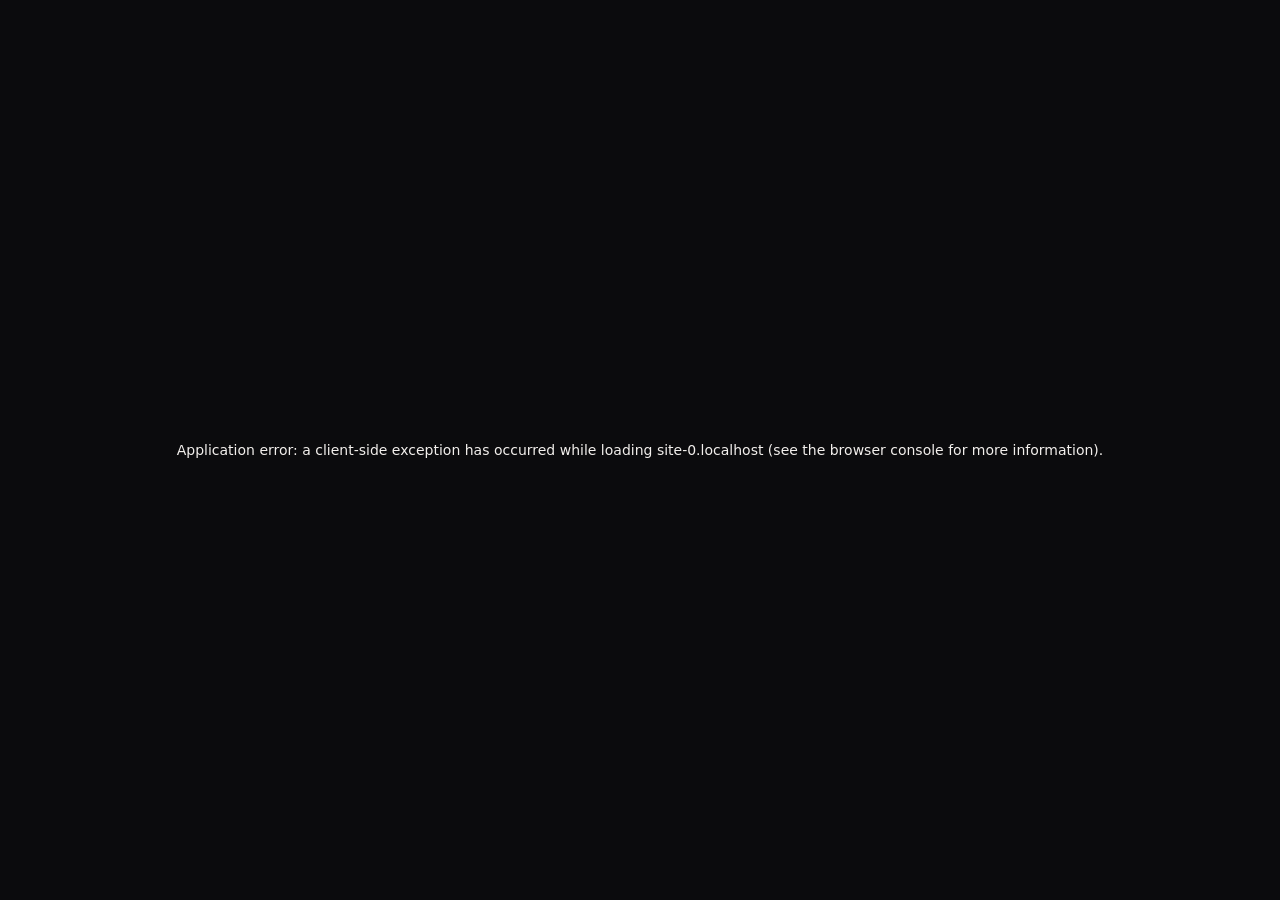
<file: index.html>
<!DOCTYPE html><!--z_ko4MtdzXKnXQWsOgUP5--><html lang="vi"><head><meta charSet="utf-8"/><meta name="viewport" content="width=device-width, initial-scale=1"/><link rel="preload" as="script" fetchPriority="low" href="/_next/static/chunks/webpack-0563d81260e7e371.js"/><script src="/_next/static/chunks/4bd1b696-c023c6e3521b1417.js" async=""></script><script src="/_next/static/chunks/255-1f92380adbc6ec99.js" async=""></script><script src="/_next/static/chunks/main-app-3efe71026f3ca665.js" async=""></script><title>NaN Solutions</title><link rel="manifest" href="/manifest.webmanifest"/><meta name="robots" content="noindex, follow"/><link rel="canonical" href="https://nan-solutions.tech/vi/"/><link rel="alternate" hrefLang="vi" href="https://nan-solutions.tech/vi/"/><link rel="alternate" hrefLang="en" href="https://nan-solutions.tech/en/"/><link rel="alternate" hrefLang="x-default" href="https://nan-solutions.tech/vi/"/><link rel="icon" href="/icon.png?48b6517dc6c158f8" type="image/png" sizes="512x512"/><link rel="apple-touch-icon" href="/apple-icon.png?87051b0c24208816" type="image/png" sizes="180x180"/><script src="/_next/static/chunks/polyfills-42372ed130431b0a.js" noModule=""></script></head><body style="margin:0;background:#0b0b0d"><div hidden=""><!--$--><!--/$--></div><script>(function(){var l;try{l=localStorage.getItem("nan-lang")}catch(e){}if(l!=="vi"&&l!=="en"){l=(navigator.language||"").toLowerCase().indexOf("vi")===0?"vi":"en"}location.replace("/"+l+"/"+location.hash)})();</script><noscript><meta http-equiv="refresh" content="0; url=/vi/"/></noscript><p style="color:#8b8790;font-family:system-ui;padding:24px"><a href="/vi/" style="color:#f2efec">Tiếng Việt</a> · <a href="/en/" style="color:#f2efec">English</a></p><!--$--><!--/$--><script src="/_next/static/chunks/webpack-0563d81260e7e371.js" id="_R_" async=""></script><script>(self.__next_f=self.__next_f||[]).push([0])</script><script>self.__next_f.push([1,"1:\"$Sreact.fragment\"\n2:I[9766,[],\"\"]\n3:I[8924,[],\"\"]\n4:I[4431,[],\"OutletBoundary\"]\n6:I[5278,[],\"AsyncMetadataOutlet\"]\n8:I[4431,[],\"ViewportBoundary\"]\na:I[4431,[],\"MetadataBoundary\"]\nb:\"$Sreact.suspense\"\nd:I[7150,[],\"\"]\n"])</script><script>self.__next_f.push([1,"0:{\"P\":null,\"b\":\"z_ko4MtdzXKnXQWsOgUP5\",\"p\":\"\",\"c\":[\"\",\"\"],\"i\":false,\"f\":[[[\"\",{\"children\":[\"(root)\",{\"children\":[\"__PAGE__\",{}]},\"$undefined\",\"$undefined\",true]}],[\"\",[\"$\",\"$1\",\"c\",{\"children\":[null,[\"$\",\"$L2\",null,{\"parallelRouterKey\":\"children\",\"error\":\"$undefined\",\"errorStyles\":\"$undefined\",\"errorScripts\":\"$undefined\",\"template\":[\"$\",\"$L3\",null,{}],\"templateStyles\":\"$undefined\",\"templateScripts\":\"$undefined\",\"notFound\":[[[\"$\",\"title\",null,{\"children\":\"404: This page could not be found.\"}],[\"$\",\"div\",null,{\"style\":{\"fontFamily\":\"system-ui,\\\"Segoe UI\\\",Roboto,Helvetica,Arial,sans-serif,\\\"Apple Color Emoji\\\",\\\"Segoe UI Emoji\\\"\",\"height\":\"100vh\",\"textAlign\":\"center\",\"display\":\"flex\",\"flexDirection\":\"column\",\"alignItems\":\"center\",\"justifyContent\":\"center\"},\"children\":[\"$\",\"div\",null,{\"children\":[[\"$\",\"style\",null,{\"dangerouslySetInnerHTML\":{\"__html\":\"body{color:#000;background:#fff;margin:0}.next-error-h1{border-right:1px solid rgba(0,0,0,.3)}@media (prefers-color-scheme:dark){body{color:#fff;background:#000}.next-error-h1{border-right:1px solid rgba(255,255,255,.3)}}\"}}],[\"$\",\"h1\",null,{\"className\":\"next-error-h1\",\"style\":{\"display\":\"inline-block\",\"margin\":\"0 20px 0 0\",\"padding\":\"0 23px 0 0\",\"fontSize\":24,\"fontWeight\":500,\"verticalAlign\":\"top\",\"lineHeight\":\"49px\"},\"children\":404}],[\"$\",\"div\",null,{\"style\":{\"display\":\"inline-block\"},\"children\":[\"$\",\"h2\",null,{\"style\":{\"fontSize\":14,\"fontWeight\":400,\"lineHeight\":\"49px\",\"margin\":0},\"children\":\"This page could not be found.\"}]}]]}]}]],[]],\"forbidden\":\"$undefined\",\"unauthorized\":\"$undefined\"}]]}],{\"children\":[\"(root)\",[\"$\",\"$1\",\"c\",{\"children\":[null,[\"$\",\"html\",null,{\"lang\":\"vi\",\"children\":[\"$\",\"body\",null,{\"style\":{\"margin\":0,\"background\":\"#0b0b0d\"},\"children\":[\"$\",\"$L2\",null,{\"parallelRouterKey\":\"children\",\"error\":\"$undefined\",\"errorStyles\":\"$undefined\",\"errorScripts\":\"$undefined\",\"template\":[\"$\",\"$L3\",null,{}],\"templateStyles\":\"$undefined\",\"templateScripts\":\"$undefined\",\"notFound\":[[[\"$\",\"title\",null,{\"children\":\"404: This page could not be found.\"}],[\"$\",\"div\",null,{\"style\":\"$0:f:0:1:1:props:children:1:props:notFound:0:1:props:style\",\"children\":[\"$\",\"div\",null,{\"children\":[[\"$\",\"style\",null,{\"dangerouslySetInnerHTML\":{\"__html\":\"body{color:#000;background:#fff;margin:0}.next-error-h1{border-right:1px solid rgba(0,0,0,.3)}@media (prefers-color-scheme:dark){body{color:#fff;background:#000}.next-error-h1{border-right:1px solid rgba(255,255,255,.3)}}\"}}],[\"$\",\"h1\",null,{\"className\":\"next-error-h1\",\"style\":\"$0:f:0:1:1:props:children:1:props:notFound:0:1:props:children:props:children:1:props:style\",\"children\":404}],[\"$\",\"div\",null,{\"style\":\"$0:f:0:1:1:props:children:1:props:notFound:0:1:props:children:props:children:2:props:style\",\"children\":[\"$\",\"h2\",null,{\"style\":\"$0:f:0:1:1:props:children:1:props:notFound:0:1:props:children:props:children:2:props:children:props:style\",\"children\":\"This page could not be found.\"}]}]]}]}]],[]],\"forbidden\":\"$undefined\",\"unauthorized\":\"$undefined\"}]}]}]]}],{\"children\":[\"__PAGE__\",[\"$\",\"$1\",\"c\",{\"children\":[[[\"$\",\"script\",null,{\"dangerouslySetInnerHTML\":{\"__html\":\"(function(){var l;try{l=localStorage.getItem(\\\"nan-lang\\\")}catch(e){}if(l!==\\\"vi\\\"\u0026\u0026l!==\\\"en\\\"){l=(navigator.language||\\\"\\\").toLowerCase().indexOf(\\\"vi\\\")===0?\\\"vi\\\":\\\"en\\\"}location.replace(\\\"/\\\"+l+\\\"/\\\"+location.hash)})();\"}}],[\"$\",\"noscript\",null,{\"children\":[\"$\",\"meta\",null,{\"httpEquiv\":\"refresh\",\"content\":\"0; url=/vi/\"}]}],[\"$\",\"p\",null,{\"style\":{\"color\":\"#8b8790\",\"fontFamily\":\"system-ui\",\"padding\":24},\"children\":[[\"$\",\"a\",null,{\"href\":\"/vi/\",\"style\":{\"color\":\"#f2efec\"},\"children\":\"Tiếng Việt\"}],\" · \",[\"$\",\"a\",null,{\"href\":\"/en/\",\"style\":{\"color\":\"#f2efec\"},\"children\":\"English\"}]]}]],null,[\"$\",\"$L4\",null,{\"children\":[\"$L5\",[\"$\",\"$L6\",null,{\"promise\":\"$@7\"}]]}]]}],{},null,false]},null,false]},null,false],[\"$\",\"$1\",\"h\",{\"children\":[null,[[\"$\",\"$L8\",null,{\"children\":\"$L9\"}],null],[\"$\",\"$La\",null,{\"children\":[\"$\",\"div\",null,{\"hidden\":true,\"children\":[\"$\",\"$b\",null,{\"fallback\":null,\"children\":\"$Lc\"}]}]}]]}],false]],\"m\":\"$undefined\",\"G\":[\"$d\",[]],\"s\":false,\"S\":true}\n"])</script><script>self.__next_f.push([1,"9:[[\"$\",\"meta\",\"0\",{\"charSet\":\"utf-8\"}],[\"$\",\"meta\",\"1\",{\"name\":\"viewport\",\"content\":\"width=device-width, initial-scale=1\"}]]\n5:null\n"])</script><script>self.__next_f.push([1,"e:I[622,[],\"IconMark\"]\n"])</script><script>self.__next_f.push([1,"7:{\"metadata\":[[\"$\",\"title\",\"0\",{\"children\":\"NaN Solutions\"}],[\"$\",\"link\",\"1\",{\"rel\":\"manifest\",\"href\":\"/manifest.webmanifest\",\"crossOrigin\":\"$undefined\"}],[\"$\",\"meta\",\"2\",{\"name\":\"robots\",\"content\":\"noindex, follow\"}],[\"$\",\"link\",\"3\",{\"rel\":\"canonical\",\"href\":\"https://nan-solutions.tech/vi/\"}],[\"$\",\"link\",\"4\",{\"rel\":\"alternate\",\"hrefLang\":\"vi\",\"href\":\"https://nan-solutions.tech/vi/\"}],[\"$\",\"link\",\"5\",{\"rel\":\"alternate\",\"hrefLang\":\"en\",\"href\":\"https://nan-solutions.tech/en/\"}],[\"$\",\"link\",\"6\",{\"rel\":\"alternate\",\"hrefLang\":\"x-default\",\"href\":\"https://nan-solutions.tech/vi/\"}],[\"$\",\"link\",\"7\",{\"rel\":\"icon\",\"href\":\"/icon.png?48b6517dc6c158f8\",\"type\":\"image/png\",\"sizes\":\"512x512\"}],[\"$\",\"link\",\"8\",{\"rel\":\"apple-touch-icon\",\"href\":\"/apple-icon.png?87051b0c24208816\",\"type\":\"image/png\",\"sizes\":\"180x180\"}],[\"$\",\"$Le\",\"9\",{}]],\"error\":null,\"digest\":\"$undefined\"}\n"])</script><script>self.__next_f.push([1,"c:\"$7:metadata\"\n"])</script></body></html>
</file>
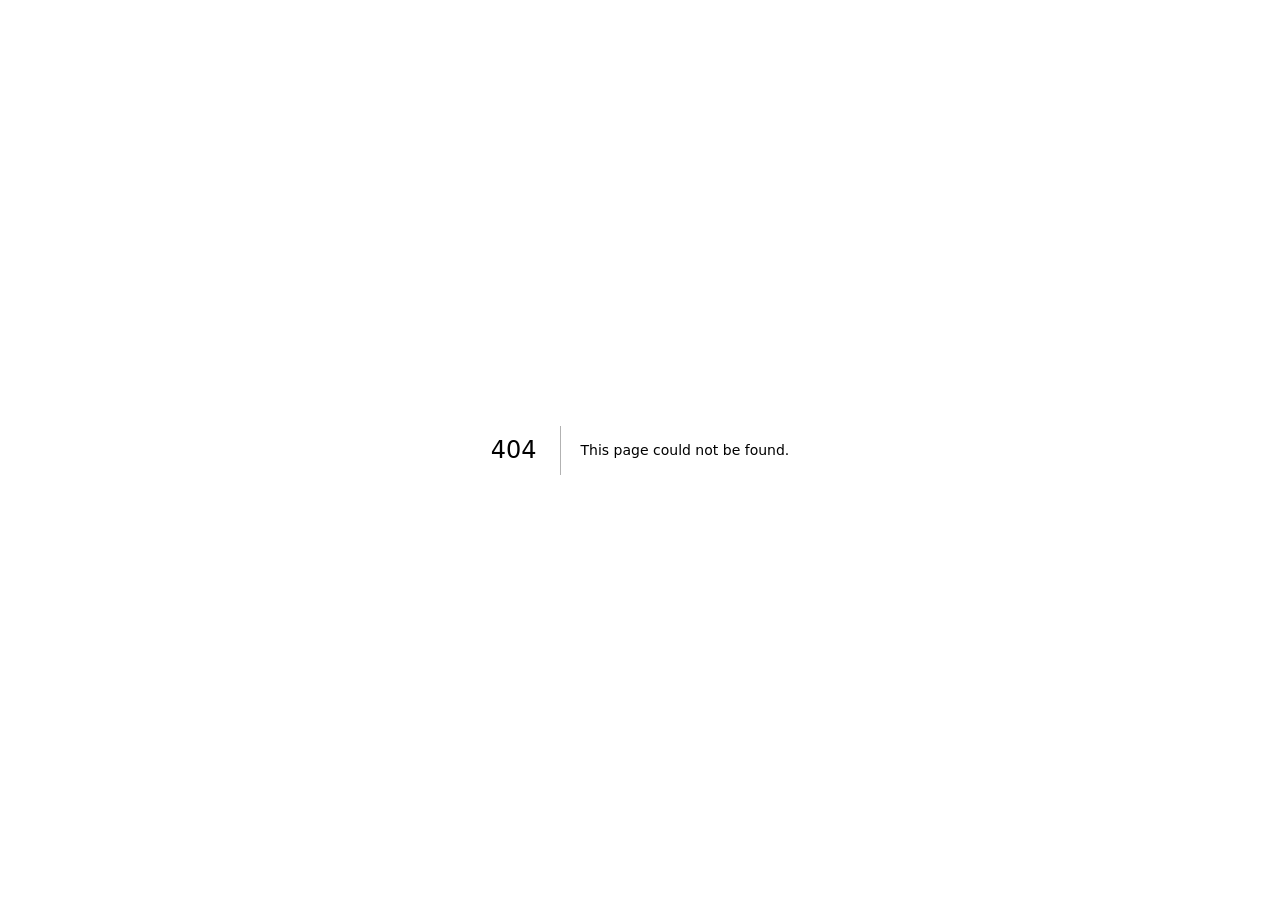
<file: 404/index.html>
<!DOCTYPE html><!--z_ko4MtdzXKnXQWsOgUP5--><html><head><meta charSet="utf-8"/><meta name="viewport" content="width=device-width, initial-scale=1"/><link rel="preload" as="script" fetchPriority="low" href="/_next/static/chunks/webpack-0563d81260e7e371.js"/><script src="/_next/static/chunks/4bd1b696-c023c6e3521b1417.js" async=""></script><script src="/_next/static/chunks/255-1f92380adbc6ec99.js" async=""></script><script src="/_next/static/chunks/main-app-3efe71026f3ca665.js" async=""></script><meta name="robots" content="noindex"/><title>404: This page could not be found.</title><link rel="manifest" href="/manifest.webmanifest"/><link rel="icon" href="/icon.png?48b6517dc6c158f8" type="image/png" sizes="512x512"/><link rel="apple-touch-icon" href="/apple-icon.png?87051b0c24208816" type="image/png" sizes="180x180"/><script src="/_next/static/chunks/polyfills-42372ed130431b0a.js" noModule=""></script></head><body><div hidden=""><!--$--><!--/$--></div><div style="font-family:system-ui,&quot;Segoe UI&quot;,Roboto,Helvetica,Arial,sans-serif,&quot;Apple Color Emoji&quot;,&quot;Segoe UI Emoji&quot;;height:100vh;text-align:center;display:flex;flex-direction:column;align-items:center;justify-content:center"><div><style>body{color:#000;background:#fff;margin:0}.next-error-h1{border-right:1px solid rgba(0,0,0,.3)}@media (prefers-color-scheme:dark){body{color:#fff;background:#000}.next-error-h1{border-right:1px solid rgba(255,255,255,.3)}}</style><h1 class="next-error-h1" style="display:inline-block;margin:0 20px 0 0;padding:0 23px 0 0;font-size:24px;font-weight:500;vertical-align:top;line-height:49px">404</h1><div style="display:inline-block"><h2 style="font-size:14px;font-weight:400;line-height:49px;margin:0">This page could not be found.</h2></div></div></div><!--$--><!--/$--><script src="/_next/static/chunks/webpack-0563d81260e7e371.js" id="_R_" async=""></script><script>(self.__next_f=self.__next_f||[]).push([0])</script><script>self.__next_f.push([1,"1:\"$Sreact.fragment\"\n2:I[9766,[],\"\"]\n3:I[8924,[],\"\"]\n4:I[4431,[],\"OutletBoundary\"]\n6:I[5278,[],\"AsyncMetadataOutlet\"]\n8:I[4431,[],\"ViewportBoundary\"]\na:I[4431,[],\"MetadataBoundary\"]\nb:\"$Sreact.suspense\"\nd:I[7150,[],\"\"]\n"])</script><script>self.__next_f.push([1,"0:{\"P\":null,\"b\":\"z_ko4MtdzXKnXQWsOgUP5\",\"p\":\"\",\"c\":[\"\",\"_not-found\",\"\"],\"i\":false,\"f\":[[[\"\",{\"children\":[\"/_not-found\",{\"children\":[\"__PAGE__\",{}]}]},\"$undefined\",\"$undefined\",true],[\"\",[\"$\",\"$1\",\"c\",{\"children\":[null,[\"$\",\"html\",null,{\"children\":[\"$\",\"body\",null,{\"children\":[\"$\",\"$L2\",null,{\"parallelRouterKey\":\"children\",\"error\":\"$undefined\",\"errorStyles\":\"$undefined\",\"errorScripts\":\"$undefined\",\"template\":[\"$\",\"$L3\",null,{}],\"templateStyles\":\"$undefined\",\"templateScripts\":\"$undefined\",\"notFound\":\"$undefined\",\"forbidden\":\"$undefined\",\"unauthorized\":\"$undefined\"}]}]}]]}],{\"children\":[\"/_not-found\",[\"$\",\"$1\",\"c\",{\"children\":[null,[\"$\",\"$L2\",null,{\"parallelRouterKey\":\"children\",\"error\":\"$undefined\",\"errorStyles\":\"$undefined\",\"errorScripts\":\"$undefined\",\"template\":[\"$\",\"$L3\",null,{}],\"templateStyles\":\"$undefined\",\"templateScripts\":\"$undefined\",\"notFound\":\"$undefined\",\"forbidden\":\"$undefined\",\"unauthorized\":\"$undefined\"}]]}],{\"children\":[\"__PAGE__\",[\"$\",\"$1\",\"c\",{\"children\":[[[\"$\",\"title\",null,{\"children\":\"404: This page could not be found.\"}],[\"$\",\"div\",null,{\"style\":{\"fontFamily\":\"system-ui,\\\"Segoe UI\\\",Roboto,Helvetica,Arial,sans-serif,\\\"Apple Color Emoji\\\",\\\"Segoe UI Emoji\\\"\",\"height\":\"100vh\",\"textAlign\":\"center\",\"display\":\"flex\",\"flexDirection\":\"column\",\"alignItems\":\"center\",\"justifyContent\":\"center\"},\"children\":[\"$\",\"div\",null,{\"children\":[[\"$\",\"style\",null,{\"dangerouslySetInnerHTML\":{\"__html\":\"body{color:#000;background:#fff;margin:0}.next-error-h1{border-right:1px solid rgba(0,0,0,.3)}@media (prefers-color-scheme:dark){body{color:#fff;background:#000}.next-error-h1{border-right:1px solid rgba(255,255,255,.3)}}\"}}],[\"$\",\"h1\",null,{\"className\":\"next-error-h1\",\"style\":{\"display\":\"inline-block\",\"margin\":\"0 20px 0 0\",\"padding\":\"0 23px 0 0\",\"fontSize\":24,\"fontWeight\":500,\"verticalAlign\":\"top\",\"lineHeight\":\"49px\"},\"children\":404}],[\"$\",\"div\",null,{\"style\":{\"display\":\"inline-block\"},\"children\":[\"$\",\"h2\",null,{\"style\":{\"fontSize\":14,\"fontWeight\":400,\"lineHeight\":\"49px\",\"margin\":0},\"children\":\"This page could not be found.\"}]}]]}]}]],null,[\"$\",\"$L4\",null,{\"children\":[\"$L5\",[\"$\",\"$L6\",null,{\"promise\":\"$@7\"}]]}]]}],{},null,false]},null,false]},null,false],[\"$\",\"$1\",\"h\",{\"children\":[[\"$\",\"meta\",null,{\"name\":\"robots\",\"content\":\"noindex\"}],[[\"$\",\"$L8\",null,{\"children\":\"$L9\"}],null],[\"$\",\"$La\",null,{\"children\":[\"$\",\"div\",null,{\"hidden\":true,\"children\":[\"$\",\"$b\",null,{\"fallback\":null,\"children\":\"$Lc\"}]}]}]]}],false]],\"m\":\"$undefined\",\"G\":[\"$d\",[]],\"s\":false,\"S\":true}\n"])</script><script>self.__next_f.push([1,"9:[[\"$\",\"meta\",\"0\",{\"charSet\":\"utf-8\"}],[\"$\",\"meta\",\"1\",{\"name\":\"viewport\",\"content\":\"width=device-width, initial-scale=1\"}]]\n5:null\n"])</script><script>self.__next_f.push([1,"e:I[622,[],\"IconMark\"]\n7:{\"metadata\":[[\"$\",\"link\",\"0\",{\"rel\":\"manifest\",\"href\":\"/manifest.webmanifest\",\"crossOrigin\":\"$undefined\"}],[\"$\",\"link\",\"1\",{\"rel\":\"icon\",\"href\":\"/icon.png?48b6517dc6c158f8\",\"type\":\"image/png\",\"sizes\":\"512x512\"}],[\"$\",\"link\",\"2\",{\"rel\":\"apple-touch-icon\",\"href\":\"/apple-icon.png?87051b0c24208816\",\"type\":\"image/png\",\"sizes\":\"180x180\"}],[\"$\",\"$Le\",\"3\",{}]],\"error\":null,\"digest\":\"$undefined\"}\n"])</script><script>self.__next_f.push([1,"c:\"$7:metadata\"\n"])</script></body></html>
</file>
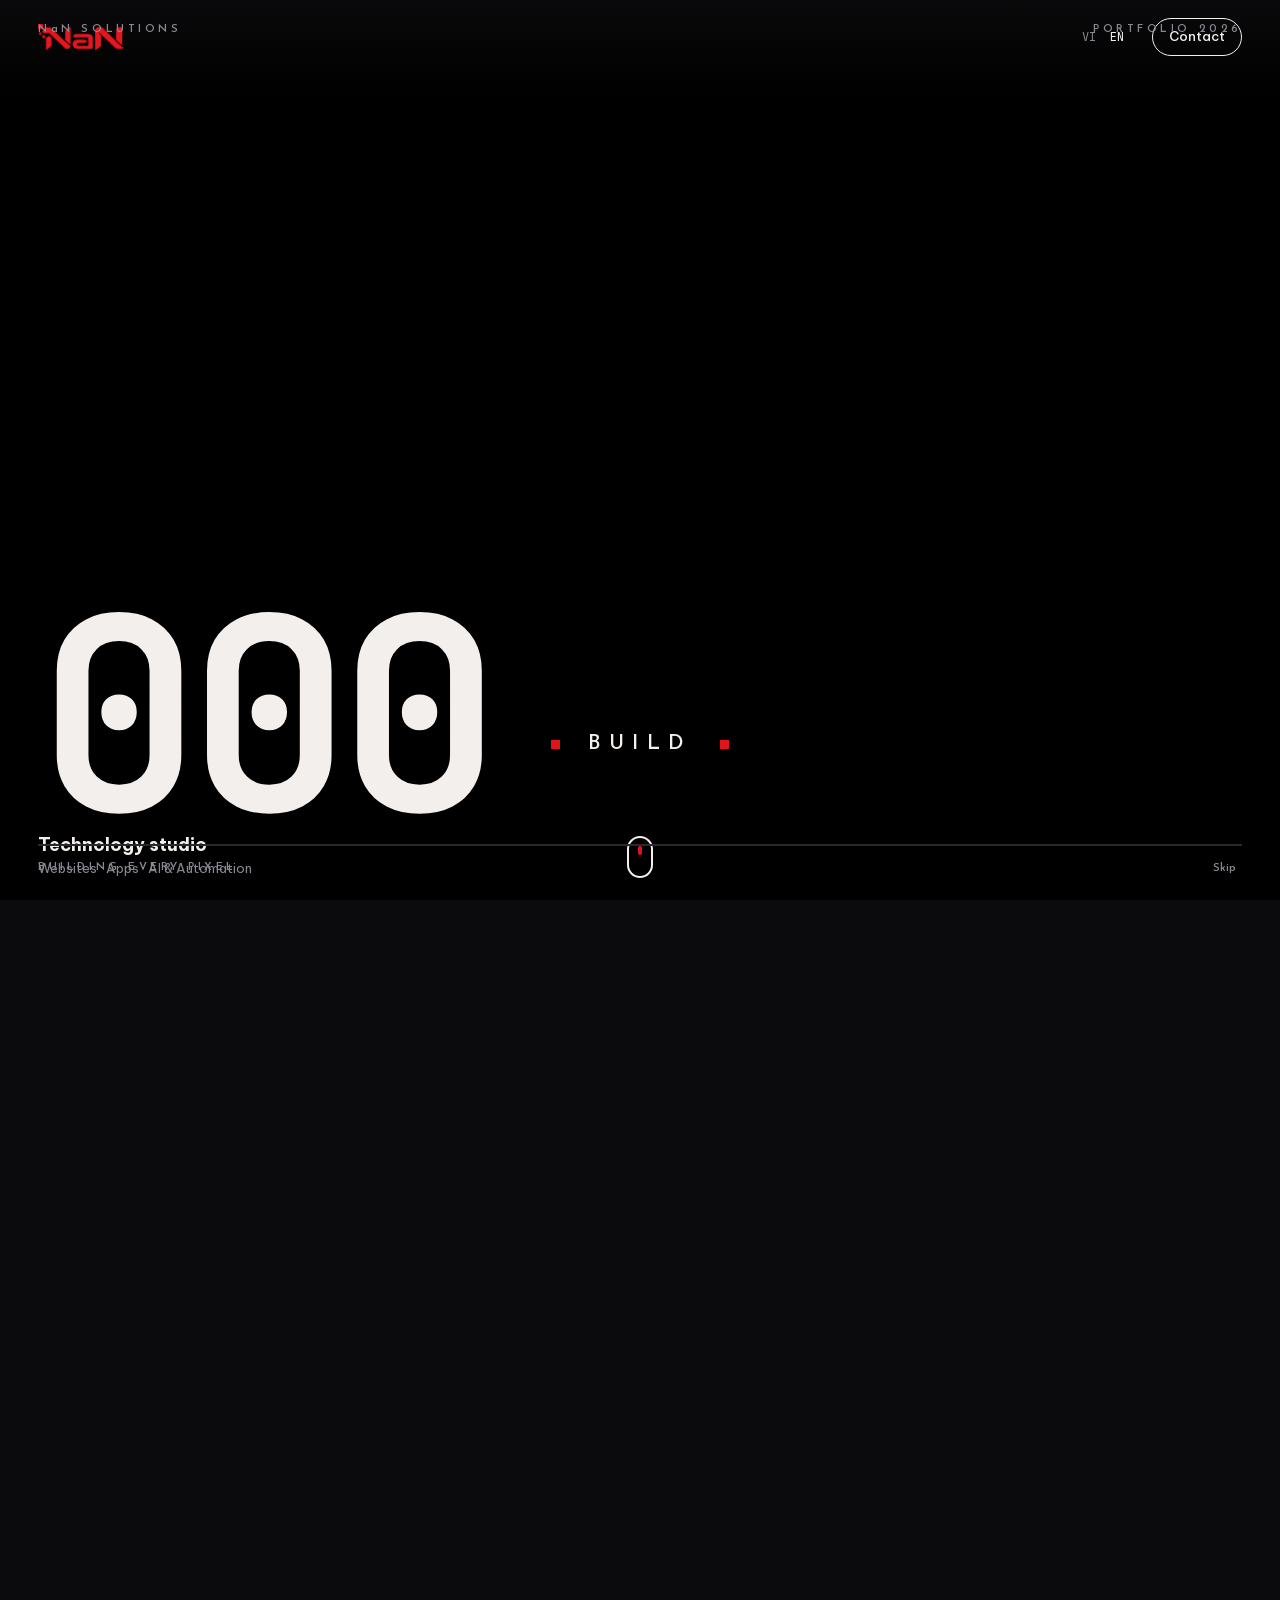
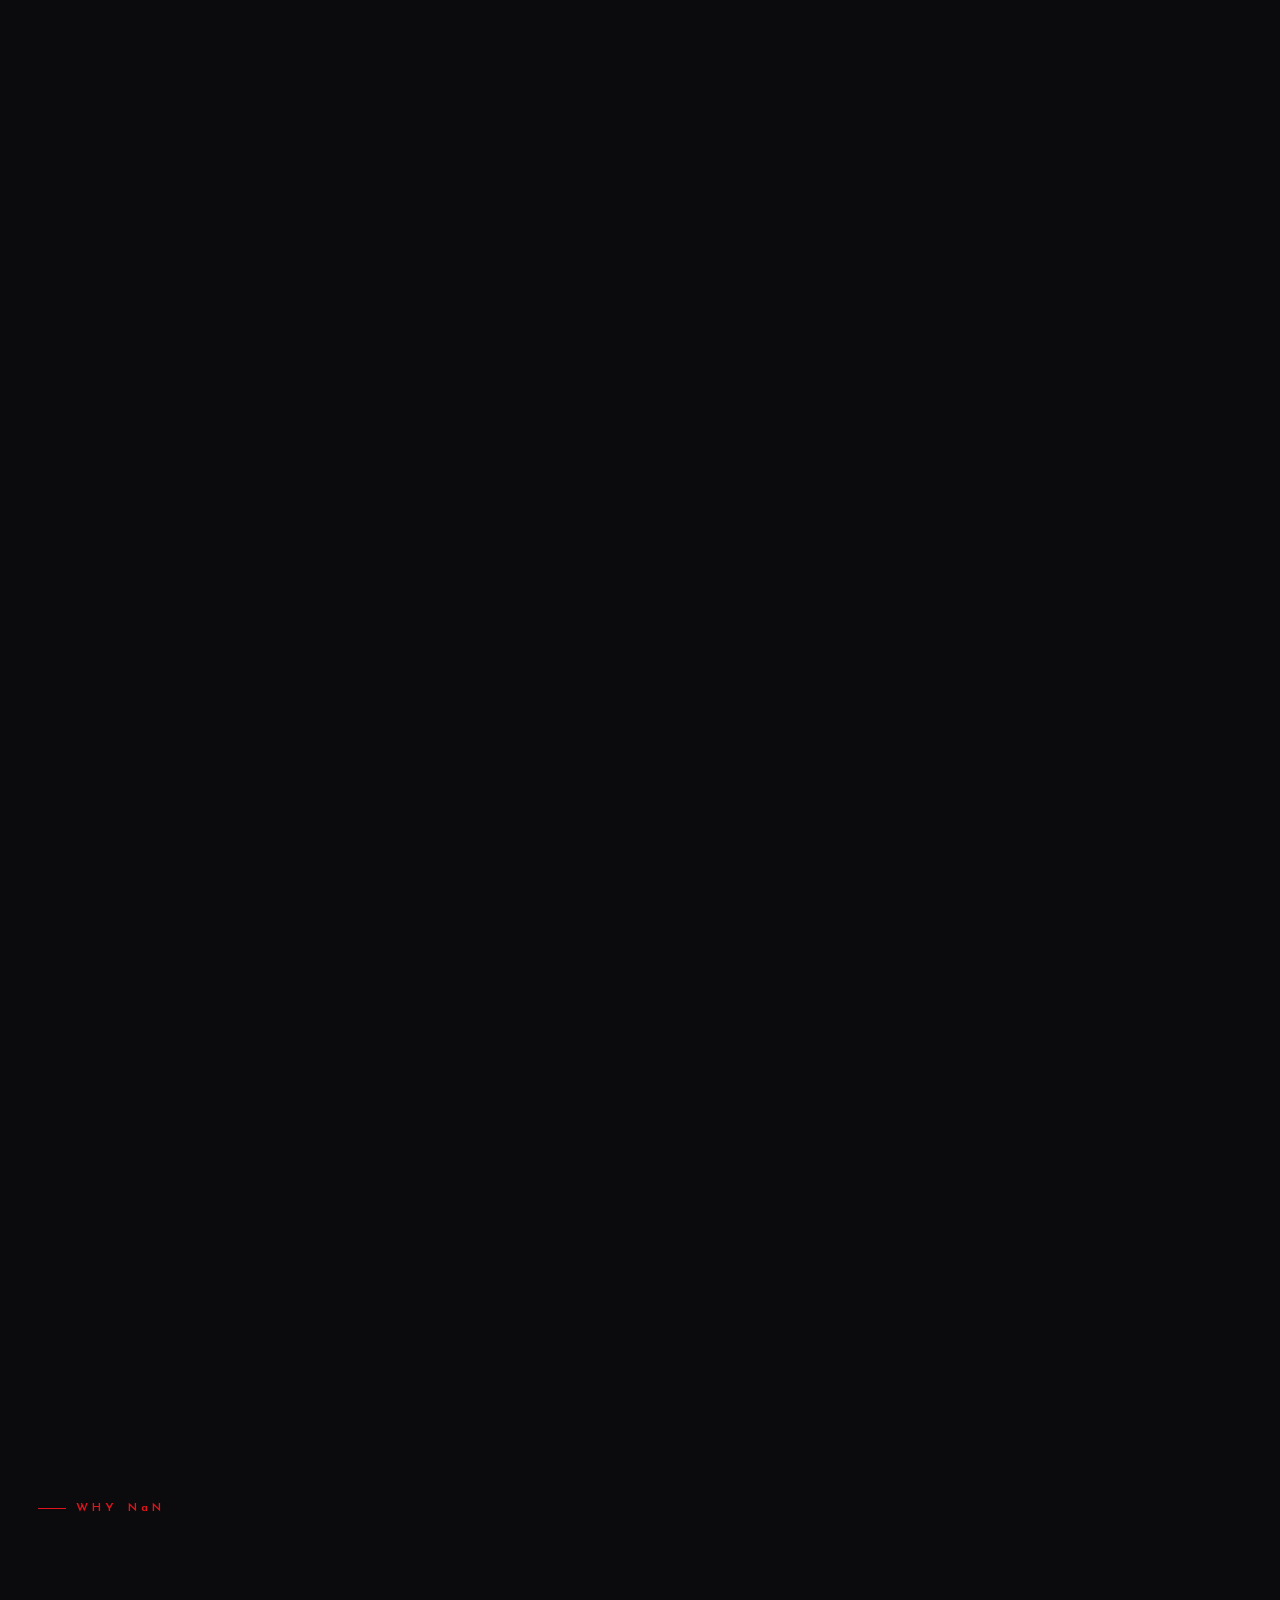
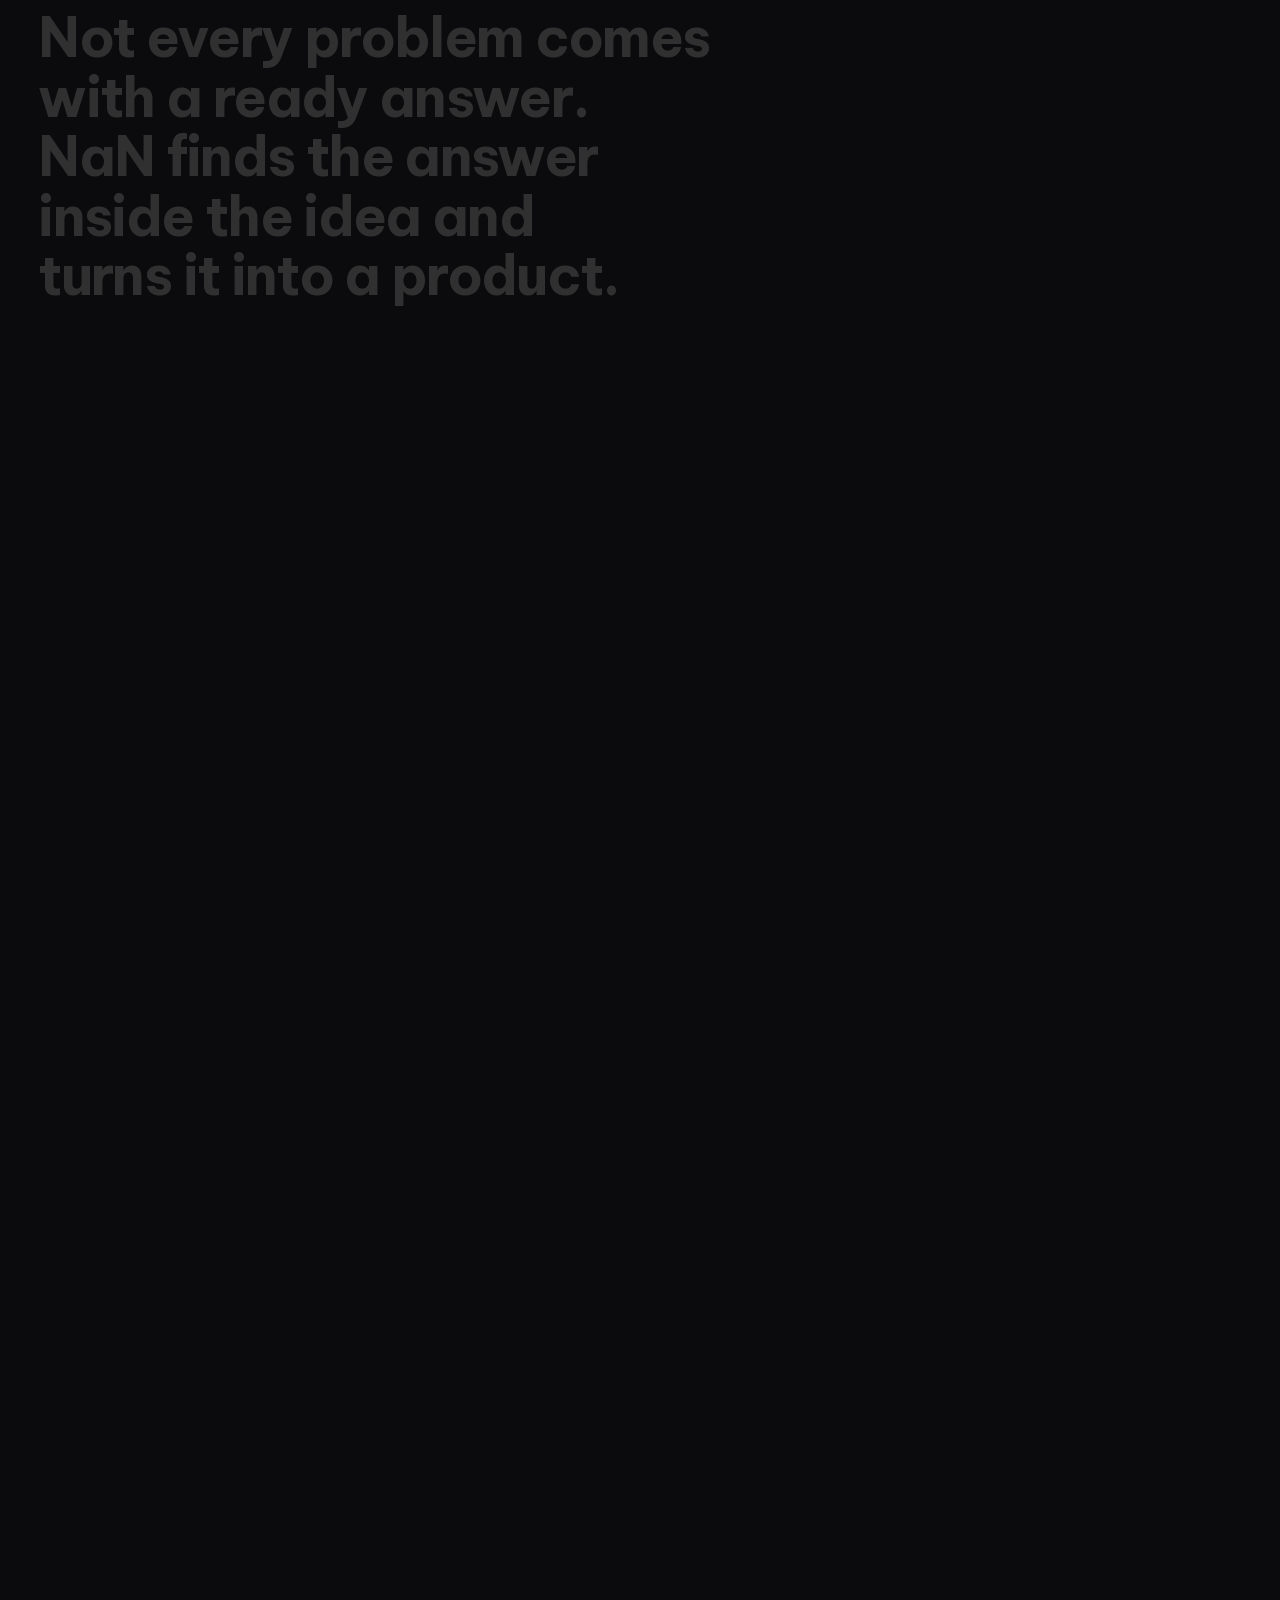
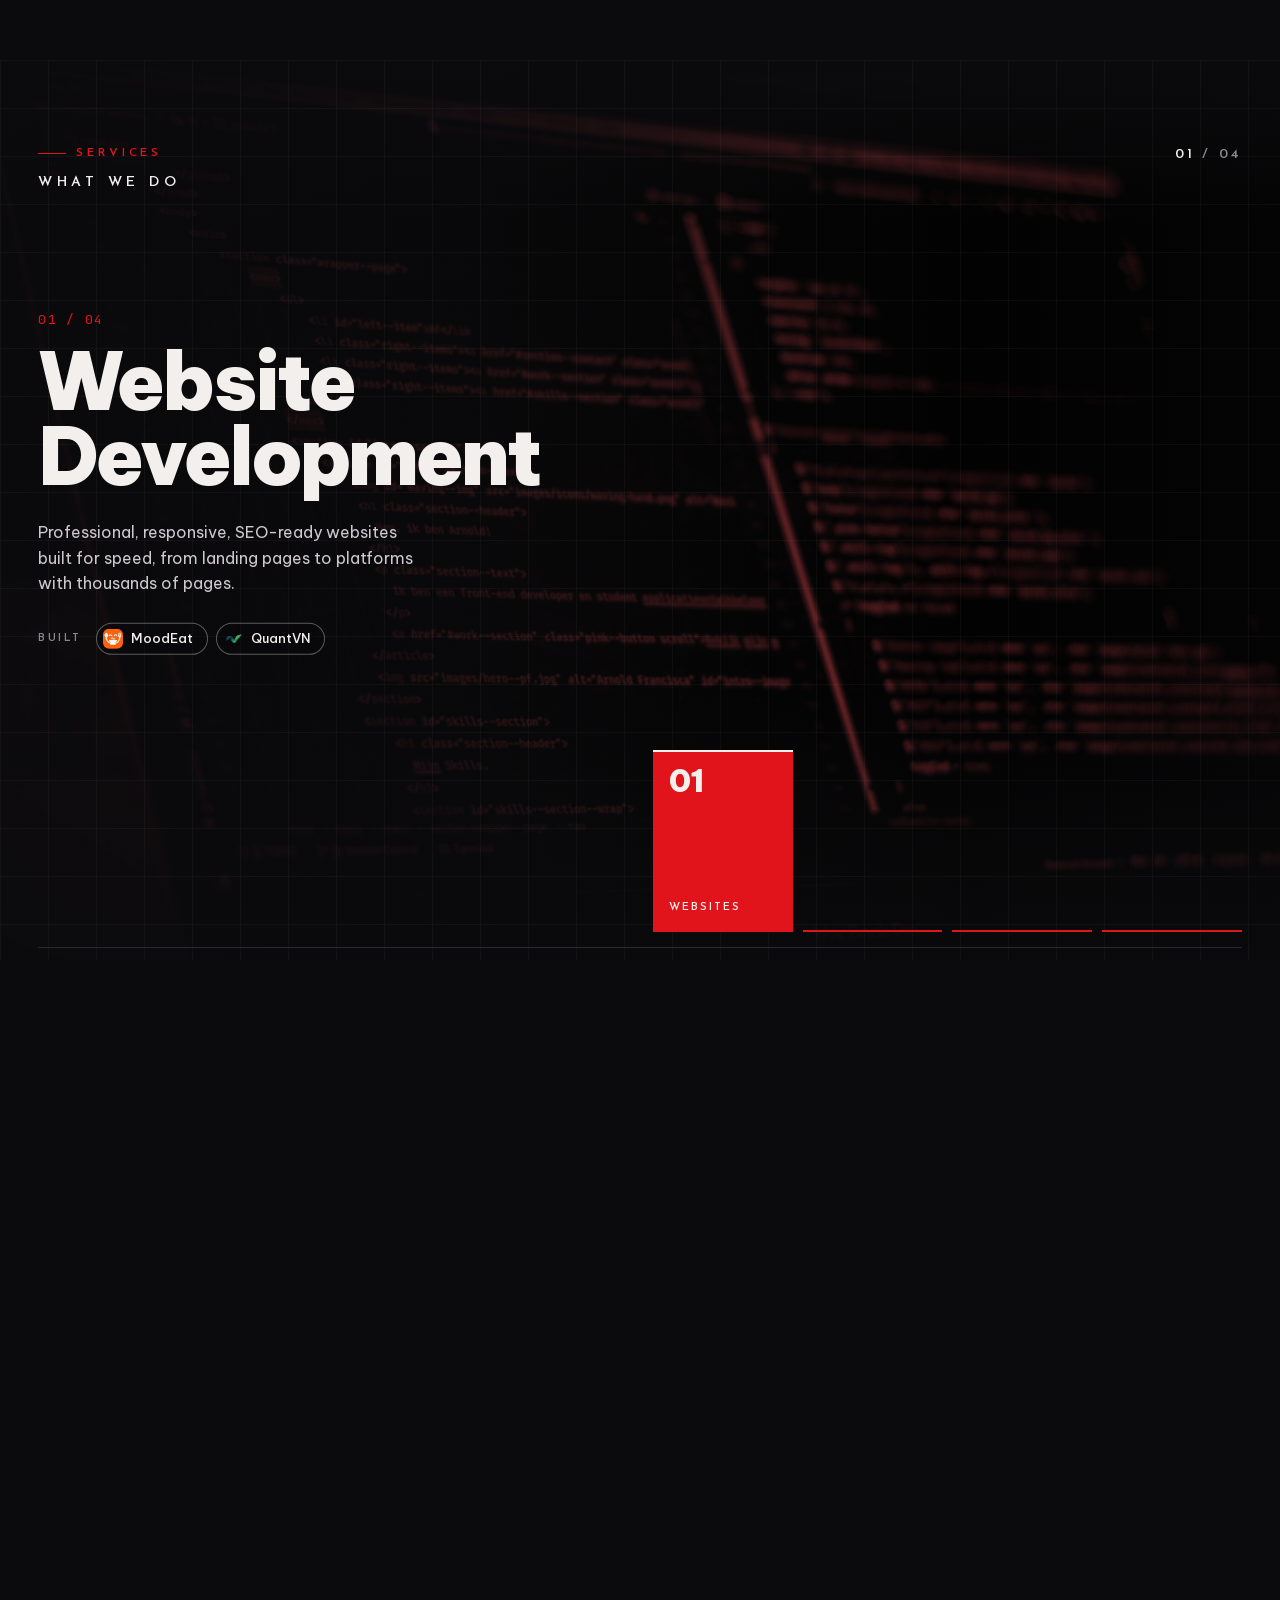
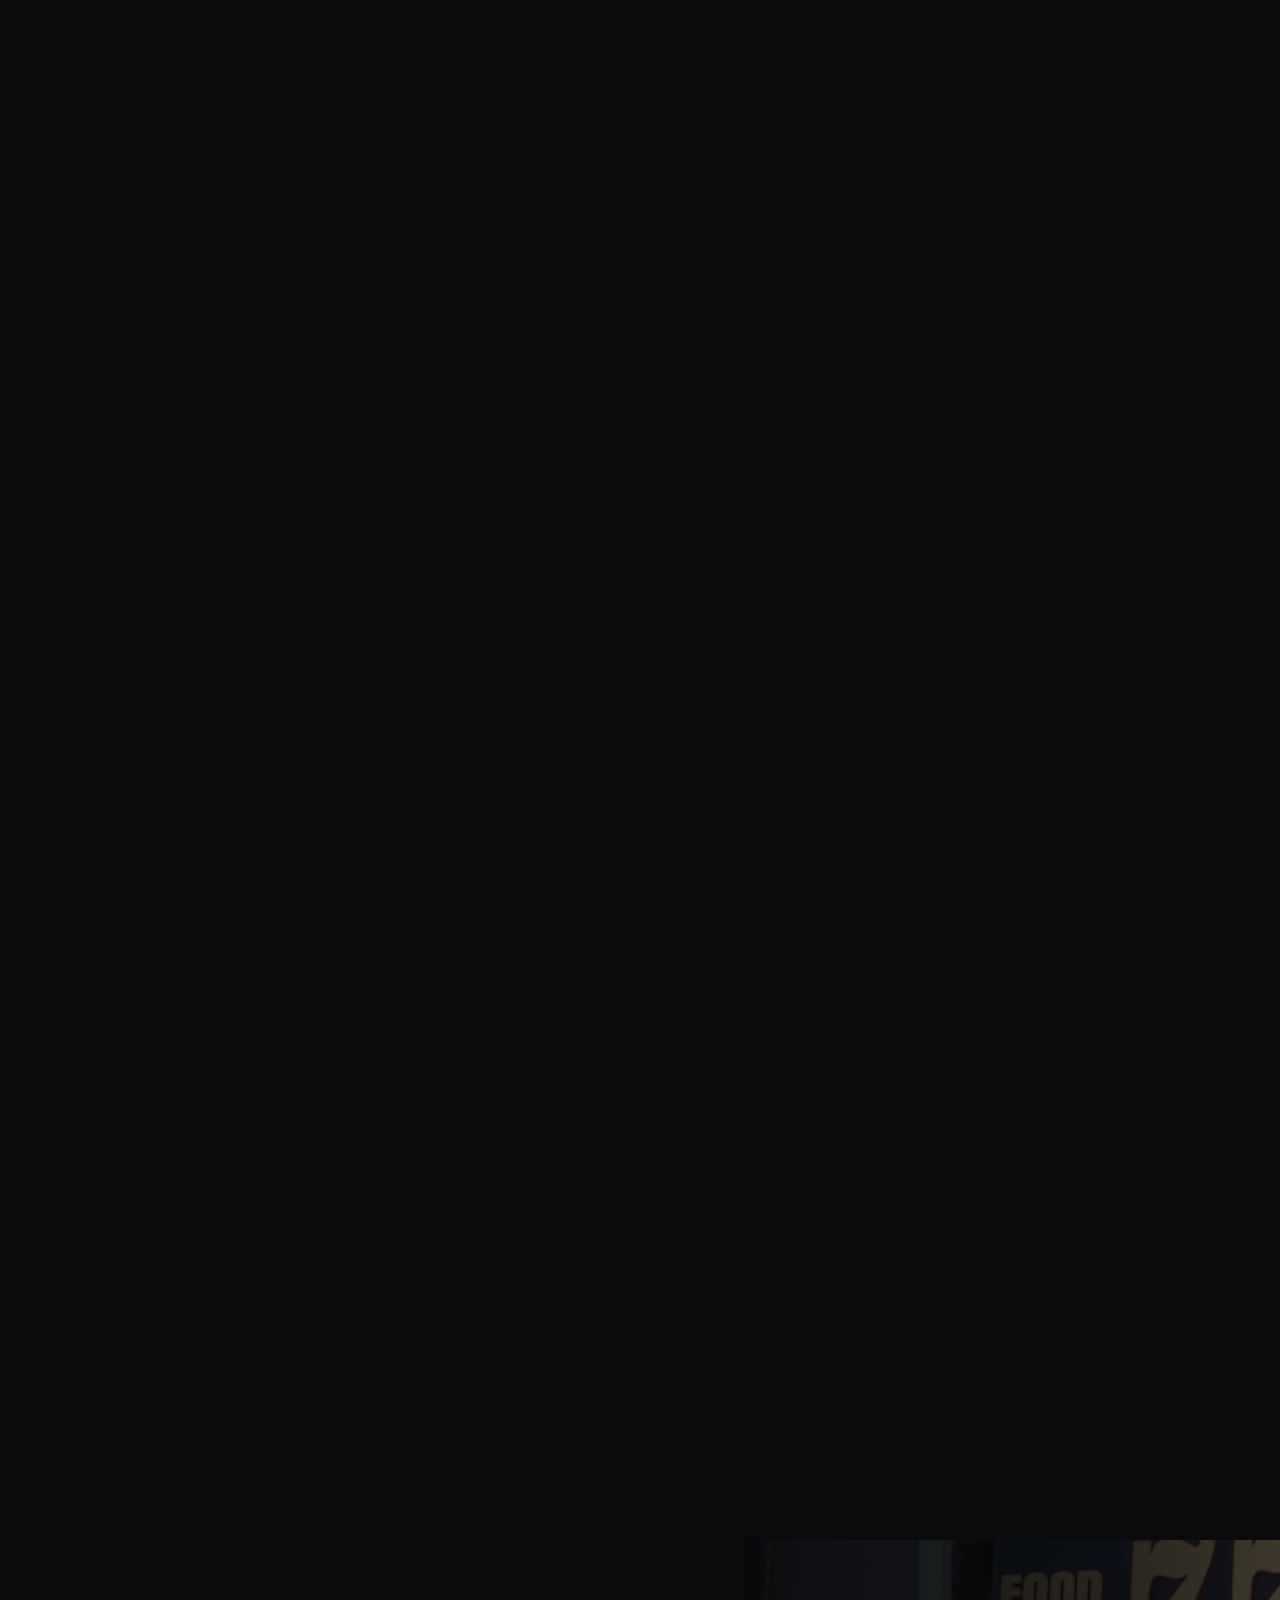
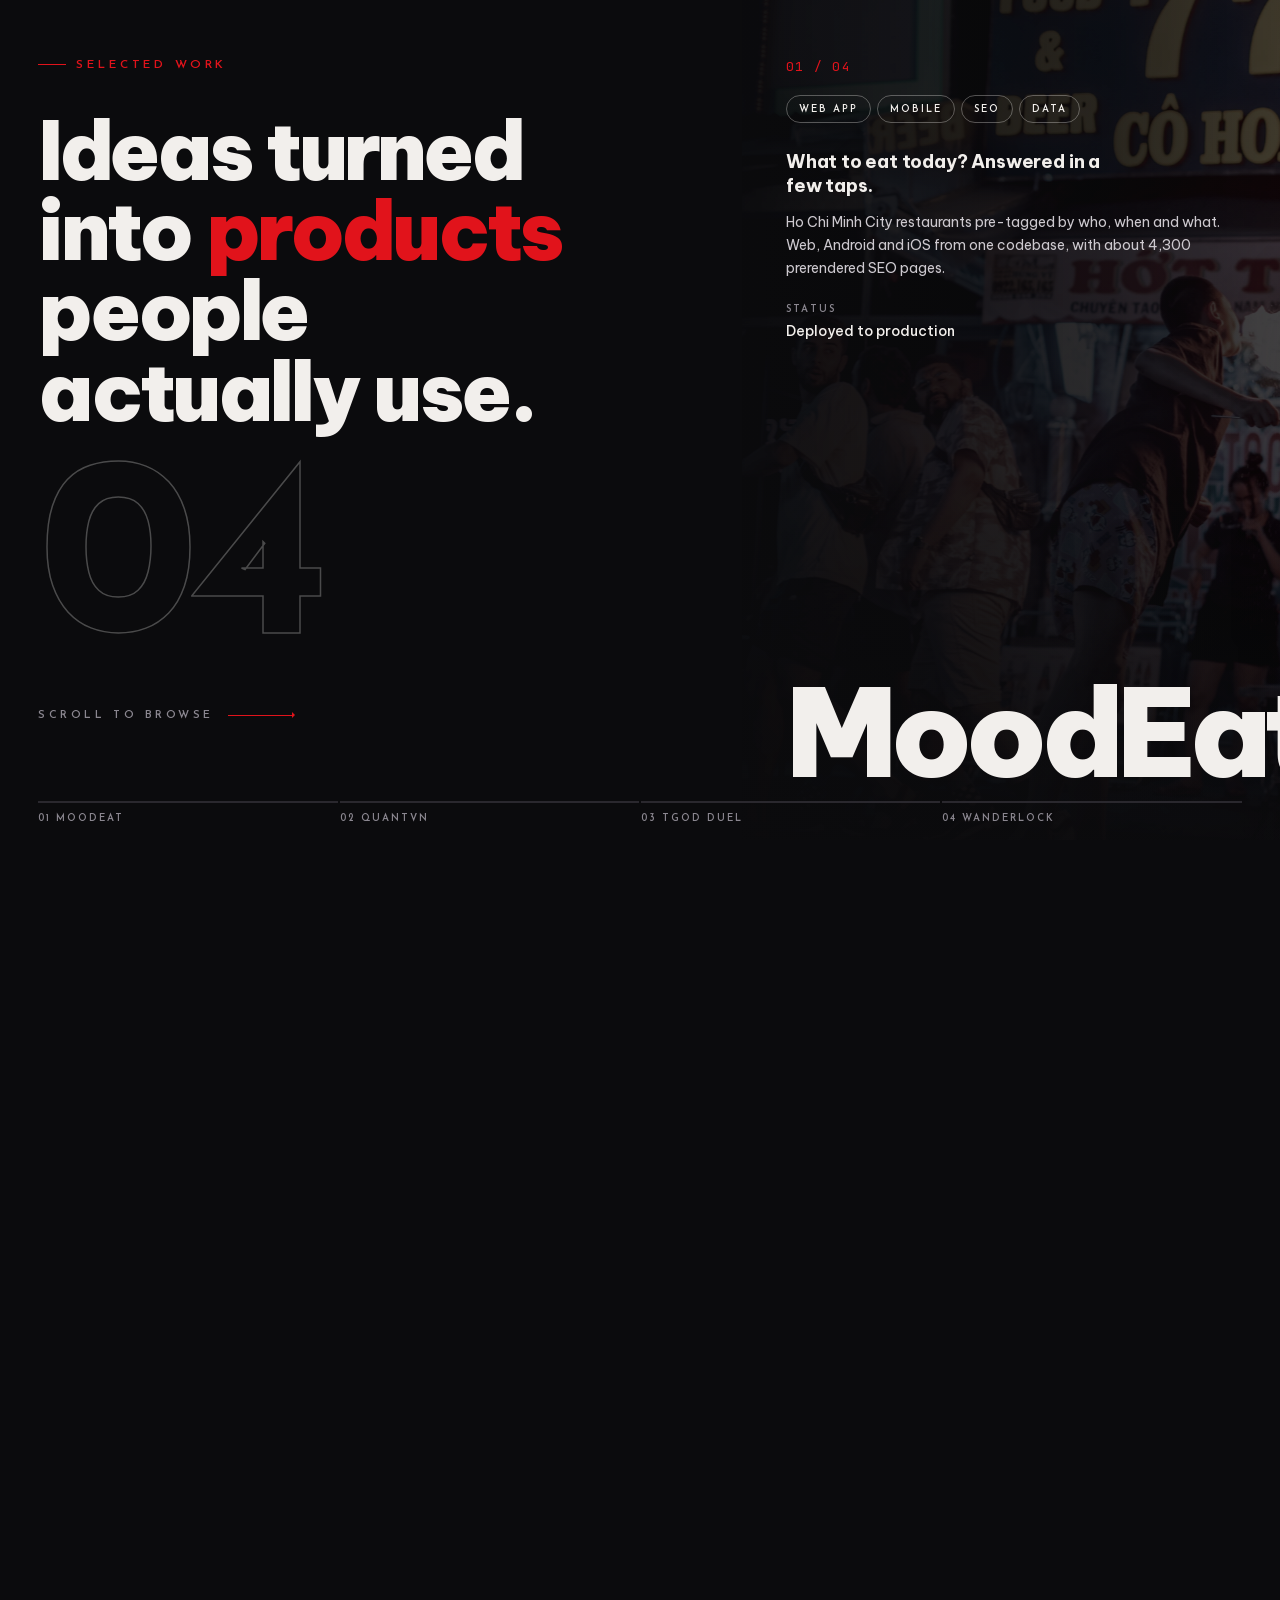
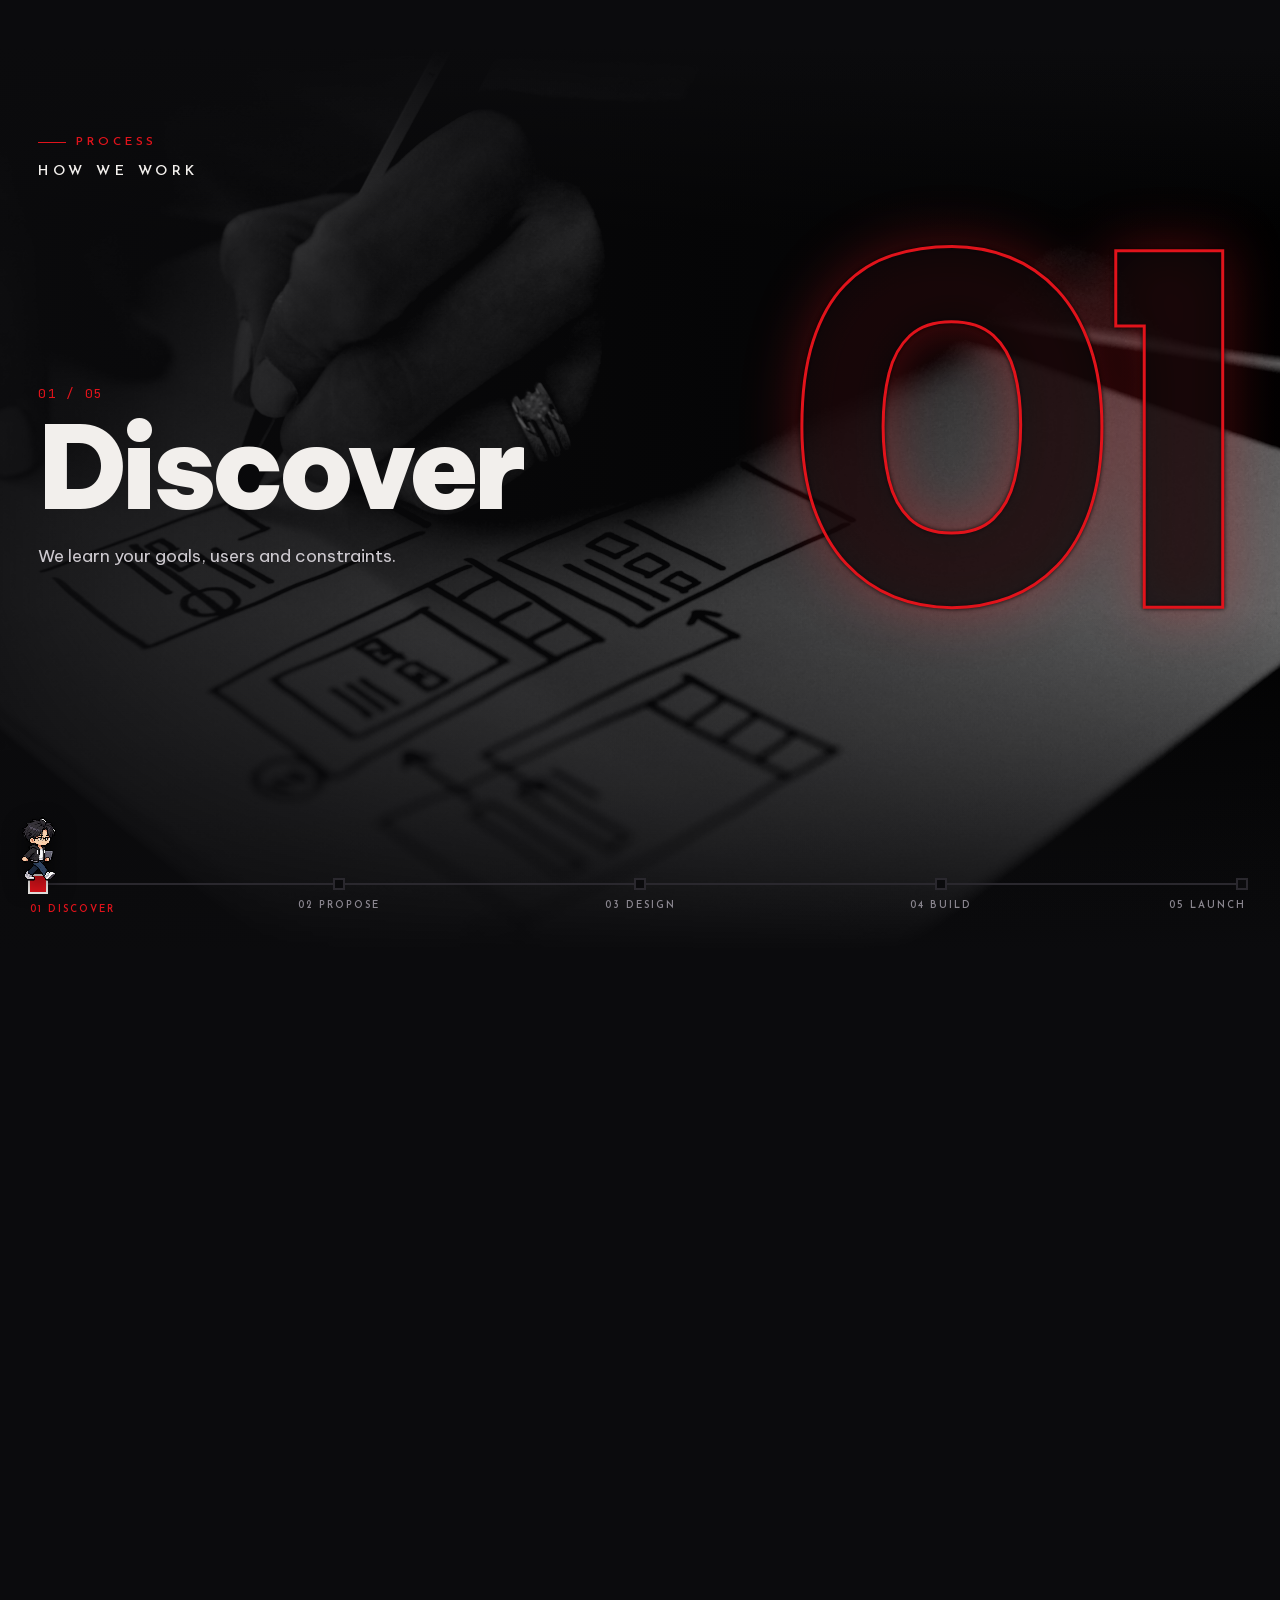
<file: en/index.html>
<!DOCTYPE html><!--z_ko4MtdzXKnXQWsOgUP5--><html lang="en" class="__variable_163b50 __variable_aa91ef __variable_8b4aca"><head><meta charSet="utf-8"/><meta name="viewport" content="width=device-width, initial-scale=1, viewport-fit=cover"/><link rel="preload" as="image" href="/img/logo-nan.webp" fetchPriority="high"/><link rel="preload" as="image" href="/img/icons/moodeat.webp"/><link rel="preload" as="image" href="/img/icons/quantvn.webp"/><link rel="preload" as="image" href="/img/icons/wanderlock.webp"/><link rel="preload" as="image" href="/img/icons/tgod.webp"/><link rel="preload" as="image" href="/img/s-moodeat-home.webp"/><link rel="preload" as="image" href="/img/s-moodeat-filter.webp"/><link rel="preload" as="image" href="/img/s-moodeat-result.webp"/><link rel="preload" as="image" href="/img/s-quantvn.webp"/><link rel="preload" as="image" href="/img/s-tgod-trade.webp"/><link rel="stylesheet" href="/_next/static/css/806a9068889ac51a.css" data-precedence="next"/><link rel="preload" as="script" fetchPriority="low" href="/_next/static/chunks/webpack-0563d81260e7e371.js"/><script src="/_next/static/chunks/4bd1b696-c023c6e3521b1417.js" async=""></script><script src="/_next/static/chunks/255-1f92380adbc6ec99.js" async=""></script><script src="/_next/static/chunks/main-app-3efe71026f3ca665.js" async=""></script><script src="/_next/static/chunks/787-f3bab5a9d72663b6.js" async=""></script><script src="/_next/static/chunks/app/%5Blang%5D/page-96becc595f9131c5.js" async=""></script><link rel="preload" as="image" href="/img/s-tgod-match.webp"/><link rel="preload" as="image" href="/img/s-tgod-result.webp"/><link rel="preload" as="image" href="/img/s-wanderlock-1.webp"/><link rel="preload" as="image" href="/img/s-wanderlock-2.webp"/><link rel="preload" as="image" href="/img/s-wanderlock-3.webp"/><meta name="theme-color" content="#0b0b0d"/><meta name="color-scheme" content="dark"/><title>NaN Solutions — Web, App &amp; AI Automation Studio</title><meta name="description" content="NaN Solutions is a technology studio building SEO-ready websites, iOS/Android apps, custom software and AI automation for individuals and businesses."/><meta name="application-name" content="NaN Solutions"/><link rel="author" href="https://nan-solutions.tech"/><meta name="author" content="NaN Solutions"/><link rel="manifest" href="/manifest.webmanifest"/><meta name="keywords" content="web design,website development,mobile app development,iOS Android apps,custom software,AI automation,workflow automation,digital transformation,technology studio,NaN Solutions"/><meta name="creator" content="NaN Solutions"/><meta name="publisher" content="NaN Solutions"/><meta name="robots" content="index, follow"/><meta name="googlebot" content="index, follow, max-video-preview:-1, max-image-preview:large, max-snippet:-1"/><meta name="category" content="technology"/><link rel="canonical" href="https://nan-solutions.tech/en/"/><link rel="alternate" hrefLang="vi" href="https://nan-solutions.tech/vi/"/><link rel="alternate" hrefLang="en" href="https://nan-solutions.tech/en/"/><link rel="alternate" hrefLang="x-default" href="https://nan-solutions.tech/vi/"/><meta name="format-detection" content="telephone=no, address=no, email=no"/><meta property="og:title" content="NaN Solutions — Web, App &amp; AI Automation Studio"/><meta property="og:description" content="NaN Solutions is a technology studio building SEO-ready websites, iOS/Android apps, custom software and AI automation for individuals and businesses."/><meta property="og:url" content="https://nan-solutions.tech/en/"/><meta property="og:site_name" content="NaN Solutions"/><meta property="og:locale" content="en_US"/><meta property="og:image" content="https://nan-solutions.tech/og-en.jpg"/><meta property="og:image:width" content="1200"/><meta property="og:image:height" content="630"/><meta property="og:image:alt" content="NaN Solutions — websites, apps and AI automation"/><meta property="og:image:type" content="image/jpeg"/><meta property="og:locale:alternate" content="vi_VN"/><meta property="og:type" content="website"/><meta name="twitter:card" content="summary_large_image"/><meta name="twitter:title" content="NaN Solutions — Web, App &amp; AI Automation Studio"/><meta name="twitter:description" content="NaN Solutions is a technology studio building SEO-ready websites, iOS/Android apps, custom software and AI automation for individuals and businesses."/><meta name="twitter:image" content="https://nan-solutions.tech/og-en.jpg"/><meta name="twitter:image:width" content="1200"/><meta name="twitter:image:height" content="630"/><meta name="twitter:image:alt" content="NaN Solutions — websites, apps and AI automation"/><meta name="twitter:image:type" content="image/jpeg"/><link rel="icon" href="/icon.png?48b6517dc6c158f8" type="image/png" sizes="512x512"/><link rel="apple-touch-icon" href="/apple-icon.png?87051b0c24208816" type="image/png" sizes="180x180"/><script src="/_next/static/chunks/polyfills-42372ed130431b0a.js" noModule=""></script></head><body><div hidden=""><!--$--><!--/$--></div><noscript><style>#loader,#cursor,#field{display:none!important}</style></noscript><script type="application/ld+json">{"@context":"https://schema.org","@graph":[{"@type":"ProfessionalService","@id":"https://nan-solutions.tech/#organization","name":"NaN Solutions","url":"https://nan-solutions.tech","logo":"https://nan-solutions.tech/icon.png","image":"https://nan-solutions.tech/og-en.jpg","description":"NaN Solutions is a technology studio building SEO-ready websites, iOS/Android apps, custom software and AI automation for individuals and businesses.","slogan":"Build. Innovate. Grow.","sameAs":["https://www.facebook.com/nan.solutions.2026/"],"contactPoint":{"@type":"ContactPoint","contactType":"customer support","url":"https://m.me/nan.solutions.2026","availableLanguage":["vi","en"]},"knowsAbout":["Website Development","Software & Mobile Apps","AI & Automation","Digital Integration"],"hasOfferCatalog":{"@type":"OfferCatalog","name":"What we do","itemListElement":[{"@type":"Offer","itemOffered":{"@type":"Service","name":"Website Development","description":"Professional, responsive, SEO-ready websites built for speed, from landing pages to platforms with thousands of pages.","provider":{"@id":"https://nan-solutions.tech/#organization"}}},{"@type":"Offer","itemOffered":{"@type":"Service","name":"Software & Mobile Apps","description":"Web apps, iOS and Android apps, admin systems and software shaped around how your business works.","provider":{"@id":"https://nan-solutions.tech/#organization"}}},{"@type":"Offer","itemOffered":{"@type":"Service","name":"AI & Automation","description":"AI integration, AI agents, workflow automation and pipelines that collect and clean your data.","provider":{"@id":"https://nan-solutions.tech/#organization"}}},{"@type":"Offer","itemOffered":{"@type":"Service","name":"Digital Integration","description":"APIs, payments, sign-in, Web3 wallets and deployment infrastructure working as one system.","provider":{"@id":"https://nan-solutions.tech/#organization"}}}]}},{"@type":"WebSite","@id":"https://nan-solutions.tech/#website","url":"https://nan-solutions.tech","name":"NaN Solutions","publisher":{"@id":"https://nan-solutions.tech/#organization"},"inLanguage":["vi","en"]},{"@type":"WebPage","@id":"https://nan-solutions.tech/en/#webpage","url":"https://nan-solutions.tech/en/","name":"NaN Solutions — Web, App & AI Automation Studio","description":"NaN Solutions is a technology studio building SEO-ready websites, iOS/Android apps, custom software and AI automation for individuals and businesses.","inLanguage":"en","isPartOf":{"@id":"https://nan-solutions.tech/#website"},"about":{"@id":"https://nan-solutions.tech/#organization"},"primaryImageOfPage":{"@type":"ImageObject","url":"https://nan-solutions.tech/og-en.jpg","width":1200,"height":630}},{"@type":"ItemList","@id":"https://nan-solutions.tech/en/#work","name":"Selected work","itemListElement":[{"@type":"ListItem","position":1,"item":{"@type":"CreativeWork","name":"MoodEat","headline":"What to eat today? Answered in a few taps.","description":"Ho Chi Minh City restaurants pre-tagged by who, when and what. Web, Android and iOS from one codebase, with about 4,300 prerendered SEO pages.","keywords":"Web App, Mobile, SEO, Data","creator":{"@id":"https://nan-solutions.tech/#organization"},"image":"https://nan-solutions.tech/img/work-1.webp"}},{"@type":"ListItem","position":2,"item":{"@type":"CreativeWork","name":"QuantVN","headline":"An ecosystem for learning and practising quant investing.","description":"Learning platform, LMS, admin, real-time multiplayer quiz, scholarships and an event site, all on one brand system.","keywords":"EdTech, Platform, Realtime","creator":{"@id":"https://nan-solutions.tech/#organization"},"image":"https://nan-solutions.tech/img/work-3.webp"}},{"@type":"ListItem","position":3,"item":{"@type":"CreativeWork","name":"TGOD Duel","headline":"Real-time 1v1 trading duels on Base.","description":"Two players call Up or Down across 5 rounds on one shared Pyth price feed. The server referees; the winner takes a USDC prize.","keywords":"Web3, Realtime, GameFi","creator":{"@id":"https://nan-solutions.tech/#organization"},"image":"https://nan-solutions.tech/img/work-4.webp"}},{"@type":"ListItem","position":4,"item":{"@type":"CreativeWork","name":"Wanderlock","headline":"Explore your city like a game.","description":"Every place is a locked checkpoint you open by being there. One visit unlocks all five modes: fog of war, story, quests, collection and routes.","keywords":"Mobile App, Geolocation, Gamification","creator":{"@id":"https://nan-solutions.tech/#organization"},"image":"https://nan-solutions.tech/img/work-5.webp"}}]}]}</script><canvas id="field" aria-hidden="true"></canvas><div id="cursor" aria-hidden="true"><i></i><i></i><i></i><i></i><b></b></div><div id="loader" role="status" aria-live="polite"><div class="bg" id="tiles"></div><div class="top fade lbl"><span><span class="nan-word">NaN</span> Solutions</span><span>Portfolio 2026</span></div><div class="count" id="count" aria-label="Loading">000</div><div class="fade"><div class="bar"><b id="bar"></b></div><div class="bottom lbl"><span>Building every pixel</span><button id="skip" type="button">Skip</button></div></div></div><header class="nav"><a class="brand" href="#hero" aria-label="NaN Solutions"><img src="/img/logo-nan.webp" alt="NaN Solutions" width="356" height="107" fetchPriority="high"/></a><div class="nav-r"><nav class="lang" aria-label="Language"><a href="/vi/" hrefLang="vi">VI</a><a href="/en/" hrefLang="en" aria-current="page">EN</a></nav><a class="pill" href="#contact">Contact</a></div></header><main><section id="hero" aria-label="NaN Solutions"><h1 class="sr-only">NaN Solutions — a studio for websites, apps and AI automation</h1><div class="stage"><div class="tagline fadeout" id="tagline" aria-label="Build. Innovate. Grow."><i></i><span class="tl-w" id="tlw" aria-hidden="true">Build</span><i></i></div><div class="hero-foot fadeout" id="foot"><div class="lead"><b>Technology studio</b><span>Websites · Apps · AI &amp; Automation</span></div><a class="mouse" href="#manifesto" aria-label="Scroll to explore"><span></span></a></div></div></section><section id="manifesto" aria-label="Why NaN"><div class="m-sticky"><h2 class="m-label">Why <span class="nan-word">NaN</span></h2><p class="m-text lens" id="mtext" data-text="Not every problem comes with a ready answer. NaN finds the answer inside the idea and turns it into a product."><span><span class="w">Not</span> </span><span><span class="w">every</span> </span><span><span class="w">problem</span> </span><span><span class="w">comes</span> </span><span><span class="w">with</span> </span><span><span class="w">a</span> </span><span><span class="w">ready</span> </span><span><span class="w hot">answer.</span> </span><span><span class="w">NaN</span> </span><span><span class="w">finds</span> </span><span><span class="w">the</span> </span><span><span class="w">answer</span> </span><span><span class="w">inside</span> </span><span><span class="w">the</span> </span><span><span class="w">idea</span> </span><span><span class="w">and</span> </span><span><span class="w">turns</span> </span><span><span class="w">it</span> </span><span><span class="w">into</span> </span><span><span class="w">a</span> </span><span><span class="w hot">product.</span></span></p></div></section><section id="services" aria-label="Services"><div class="svc-stage"><div class="svc-bg" aria-hidden="true"><div class="svc-photo" style="background-image:url(&#x27;/img/svc-1.webp&#x27;)"></div><div class="svc-photo" style="background-image:url(&#x27;/img/svc-2.webp&#x27;)"></div><div class="svc-photo" style="background-image:url(&#x27;/img/svc-3.webp&#x27;)"></div><div class="svc-photo" style="background-image:url(&#x27;/img/svc-4.webp&#x27;)"></div><div class="svc-red"></div><div class="svc-shade"></div><div class="svc-grain"></div></div><canvas class="svc-grid" id="svc-grid" aria-hidden="true"></canvas><div class="svc-head"><div><div class="m-label">Services</div><h2>What we do</h2></div><div class="svc-count" aria-hidden="true"><b id="svc-now">01</b> / 04</div></div><div class="svc-detail" id="svc-detail"><article class="svc-item on"><div class="no">0<!-- -->1<!-- --> / 04</div><h3 class="lens" data-text="Website Development">Website Development</h3><p>Professional, responsive, SEO-ready websites built for speed, from landing pages to platforms with thousands of pages.</p><div class="proj"><span>Built</span><em class="cursor-target"><img src="/img/icons/moodeat.webp" alt="" width="18" height="18"/>MoodEat</em><em class="cursor-target"><img src="/img/icons/quantvn.webp" alt="" width="18" height="18"/>QuantVN</em></div></article><article class="svc-item"><div class="no">0<!-- -->2<!-- --> / 04</div><h3 class="lens" data-text="Software &amp; Mobile Apps">Software &amp; Mobile Apps</h3><p>Web apps, iOS and Android apps, admin systems and software shaped around how your business works.</p><div class="proj"><span>Built</span><em class="cursor-target"><img src="/img/icons/wanderlock.webp" alt="" width="18" height="18"/>Wanderlock</em><em class="cursor-target"><img src="/img/icons/moodeat.webp" alt="" width="18" height="18"/>MoodEat</em><em class="cursor-target"><img src="/img/icons/tgod.webp" alt="" width="18" height="18"/>TGOD Duel</em></div></article><article class="svc-item"><div class="no">0<!-- -->3<!-- --> / 04</div><h3 class="lens" data-text="AI &amp; Automation">AI &amp; Automation</h3><p>AI integration, AI agents, workflow automation and pipelines that collect and clean your data.</p><div class="proj"><span>Built</span><em class="cursor-target"><img src="/img/icons/moodeat.webp" alt="" width="18" height="18"/>MoodEat</em><em class="cursor-target"><img src="/img/icons/quantvn.webp" alt="" width="18" height="18"/>QuantVN</em></div></article><article class="svc-item"><div class="no">0<!-- -->4<!-- --> / 04</div><h3 class="lens" data-text="Digital Integration">Digital Integration</h3><p>APIs, payments, sign-in, Web3 wallets and deployment infrastructure working as one system.</p><div class="proj"><span>Built</span><em class="cursor-target"><img src="/img/icons/tgod.webp" alt="" width="18" height="18"/>TGOD Duel</em><em class="cursor-target"><img src="/img/icons/quantvn.webp" alt="" width="18" height="18"/>QuantVN</em></div></article></div><div class="stairs" id="stairs" aria-hidden="true"><div class="stair"><span class="sn">0<!-- -->1</span><span class="st">Websites</span></div><div class="stair"><span class="sn">0<!-- -->2</span><span class="st">Software &amp; Apps</span></div><div class="stair"><span class="sn">0<!-- -->3</span><span class="st">AI &amp; Automation</span></div><div class="stair"><span class="sn">0<!-- -->4</span><span class="st">Integration</span></div></div><div class="svc-rail" aria-hidden="true"><b id="svc-rail"></b></div></div></section><section id="work" aria-label="Selected work"><div class="wk-stage"><div class="wk-track" id="wk-track"><div class="wk-intro"><div class="m-label">Selected work</div><h2>Ideas turned into <em>products</em> people actually use.</h2><div class="big" aria-hidden="true">04</div><div class="hint lbl"><span>Scroll to browse</span><i></i></div></div><article class="wk" aria-label="MoodEat"><div class="wk-photo" style="background-image:url(&#x27;/img/work-1.webp&#x27;)"></div><div class="wk-shade"></div><div class="wk-dev"><div class="ph dn"><img src="/img/s-moodeat-home.webp" alt="Screens of MoodEat (1)" decoding="async"/></div><div class="ph up"><img src="/img/s-moodeat-filter.webp" alt="Screens of MoodEat (2)" decoding="async"/></div><div class="ph dn"><img src="/img/s-moodeat-result.webp" alt="Screens of MoodEat (3)" decoding="async"/></div></div><div class="wk-metric"><strong>3,750+</strong><span>restaurants in HCMC</span></div><div class="wk-text"><div class="wk-no">0<!-- -->1<!-- --> / <!-- -->04</div><div class="wk-tags"><span>Web App</span><span>Mobile</span><span>SEO</span><span>Data</span></div><p class="wk-tag-line">What to eat today? Answered in a few taps.</p><p class="wk-desc">Ho Chi Minh City restaurants pre-tagged by who, when and what. Web, Android and iOS from one codebase, with about 4,300 prerendered SEO pages.</p><dl class="wk-meta"><div><dt>Status</dt><dd>Deployed to production</dd></div></dl><h3 class="wk-name lens" data-text="MoodEat">MoodEat</h3></div></article><article class="wk" aria-label="QuantVN"><div class="wk-photo" style="background-image:url(&#x27;/img/work-3.webp&#x27;)"></div><div class="wk-shade"></div><div class="wk-dev"><div class="br"><div class="bar"><i></i><i></i><i></i><span>quantvn.com</span></div><img src="/img/s-quantvn.webp" alt="Screens of QuantVN — quantvn.com" decoding="async"/></div></div><div class="wk-metric"><strong>7+</strong><span>apps in one ecosystem</span></div><div class="wk-text"><div class="wk-no">0<!-- -->2<!-- --> / <!-- -->04</div><div class="wk-tags"><span>EdTech</span><span>Platform</span><span>Realtime</span></div><p class="wk-tag-line">An ecosystem for learning and practising quant investing.</p><p class="wk-desc">Learning platform, LMS, admin, real-time multiplayer quiz, scholarships and an event site, all on one brand system.</p><dl class="wk-meta"><div><dt>Status</dt><dd>Live</dd></div><div><dt>Role</dt><dd>UI and system features</dd></div></dl><h3 class="wk-name lens" data-text="QuantVN">QuantVN</h3></div></article><article class="wk" aria-label="TGOD Duel"><div class="wk-photo" style="background-image:url(&#x27;/img/work-4.webp&#x27;)"></div><div class="wk-shade"></div><div class="wk-dev"><div class="ph dn"><img src="/img/s-tgod-trade.webp" alt="Screens of TGOD Duel (1)" decoding="async"/></div><div class="ph up"><img src="/img/s-tgod-match.webp" alt="Screens of TGOD Duel (2)" decoding="async"/></div><div class="ph dn"><img src="/img/s-tgod-result.webp" alt="Screens of TGOD Duel (3)" decoding="async"/></div></div><div class="wk-metric"><strong>1v1</strong><span>5 rounds · 1 winner</span></div><div class="wk-text"><div class="wk-no">0<!-- -->3<!-- --> / <!-- -->04</div><div class="wk-tags"><span>Web3</span><span>Realtime</span><span>GameFi</span></div><p class="wk-tag-line">Real-time 1v1 trading duels on Base.</p><p class="wk-desc">Two players call Up or Down across 5 rounds on one shared Pyth price feed. The server referees; the winner takes a USDC prize.</p><dl class="wk-meta"><div><dt>Status</dt><dd>In development</dd></div><div><dt>Role</dt><dd>UI and system features</dd></div></dl><h3 class="wk-name lens" data-text="TGOD Duel">TGOD Duel</h3></div></article><article class="wk" aria-label="Wanderlock"><div class="wk-photo" style="background-image:url(&#x27;/img/work-5.webp&#x27;)"></div><div class="wk-shade"></div><div class="wk-dev"><div class="ph dn"><img src="/img/s-wanderlock-1.webp" alt="Screens of Wanderlock (1)" decoding="async"/></div><div class="ph up"><img src="/img/s-wanderlock-2.webp" alt="Screens of Wanderlock (2)" decoding="async"/></div><div class="ph dn"><img src="/img/s-wanderlock-3.webp" alt="Screens of Wanderlock (3)" decoding="async"/></div></div><div class="wk-metric"><strong>272</strong><span>locations in HCMC</span></div><div class="wk-text"><div class="wk-no">0<!-- -->4<!-- --> / <!-- -->04</div><div class="wk-tags"><span>Mobile App</span><span>Geolocation</span><span>Gamification</span></div><p class="wk-tag-line">Explore your city like a game.</p><p class="wk-desc">Every place is a locked checkpoint you open by being there. One visit unlocks all five modes: fog of war, story, quests, collection and routes.</p><dl class="wk-meta"><div><dt>Status</dt><dd>HCMC pilot</dd></div></dl><h3 class="wk-name lens" data-text="Wanderlock">Wanderlock</h3></div></article></div><div class="wk-nav" id="wk-nav" aria-hidden="true"><span>0<!-- -->1<!-- --> <!-- -->MoodEat</span><span>0<!-- -->2<!-- --> <!-- -->QuantVN</span><span>0<!-- -->3<!-- --> <!-- -->TGOD Duel</span><span>0<!-- -->4<!-- --> <!-- -->Wanderlock</span></div></div></section><section id="process" aria-label="Process"><div class="pr-stage"><div class="pr-photo" id="pr-photo" aria-hidden="true"></div><div class="pr-shade" aria-hidden="true"></div><div class="pr-big" id="pr-big" aria-hidden="true">01</div><div class="pr-head"><div class="m-label">Process</div><h2>How we work</h2></div><div class="pr-items" id="pr-items"><article class="pr-item on"><div class="no">0<!-- -->1<!-- --> / 05</div><h3 class="lens" data-text="Discover">Discover</h3><p>We learn your goals, users and constraints.</p></article><article class="pr-item"><div class="no">0<!-- -->2<!-- --> / 05</div><h3 class="lens" data-text="Propose">Propose</h3><p>Clear scope, technical approach, timeline and cost.</p></article><article class="pr-item"><div class="no">0<!-- -->3<!-- --> / 05</div><h3 class="lens" data-text="Design">Design</h3><p>User flows and UI, approved before any code.</p></article><article class="pr-item"><div class="no">0<!-- -->4<!-- --> / 05</div><h3 class="lens" data-text="Build">Build</h3><p>Delivered in iterations you can actually try.</p></article><article class="pr-item"><div class="no">0<!-- -->5<!-- --> / 05</div><h3 class="lens" data-text="Launch">Launch</h3><p>Deployment, handover and support after launch.</p></article></div><div class="pr-line" aria-hidden="true"><div class="fill" id="pr-fill"></div><div class="pr-walker" id="pr-walker" aria-hidden="true"></div><div id="pr-nodes"><div class="pr-node" style="left:0%"><span>0<!-- -->1<!-- --> <!-- -->Discover</span></div><div class="pr-node" style="left:25%"><span>0<!-- -->2<!-- --> <!-- -->Propose</span></div><div class="pr-node" style="left:50%"><span>0<!-- -->3<!-- --> <!-- -->Design</span></div><div class="pr-node" style="left:75%"><span>0<!-- -->4<!-- --> <!-- -->Build</span></div><div class="pr-node" style="left:100%"><span>0<!-- -->5<!-- --> <!-- -->Launch</span></div></div></div></div></section><section id="contact" aria-label="Contact"><div class="ct-inner"><p class="m-label">Contact</p><h2 class="lens" data-text="Got an idea?">Got an idea?</h2><p>Tell us about it. Message NaN Solutions to start the conversation about your project.</p><div class="ct-actions"><a class="magnet" id="magnet" href="https://m.me/nan.solutions.2026" target="_blank" rel="noopener"><span><span>Message us</span><b aria-hidden="true">↗</b></span></a><a class="ct-link" href="https://www.facebook.com/nan.solutions.2026/" target="_blank" rel="noopener">Visit our page</a></div><div class="ct-info"><dl><div><dt>Messenger</dt><dd>m.me/nan.solutions.2026</dd></div><div><dt>Facebook</dt><dd>facebook.com/nan.solutions.2026</dd></div></dl><div class="qr" id="qr" hidden=""><canvas id="qr-canvas" width="104" height="104" aria-label="QR Messenger"></canvas><span>Scan to message</span></div></div></div></section></main><footer class="site-foot"><div class="foot-mark" aria-hidden="true"><span>NaN</span> <em>Solutions</em></div><div class="foot-row lbl"><span>© 2026 <span class="nan-word">NaN</span> Solutions</span><span>Build · Innovate · Grow</span><button type="button" id="to-top">Back to top ↑</button></div></footer><!--$--><!--/$--><script src="/_next/static/chunks/webpack-0563d81260e7e371.js" id="_R_" async=""></script><script>(self.__next_f=self.__next_f||[]).push([0])</script><script>self.__next_f.push([1,"1:\"$Sreact.fragment\"\n2:I[9766,[],\"\"]\n3:I[8924,[],\"\"]\n6:I[4431,[],\"OutletBoundary\"]\n8:I[5278,[],\"AsyncMetadataOutlet\"]\na:I[4431,[],\"ViewportBoundary\"]\nc:I[4431,[],\"MetadataBoundary\"]\nd:\"$Sreact.suspense\"\nf:I[7150,[],\"\"]\n:HL[\"/_next/static/css/806a9068889ac51a.css\",\"style\"]\n"])</script><script>self.__next_f.push([1,"0:{\"P\":null,\"b\":\"z_ko4MtdzXKnXQWsOgUP5\",\"p\":\"\",\"c\":[\"\",\"en\",\"\"],\"i\":false,\"f\":[[[\"\",{\"children\":[[\"lang\",\"en\",\"d\"],{\"children\":[\"__PAGE__\",{}]},\"$undefined\",\"$undefined\",true]}],[\"\",[\"$\",\"$1\",\"c\",{\"children\":[null,[\"$\",\"$L2\",null,{\"parallelRouterKey\":\"children\",\"error\":\"$undefined\",\"errorStyles\":\"$undefined\",\"errorScripts\":\"$undefined\",\"template\":[\"$\",\"$L3\",null,{}],\"templateStyles\":\"$undefined\",\"templateScripts\":\"$undefined\",\"notFound\":[[[\"$\",\"title\",null,{\"children\":\"404: This page could not be found.\"}],[\"$\",\"div\",null,{\"style\":{\"fontFamily\":\"system-ui,\\\"Segoe UI\\\",Roboto,Helvetica,Arial,sans-serif,\\\"Apple Color Emoji\\\",\\\"Segoe UI Emoji\\\"\",\"height\":\"100vh\",\"textAlign\":\"center\",\"display\":\"flex\",\"flexDirection\":\"column\",\"alignItems\":\"center\",\"justifyContent\":\"center\"},\"children\":[\"$\",\"div\",null,{\"children\":[[\"$\",\"style\",null,{\"dangerouslySetInnerHTML\":{\"__html\":\"body{color:#000;background:#fff;margin:0}.next-error-h1{border-right:1px solid rgba(0,0,0,.3)}@media (prefers-color-scheme:dark){body{color:#fff;background:#000}.next-error-h1{border-right:1px solid rgba(255,255,255,.3)}}\"}}],[\"$\",\"h1\",null,{\"className\":\"next-error-h1\",\"style\":{\"display\":\"inline-block\",\"margin\":\"0 20px 0 0\",\"padding\":\"0 23px 0 0\",\"fontSize\":24,\"fontWeight\":500,\"verticalAlign\":\"top\",\"lineHeight\":\"49px\"},\"children\":404}],[\"$\",\"div\",null,{\"style\":{\"display\":\"inline-block\"},\"children\":[\"$\",\"h2\",null,{\"style\":{\"fontSize\":14,\"fontWeight\":400,\"lineHeight\":\"49px\",\"margin\":0},\"children\":\"This page could not be found.\"}]}]]}]}]],[]],\"forbidden\":\"$undefined\",\"unauthorized\":\"$undefined\"}]]}],{\"children\":[[\"lang\",\"en\",\"d\"],[\"$\",\"$1\",\"c\",{\"children\":[[[\"$\",\"link\",\"0\",{\"rel\":\"stylesheet\",\"href\":\"/_next/static/css/806a9068889ac51a.css\",\"precedence\":\"next\",\"crossOrigin\":\"$undefined\",\"nonce\":\"$undefined\"}]],\"$L4\"]}],{\"children\":[\"__PAGE__\",[\"$\",\"$1\",\"c\",{\"children\":[\"$L5\",null,[\"$\",\"$L6\",null,{\"children\":[\"$L7\",[\"$\",\"$L8\",null,{\"promise\":\"$@9\"}]]}]]}],{},null,false]},null,false]},null,false],[\"$\",\"$1\",\"h\",{\"children\":[null,[[\"$\",\"$La\",null,{\"children\":\"$Lb\"}],null],[\"$\",\"$Lc\",null,{\"children\":[\"$\",\"div\",null,{\"hidden\":true,\"children\":[\"$\",\"$d\",null,{\"fallback\":null,\"children\":\"$Le\"}]}]}]]}],false]],\"m\":\"$undefined\",\"G\":[\"$f\",[]],\"s\":false,\"S\":true}\n"])</script><script>self.__next_f.push([1,"4:[\"$\",\"html\",null,{\"lang\":\"en\",\"className\":\"__variable_163b50 __variable_aa91ef __variable_8b4aca\",\"children\":[\"$\",\"body\",null,{\"children\":[[\"$\",\"noscript\",null,{\"children\":[\"$\",\"style\",null,{\"children\":\"#loader,#cursor,#field{display:none!important}\"}]}],[\"$\",\"$L2\",null,{\"parallelRouterKey\":\"children\",\"error\":\"$undefined\",\"errorStyles\":\"$undefined\",\"errorScripts\":\"$undefined\",\"template\":[\"$\",\"$L3\",null,{}],\"templateStyles\":\"$undefined\",\"templateScripts\":\"$undefined\",\"notFound\":\"$undefined\",\"forbidden\":\"$undefined\",\"unauthorized\":\"$undefined\"}]]}]}]\n10:T11df,"])</script><script>self.__next_f.push([1,"{\"@context\":\"https://schema.org\",\"@graph\":[{\"@type\":\"ProfessionalService\",\"@id\":\"https://nan-solutions.tech/#organization\",\"name\":\"NaN Solutions\",\"url\":\"https://nan-solutions.tech\",\"logo\":\"https://nan-solutions.tech/icon.png\",\"image\":\"https://nan-solutions.tech/og-en.jpg\",\"description\":\"NaN Solutions is a technology studio building SEO-ready websites, iOS/Android apps, custom software and AI automation for individuals and businesses.\",\"slogan\":\"Build. Innovate. Grow.\",\"sameAs\":[\"https://www.facebook.com/nan.solutions.2026/\"],\"contactPoint\":{\"@type\":\"ContactPoint\",\"contactType\":\"customer support\",\"url\":\"https://m.me/nan.solutions.2026\",\"availableLanguage\":[\"vi\",\"en\"]},\"knowsAbout\":[\"Website Development\",\"Software \u0026 Mobile Apps\",\"AI \u0026 Automation\",\"Digital Integration\"],\"hasOfferCatalog\":{\"@type\":\"OfferCatalog\",\"name\":\"What we do\",\"itemListElement\":[{\"@type\":\"Offer\",\"itemOffered\":{\"@type\":\"Service\",\"name\":\"Website Development\",\"description\":\"Professional, responsive, SEO-ready websites built for speed, from landing pages to platforms with thousands of pages.\",\"provider\":{\"@id\":\"https://nan-solutions.tech/#organization\"}}},{\"@type\":\"Offer\",\"itemOffered\":{\"@type\":\"Service\",\"name\":\"Software \u0026 Mobile Apps\",\"description\":\"Web apps, iOS and Android apps, admin systems and software shaped around how your business works.\",\"provider\":{\"@id\":\"https://nan-solutions.tech/#organization\"}}},{\"@type\":\"Offer\",\"itemOffered\":{\"@type\":\"Service\",\"name\":\"AI \u0026 Automation\",\"description\":\"AI integration, AI agents, workflow automation and pipelines that collect and clean your data.\",\"provider\":{\"@id\":\"https://nan-solutions.tech/#organization\"}}},{\"@type\":\"Offer\",\"itemOffered\":{\"@type\":\"Service\",\"name\":\"Digital Integration\",\"description\":\"APIs, payments, sign-in, Web3 wallets and deployment infrastructure working as one system.\",\"provider\":{\"@id\":\"https://nan-solutions.tech/#organization\"}}}]}},{\"@type\":\"WebSite\",\"@id\":\"https://nan-solutions.tech/#website\",\"url\":\"https://nan-solutions.tech\",\"name\":\"NaN Solutions\",\"publisher\":{\"@id\":\"https://nan-solutions.tech/#organization\"},\"inLanguage\":[\"vi\",\"en\"]},{\"@type\":\"WebPage\",\"@id\":\"https://nan-solutions.tech/en/#webpage\",\"url\":\"https://nan-solutions.tech/en/\",\"name\":\"NaN Solutions — Web, App \u0026 AI Automation Studio\",\"description\":\"NaN Solutions is a technology studio building SEO-ready websites, iOS/Android apps, custom software and AI automation for individuals and businesses.\",\"inLanguage\":\"en\",\"isPartOf\":{\"@id\":\"https://nan-solutions.tech/#website\"},\"about\":{\"@id\":\"https://nan-solutions.tech/#organization\"},\"primaryImageOfPage\":{\"@type\":\"ImageObject\",\"url\":\"https://nan-solutions.tech/og-en.jpg\",\"width\":1200,\"height\":630}},{\"@type\":\"ItemList\",\"@id\":\"https://nan-solutions.tech/en/#work\",\"name\":\"Selected work\",\"itemListElement\":[{\"@type\":\"ListItem\",\"position\":1,\"item\":{\"@type\":\"CreativeWork\",\"name\":\"MoodEat\",\"headline\":\"What to eat today? Answered in a few taps.\",\"description\":\"Ho Chi Minh City restaurants pre-tagged by who, when and what. Web, Android and iOS from one codebase, with about 4,300 prerendered SEO pages.\",\"keywords\":\"Web App, Mobile, SEO, Data\",\"creator\":{\"@id\":\"https://nan-solutions.tech/#organization\"},\"image\":\"https://nan-solutions.tech/img/work-1.webp\"}},{\"@type\":\"ListItem\",\"position\":2,\"item\":{\"@type\":\"CreativeWork\",\"name\":\"QuantVN\",\"headline\":\"An ecosystem for learning and practising quant investing.\",\"description\":\"Learning platform, LMS, admin, real-time multiplayer quiz, scholarships and an event site, all on one brand system.\",\"keywords\":\"EdTech, Platform, Realtime\",\"creator\":{\"@id\":\"https://nan-solutions.tech/#organization\"},\"image\":\"https://nan-solutions.tech/img/work-3.webp\"}},{\"@type\":\"ListItem\",\"position\":3,\"item\":{\"@type\":\"CreativeWork\",\"name\":\"TGOD Duel\",\"headline\":\"Real-time 1v1 trading duels on Base.\",\"description\":\"Two players call Up or Down across 5 rounds on one shared Pyth price feed. The server referees; the winner takes a USDC prize.\",\"keywords\":\"Web3, Realtime, GameFi\",\"creator\":{\"@id\":\"https://nan-solutions.tech/#organization\"},\"image\":\"https://nan-solutions.tech/img/work-4.webp\"}},{\"@type\":\"ListItem\",\"position\":4,\"item\":{\"@type\":\"CreativeWork\",\"name\":\"Wanderlock\",\"headline\":\"Explore your city like a game.\",\"description\":\"Every place is a locked checkpoint you open by being there. One visit unlocks all five modes: fog of war, story, quests, collection and routes.\",\"keywords\":\"Mobile App, Geolocation, Gamification\",\"creator\":{\"@id\":\"https://nan-solutions.tech/#organization\"},\"image\":\"https://nan-solutions.tech/img/work-5.webp\"}}]}]}"])</script><script>self.__next_f.push([1,"5:[[\"$\",\"script\",null,{\"type\":\"application/ld+json\",\"dangerouslySetInnerHTML\":{\"__html\":\"$10\"}}],\"$L11\",\"$L12\",\"$L13\",\"$L14\"]\n"])</script><script>self.__next_f.push([1,"1f:I[1421,[\"787\",\"static/chunks/787-f3bab5a9d72663b6.js\",\"911\",\"static/chunks/app/%5Blang%5D/page-96becc595f9131c5.js\"],\"default\"]\n"])</script><script>self.__next_f.push([1,"11:[[\"$\",\"canvas\",null,{\"id\":\"field\",\"aria-hidden\":\"true\"}],[\"$\",\"div\",null,{\"id\":\"cursor\",\"aria-hidden\":\"true\",\"children\":[[\"$\",\"i\",null,{}],[\"$\",\"i\",null,{}],[\"$\",\"i\",null,{}],[\"$\",\"i\",null,{}],[\"$\",\"b\",null,{}]]}],[\"$\",\"div\",null,{\"id\":\"loader\",\"role\":\"status\",\"aria-live\":\"polite\",\"children\":[[\"$\",\"div\",null,{\"className\":\"bg\",\"id\":\"tiles\"}],[\"$\",\"div\",null,{\"className\":\"top fade lbl\",\"children\":[[\"$\",\"span\",null,{\"children\":[[\"$\",\"$1\",\"0\",{\"children\":[\"\",[\"$\",\"span\",null,{\"className\":\"nan-word\",\"children\":\"NaN\"}]]}],[\"$\",\"$1\",\"1\",{\"children\":[\" Solutions\",false]}]]}],[\"$\",\"span\",null,{\"children\":\"Portfolio 2026\"}]]}],[\"$\",\"div\",null,{\"className\":\"count\",\"id\":\"count\",\"aria-label\":\"Loading\",\"children\":\"000\"}],[\"$\",\"div\",null,{\"className\":\"fade\",\"children\":[[\"$\",\"div\",null,{\"className\":\"bar\",\"children\":[\"$\",\"b\",null,{\"id\":\"bar\"}]}],[\"$\",\"div\",null,{\"className\":\"bottom lbl\",\"children\":[[\"$\",\"span\",null,{\"children\":\"Building every pixel\"}],[\"$\",\"button\",null,{\"id\":\"skip\",\"type\":\"button\",\"children\":\"Skip\"}]]}]]}]]}],[\"$\",\"header\",null,{\"className\":\"nav\",\"children\":[[\"$\",\"a\",null,{\"className\":\"brand\",\"href\":\"#hero\",\"aria-label\":\"NaN Solutions\",\"children\":[\"$\",\"img\",null,{\"src\":\"/img/logo-nan.webp\",\"alt\":\"NaN Solutions\",\"width\":356,\"height\":107,\"fetchPriority\":\"high\"}]}],[\"$\",\"div\",null,{\"className\":\"nav-r\",\"children\":[[\"$\",\"nav\",null,{\"className\":\"lang\",\"aria-label\":\"Language\",\"children\":[[\"$\",\"a\",null,{\"href\":\"/vi/\",\"hrefLang\":\"vi\",\"aria-current\":\"$undefined\",\"children\":\"VI\"}],[\"$\",\"a\",null,{\"href\":\"/en/\",\"hrefLang\":\"en\",\"aria-current\":\"page\",\"children\":\"EN\"}]]}],[\"$\",\"a\",null,{\"className\":\"pill\",\"href\":\"#contact\",\"children\":\"Contact\"}]]}]]}]]\n"])</script><script>self.__next_f.push([1,"12:[\"$\",\"main\",null,{\"children\":[[\"$\",\"section\",null,{\"id\":\"hero\",\"aria-label\":\"NaN Solutions\",\"children\":[[\"$\",\"h1\",null,{\"className\":\"sr-only\",\"children\":\"NaN Solutions — a studio for websites, apps and AI automation\"}],[\"$\",\"div\",null,{\"className\":\"stage\",\"children\":[[\"$\",\"div\",null,{\"className\":\"tagline fadeout\",\"id\":\"tagline\",\"aria-label\":\"Build. Innovate. Grow.\",\"children\":[[\"$\",\"i\",null,{}],[\"$\",\"span\",null,{\"className\":\"tl-w\",\"id\":\"tlw\",\"aria-hidden\":\"true\",\"children\":\"Build\"}],[\"$\",\"i\",null,{}]]}],[\"$\",\"div\",null,{\"className\":\"hero-foot fadeout\",\"id\":\"foot\",\"children\":[[\"$\",\"div\",null,{\"className\":\"lead\",\"children\":[[\"$\",\"b\",null,{\"children\":\"Technology studio\"}],[\"$\",\"span\",null,{\"children\":\"Websites · Apps · AI \u0026 Automation\"}]]}],[\"$\",\"a\",null,{\"className\":\"mouse\",\"href\":\"#manifesto\",\"aria-label\":\"Scroll to explore\",\"children\":[\"$\",\"span\",null,{}]}]]}]]}]]}],[\"$\",\"section\",null,{\"id\":\"manifesto\",\"aria-label\":\"Why NaN\",\"children\":[\"$\",\"div\",null,{\"className\":\"m-sticky\",\"children\":[[\"$\",\"h2\",null,{\"className\":\"m-label\",\"children\":[[\"$\",\"$1\",\"0\",{\"children\":[\"Why \",[\"$\",\"span\",null,{\"className\":\"nan-word\",\"children\":\"NaN\"}]]}],[\"$\",\"$1\",\"1\",{\"children\":[\"\",false]}]]}],[\"$\",\"p\",null,{\"className\":\"m-text lens\",\"id\":\"mtext\",\"data-text\":\"Not every problem comes with a ready answer. NaN finds the answer inside the idea and turns it into a product.\",\"children\":[[\"$\",\"span\",\"0\",{\"children\":[[\"$\",\"span\",null,{\"className\":\"w\",\"children\":\"Not\"}],\" \"]}],[\"$\",\"span\",\"1\",{\"children\":[[\"$\",\"span\",null,{\"className\":\"w\",\"children\":\"every\"}],\" \"]}],[\"$\",\"span\",\"2\",{\"children\":[[\"$\",\"span\",null,{\"className\":\"w\",\"children\":\"problem\"}],\" \"]}],[\"$\",\"span\",\"3\",{\"children\":[[\"$\",\"span\",null,{\"className\":\"w\",\"children\":\"comes\"}],\" \"]}],[\"$\",\"span\",\"4\",{\"children\":[[\"$\",\"span\",null,{\"className\":\"w\",\"children\":\"with\"}],\" \"]}],[\"$\",\"span\",\"5\",{\"children\":[[\"$\",\"span\",null,{\"className\":\"w\",\"children\":\"a\"}],\" \"]}],[\"$\",\"span\",\"6\",{\"children\":[[\"$\",\"span\",null,{\"className\":\"w\",\"children\":\"ready\"}],\" \"]}],[\"$\",\"span\",\"7\",{\"children\":[[\"$\",\"span\",null,{\"className\":\"w hot\",\"children\":\"answer.\"}],\" \"]}],[\"$\",\"span\",\"8\",{\"children\":[[\"$\",\"span\",null,{\"className\":\"w\",\"children\":\"NaN\"}],\" \"]}],[\"$\",\"span\",\"9\",{\"children\":[[\"$\",\"span\",null,{\"className\":\"w\",\"children\":\"finds\"}],\" \"]}],[\"$\",\"span\",\"10\",{\"children\":[[\"$\",\"span\",null,{\"className\":\"w\",\"children\":\"the\"}],\" \"]}],[\"$\",\"span\",\"11\",{\"children\":[[\"$\",\"span\",null,{\"className\":\"w\",\"children\":\"answer\"}],\" \"]}],[\"$\",\"span\",\"12\",{\"children\":[[\"$\",\"span\",null,{\"className\":\"w\",\"children\":\"inside\"}],\" \"]}],[\"$\",\"span\",\"13\",{\"children\":[[\"$\",\"span\",null,{\"className\":\"w\",\"children\":\"the\"}],\" \"]}],[\"$\",\"span\",\"14\",{\"children\":[[\"$\",\"span\",null,{\"className\":\"w\",\"children\":\"idea\"}],\" \"]}],[\"$\",\"span\",\"15\",{\"children\":[[\"$\",\"span\",null,{\"className\":\"w\",\"children\":\"and\"}],\" \"]}],[\"$\",\"span\",\"16\",{\"children\":[[\"$\",\"span\",null,{\"className\":\"w\",\"children\":\"turns\"}],\" \"]}],[\"$\",\"span\",\"17\",{\"children\":[[\"$\",\"span\",null,{\"className\":\"w\",\"children\":\"it\"}],\" \"]}],[\"$\",\"span\",\"18\",{\"children\":[[\"$\",\"span\",null,{\"className\":\"w\",\"children\":\"into\"}],\" \"]}],[\"$\",\"span\",\"19\",{\"children\":[[\"$\",\"span\",null,{\"className\":\"w\",\"children\":\"a\"}],\" \"]}],[\"$\",\"span\",\"20\",{\"children\":[[\"$\",\"span\",null,{\"className\":\"w hot\",\"children\":\"product.\"}],\"\"]}]]}]]}]}],[\"$\",\"section\",null,{\"id\":\"services\",\"aria-label\":\"Services\",\"children\":[\"$\",\"div\",null,{\"className\":\"svc-stage\",\"children\":[[\"$\",\"div\",null,{\"className\":\"svc-bg\",\"aria-hidden\":\"true\",\"children\":[[[\"$\",\"div\",\"svc-1\",{\"className\":\"svc-photo\",\"style\":{\"backgroundImage\":\"url('/img/svc-1.webp')\"}}],[\"$\",\"div\",\"svc-2\",{\"className\":\"svc-photo\",\"style\":{\"backgroundImage\":\"url('/img/svc-2.webp')\"}}],[\"$\",\"div\",\"svc-3\",{\"className\":\"svc-photo\",\"style\":{\"backgroundImage\":\"url('/img/svc-3.webp')\"}}],[\"$\",\"div\",\"svc-4\",{\"className\":\"svc-photo\",\"style\":{\"backgroundImage\":\"url('/img/svc-4.webp')\"}}]],[\"$\",\"div\",null,{\"className\":\"svc-red\"}],[\"$\",\"div\",null,{\"className\":\"svc-shade\"}],[\"$\",\"div\",null,{\"className\":\"svc-grain\"}]]}],[\"$\",\"canvas\",null,{\"className\":\"svc-grid\",\"id\":\"svc-grid\",\"aria-hidden\":\"true\"}],[\"$\",\"div\",null,{\"className\":\"svc-head\",\"children\":[[\"$\",\"div\",null,{\"children\":[[\"$\",\"div\",null,{\"className\":\"m-label\",\"children\":\"Services\"}],[\"$\",\"h2\",null,{\"children\":\"What we do\"}]]}],[\"$\",\"div\",null,{\"className\":\"svc-count\",\"aria-hidden\":\"true\",\"children\":[[\"$\",\"b\",null,{\"id\":\"svc-now\",\"children\":\"01\"}],\" / 04\"]}]]}],[\"$\",\"div\",null,{\"className\":\"svc-detail\",\"id\":\"svc-detail\",\"children\":[[\"$\",\"article\",\"Website Development\",{\"className\":\"svc-item on\",\"children\":[[\"$\",\"div\",null,{\"className\":\"no\",\"children\":[\"0\",1,\" / 04\"]}],[\"$\",\"h3\",null,{\"className\":\"lens\",\"data-text\":\"Website Development\",\"children\":\"Website Development\"}],[\"$\",\"p\",null,{\"children\":\"Professional, responsive, SEO-ready websites built for speed, from landing pages to platforms with thousands of pages.\"}],[\"$\",\"div\",null,{\"className\":\"proj\",\"children\":[[\"$\",\"span\",null,{\"children\":\"Built\"}],[[\"$\",\"em\",\"MoodEat\",{\"className\":\"cursor-target\",\"children\":[\"$L15\",\"MoodEat\"]}],\"$L16\"]]}]]}],\"$L17\",\"$L18\",\"$L19\"]}],\"$L1a\",\"$L1b\"]}]}],\"$L1c\",\"$L1d\",\"$L1e\"]}]\n"])</script><script>self.__next_f.push([1,"13:[\"$\",\"footer\",null,{\"className\":\"site-foot\",\"children\":[[\"$\",\"div\",null,{\"className\":\"foot-mark\",\"aria-hidden\":\"true\",\"children\":[[\"$\",\"span\",null,{\"children\":\"NaN\"}],\" \",[\"$\",\"em\",null,{\"children\":\"Solutions\"}]]}],[\"$\",\"div\",null,{\"className\":\"foot-row lbl\",\"children\":[[\"$\",\"span\",null,{\"children\":[\"© 2026 \",[[\"$\",\"$1\",\"0\",{\"children\":[\"\",[\"$\",\"span\",null,{\"className\":\"nan-word\",\"children\":\"NaN\"}]]}],[\"$\",\"$1\",\"1\",{\"children\":[\" Solutions\",false]}]]]}],[\"$\",\"span\",null,{\"children\":\"Build · Innovate · Grow\"}],[\"$\",\"button\",null,{\"type\":\"button\",\"id\":\"to-top\",\"children\":\"Back to top ↑\"}]]}]]}]\n14:[\"$\",\"$L1f\",null,{\"lang\":\"en\"}]\n"])</script><script>self.__next_f.push([1,"15:[\"$\",\"img\",null,{\"src\":\"/img/icons/moodeat.webp\",\"alt\":\"\",\"width\":18,\"height\":18}]\n16:[\"$\",\"em\",\"QuantVN\",{\"className\":\"cursor-target\",\"children\":[[\"$\",\"img\",null,{\"src\":\"/img/icons/quantvn.webp\",\"alt\":\"\",\"width\":18,\"height\":18}],\"QuantVN\"]}]\n"])</script><script>self.__next_f.push([1,"17:[\"$\",\"article\",\"Software \u0026 Mobile Apps\",{\"className\":\"svc-item\",\"children\":[[\"$\",\"div\",null,{\"className\":\"no\",\"children\":[\"0\",2,\" / 04\"]}],[\"$\",\"h3\",null,{\"className\":\"lens\",\"data-text\":\"Software \u0026 Mobile Apps\",\"children\":\"Software \u0026 Mobile Apps\"}],[\"$\",\"p\",null,{\"children\":\"Web apps, iOS and Android apps, admin systems and software shaped around how your business works.\"}],[\"$\",\"div\",null,{\"className\":\"proj\",\"children\":[[\"$\",\"span\",null,{\"children\":\"Built\"}],[[\"$\",\"em\",\"Wanderlock\",{\"className\":\"cursor-target\",\"children\":[[\"$\",\"img\",null,{\"src\":\"/img/icons/wanderlock.webp\",\"alt\":\"\",\"width\":18,\"height\":18}],\"Wanderlock\"]}],[\"$\",\"em\",\"MoodEat\",{\"className\":\"cursor-target\",\"children\":[[\"$\",\"img\",null,{\"src\":\"/img/icons/moodeat.webp\",\"alt\":\"\",\"width\":18,\"height\":18}],\"MoodEat\"]}],[\"$\",\"em\",\"TGOD Duel\",{\"className\":\"cursor-target\",\"children\":[[\"$\",\"img\",null,{\"src\":\"/img/icons/tgod.webp\",\"alt\":\"\",\"width\":18,\"height\":18}],\"TGOD Duel\"]}]]]}]]}]\n"])</script><script>self.__next_f.push([1,"18:[\"$\",\"article\",\"AI \u0026 Automation\",{\"className\":\"svc-item\",\"children\":[[\"$\",\"div\",null,{\"className\":\"no\",\"children\":[\"0\",3,\" / 04\"]}],[\"$\",\"h3\",null,{\"className\":\"lens\",\"data-text\":\"AI \u0026 Automation\",\"children\":\"AI \u0026 Automation\"}],[\"$\",\"p\",null,{\"children\":\"AI integration, AI agents, workflow automation and pipelines that collect and clean your data.\"}],[\"$\",\"div\",null,{\"className\":\"proj\",\"children\":[[\"$\",\"span\",null,{\"children\":\"Built\"}],[[\"$\",\"em\",\"MoodEat\",{\"className\":\"cursor-target\",\"children\":[[\"$\",\"img\",null,{\"src\":\"/img/icons/moodeat.webp\",\"alt\":\"\",\"width\":18,\"height\":18}],\"MoodEat\"]}],[\"$\",\"em\",\"QuantVN\",{\"className\":\"cursor-target\",\"children\":[[\"$\",\"img\",null,{\"src\":\"/img/icons/quantvn.webp\",\"alt\":\"\",\"width\":18,\"height\":18}],\"QuantVN\"]}]]]}]]}]\n"])</script><script>self.__next_f.push([1,"19:[\"$\",\"article\",\"Digital Integration\",{\"className\":\"svc-item\",\"children\":[[\"$\",\"div\",null,{\"className\":\"no\",\"children\":[\"0\",4,\" / 04\"]}],[\"$\",\"h3\",null,{\"className\":\"lens\",\"data-text\":\"Digital Integration\",\"children\":\"Digital Integration\"}],[\"$\",\"p\",null,{\"children\":\"APIs, payments, sign-in, Web3 wallets and deployment infrastructure working as one system.\"}],[\"$\",\"div\",null,{\"className\":\"proj\",\"children\":[[\"$\",\"span\",null,{\"children\":\"Built\"}],[[\"$\",\"em\",\"TGOD Duel\",{\"className\":\"cursor-target\",\"children\":[[\"$\",\"img\",null,{\"src\":\"/img/icons/tgod.webp\",\"alt\":\"\",\"width\":18,\"height\":18}],\"TGOD Duel\"]}],[\"$\",\"em\",\"QuantVN\",{\"className\":\"cursor-target\",\"children\":[[\"$\",\"img\",null,{\"src\":\"/img/icons/quantvn.webp\",\"alt\":\"\",\"width\":18,\"height\":18}],\"QuantVN\"]}]]]}]]}]\n"])</script><script>self.__next_f.push([1,"1a:[\"$\",\"div\",null,{\"className\":\"stairs\",\"id\":\"stairs\",\"aria-hidden\":\"true\",\"children\":[[\"$\",\"div\",\"Website Development\",{\"className\":\"stair\",\"children\":[[\"$\",\"span\",null,{\"className\":\"sn\",\"children\":[\"0\",1]}],[\"$\",\"span\",null,{\"className\":\"st\",\"children\":\"Websites\"}]]}],[\"$\",\"div\",\"Software \u0026 Mobile Apps\",{\"className\":\"stair\",\"children\":[[\"$\",\"span\",null,{\"className\":\"sn\",\"children\":[\"0\",2]}],[\"$\",\"span\",null,{\"className\":\"st\",\"children\":\"Software \u0026 Apps\"}]]}],[\"$\",\"div\",\"AI \u0026 Automation\",{\"className\":\"stair\",\"children\":[[\"$\",\"span\",null,{\"className\":\"sn\",\"children\":[\"0\",3]}],[\"$\",\"span\",null,{\"className\":\"st\",\"children\":\"AI \u0026 Automation\"}]]}],[\"$\",\"div\",\"Digital Integration\",{\"className\":\"stair\",\"children\":[[\"$\",\"span\",null,{\"className\":\"sn\",\"children\":[\"0\",4]}],[\"$\",\"span\",null,{\"className\":\"st\",\"children\":\"Integration\"}]]}]]}]\n"])</script><script>self.__next_f.push([1,"1b:[\"$\",\"div\",null,{\"className\":\"svc-rail\",\"aria-hidden\":\"true\",\"children\":[\"$\",\"b\",null,{\"id\":\"svc-rail\"}]}]\n"])</script><script>self.__next_f.push([1,"1c:[\"$\",\"section\",null,{\"id\":\"work\",\"aria-label\":\"Selected work\",\"children\":[\"$\",\"div\",null,{\"className\":\"wk-stage\",\"children\":[[\"$\",\"div\",null,{\"className\":\"wk-track\",\"id\":\"wk-track\",\"children\":[[\"$\",\"div\",null,{\"className\":\"wk-intro\",\"children\":[[\"$\",\"div\",null,{\"className\":\"m-label\",\"children\":\"Selected work\"}],[\"$\",\"h2\",null,{\"dangerouslySetInnerHTML\":{\"__html\":\"Ideas turned into \u003cem\u003eproducts\u003c/em\u003e people actually use.\"}}],[\"$\",\"div\",null,{\"className\":\"big\",\"aria-hidden\":\"true\",\"children\":\"04\"}],[\"$\",\"div\",null,{\"className\":\"hint lbl\",\"children\":[[\"$\",\"span\",null,{\"children\":\"Scroll to browse\"}],[\"$\",\"i\",null,{}]]}]]}],[[\"$\",\"article\",\"moodeat\",{\"className\":\"wk\",\"aria-label\":\"MoodEat\",\"children\":[[\"$\",\"div\",null,{\"className\":\"wk-photo\",\"style\":{\"backgroundImage\":\"url('/img/work-1.webp')\"}}],[\"$\",\"div\",null,{\"className\":\"wk-shade\"}],[\"$\",\"div\",null,{\"className\":\"wk-dev\",\"children\":[\"$undefined\",[[\"$\",\"div\",\"s-moodeat-home\",{\"className\":\"ph dn\",\"children\":[\"$\",\"img\",null,{\"src\":\"/img/s-moodeat-home.webp\",\"alt\":\"Screens of MoodEat (1)\",\"decoding\":\"async\"}]}],[\"$\",\"div\",\"s-moodeat-filter\",{\"className\":\"ph up\",\"children\":[\"$\",\"img\",null,{\"src\":\"/img/s-moodeat-filter.webp\",\"alt\":\"Screens of MoodEat (2)\",\"decoding\":\"async\"}]}],[\"$\",\"div\",\"s-moodeat-result\",{\"className\":\"ph dn\",\"children\":[\"$\",\"img\",null,{\"src\":\"/img/s-moodeat-result.webp\",\"alt\":\"Screens of MoodEat (3)\",\"decoding\":\"async\"}]}]]]}],[\"$\",\"div\",null,{\"className\":\"wk-metric\",\"children\":[[\"$\",\"strong\",null,{\"children\":\"3,750+\"}],[\"$\",\"span\",null,{\"children\":\"restaurants in HCMC\"}]]}],[\"$\",\"div\",null,{\"className\":\"wk-text\",\"children\":[[\"$\",\"div\",null,{\"className\":\"wk-no\",\"children\":[\"0\",1,\" / \",\"04\"]}],[\"$\",\"div\",null,{\"className\":\"wk-tags\",\"children\":[[\"$\",\"span\",\"Web App\",{\"children\":\"Web App\"}],[\"$\",\"span\",\"Mobile\",{\"children\":\"Mobile\"}],[\"$\",\"span\",\"SEO\",{\"children\":\"SEO\"}],[\"$\",\"span\",\"Data\",{\"children\":\"Data\"}]]}],[\"$\",\"p\",null,{\"className\":\"wk-tag-line\",\"children\":\"What to eat today? Answered in a few taps.\"}],[\"$\",\"p\",null,{\"className\":\"wk-desc\",\"children\":\"Ho Chi Minh City restaurants pre-tagged by who, when and what. Web, Android and iOS from one codebase, with about 4,300 prerendered SEO pages.\"}],[\"$\",\"dl\",null,{\"className\":\"wk-meta\",\"children\":[[\"$\",\"div\",null,{\"children\":[[\"$\",\"dt\",null,{\"children\":\"Status\"}],[\"$\",\"dd\",null,{\"children\":\"Deployed to production\"}]]}],\"$undefined\"]}],[\"$\",\"h3\",null,{\"className\":\"wk-name lens\",\"data-text\":\"MoodEat\",\"children\":\"MoodEat\"}]]}]]}],[\"$\",\"article\",\"quantvn\",{\"className\":\"wk\",\"aria-label\":\"QuantVN\",\"children\":[[\"$\",\"div\",null,{\"className\":\"wk-photo\",\"style\":{\"backgroundImage\":\"url('/img/work-3.webp')\"}}],[\"$\",\"div\",null,{\"className\":\"wk-shade\"}],[\"$\",\"div\",null,{\"className\":\"wk-dev\",\"children\":[[\"$\",\"div\",null,{\"className\":\"br\",\"children\":[[\"$\",\"div\",null,{\"className\":\"bar\",\"children\":[[\"$\",\"i\",null,{}],[\"$\",\"i\",null,{}],[\"$\",\"i\",null,{}],[\"$\",\"span\",null,{\"children\":\"quantvn.com\"}]]}],[\"$\",\"img\",null,{\"src\":\"/img/s-quantvn.webp\",\"alt\":\"Screens of QuantVN — quantvn.com\",\"decoding\":\"async\"}]]}],\"$undefined\"]}],[\"$\",\"div\",null,{\"className\":\"wk-metric\",\"children\":[[\"$\",\"strong\",null,{\"children\":\"7+\"}],[\"$\",\"span\",null,{\"children\":\"apps in one ecosystem\"}]]}],[\"$\",\"div\",null,{\"className\":\"wk-text\",\"children\":[[\"$\",\"div\",null,{\"className\":\"wk-no\",\"children\":[\"0\",2,\" / \",\"04\"]}],[\"$\",\"div\",null,{\"className\":\"wk-tags\",\"children\":[[\"$\",\"span\",\"EdTech\",{\"children\":\"EdTech\"}],[\"$\",\"span\",\"Platform\",{\"children\":\"Platform\"}],[\"$\",\"span\",\"Realtime\",{\"children\":\"Realtime\"}]]}],[\"$\",\"p\",null,{\"className\":\"wk-tag-line\",\"children\":\"An ecosystem for learning and practising quant investing.\"}],[\"$\",\"p\",null,{\"className\":\"wk-desc\",\"children\":\"Learning platform, LMS, admin, real-time multiplayer quiz, scholarships and an event site, all on one brand system.\"}],[\"$\",\"dl\",null,{\"className\":\"wk-meta\",\"children\":[[\"$\",\"div\",null,{\"children\":[[\"$\",\"dt\",null,{\"children\":\"Status\"}],[\"$\",\"dd\",null,{\"children\":\"Live\"}]]}],[\"$\",\"div\",null,{\"children\":[[\"$\",\"dt\",null,{\"children\":\"Role\"}],[\"$\",\"dd\",null,{\"children\":\"UI and system features\"}]]}]]}],[\"$\",\"h3\",null,{\"className\":\"wk-name lens\",\"data-text\":\"QuantVN\",\"children\":\"QuantVN\"}]]}]]}],[\"$\",\"article\",\"tgod-duel\",{\"className\":\"wk\",\"aria-label\":\"TGOD Duel\",\"children\":[[\"$\",\"div\",null,{\"className\":\"wk-photo\",\"style\":{\"backgroundImage\":\"url('/img/work-4.webp')\"}}],[\"$\",\"div\",null,{\"className\":\"wk-shade\"}],[\"$\",\"div\",null,{\"className\":\"wk-dev\",\"children\":[\"$undefined\",[[\"$\",\"div\",\"s-tgod-trade\",{\"className\":\"ph dn\",\"children\":[\"$\",\"img\",null,{\"src\":\"/img/s-tgod-trade.webp\",\"alt\":\"Screens of TGOD Duel (1)\",\"decoding\":\"async\"}]}],[\"$\",\"div\",\"s-tgod-match\",{\"className\":\"ph up\",\"children\":[\"$\",\"img\",null,{\"src\":\"/img/s-tgod-match.webp\",\"alt\":\"Screens of TGOD Duel (2)\",\"decoding\":\"async\"}]}],[\"$\",\"div\",\"s-tgod-result\",{\"className\":\"ph dn\",\"children\":\"$L20\"}]]]}],\"$L21\",\"$L22\"]}],\"$L23\"]]}],\"$L24\"]}]}]\n"])</script><script>self.__next_f.push([1,"1d:[\"$\",\"section\",null,{\"id\":\"process\",\"aria-label\":\"Process\",\"children\":[\"$\",\"div\",null,{\"className\":\"pr-stage\",\"children\":[[\"$\",\"div\",null,{\"className\":\"pr-photo\",\"id\":\"pr-photo\",\"aria-hidden\":\"true\"}],[\"$\",\"div\",null,{\"className\":\"pr-shade\",\"aria-hidden\":\"true\"}],[\"$\",\"div\",null,{\"className\":\"pr-big\",\"id\":\"pr-big\",\"aria-hidden\":\"true\",\"children\":\"01\"}],[\"$\",\"div\",null,{\"className\":\"pr-head\",\"children\":[[\"$\",\"div\",null,{\"className\":\"m-label\",\"children\":\"Process\"}],[\"$\",\"h2\",null,{\"children\":\"How we work\"}]]}],[\"$\",\"div\",null,{\"className\":\"pr-items\",\"id\":\"pr-items\",\"children\":[[\"$\",\"article\",\"Discover\",{\"className\":\"pr-item on\",\"children\":[[\"$\",\"div\",null,{\"className\":\"no\",\"children\":[\"0\",1,\" / 05\"]}],[\"$\",\"h3\",null,{\"className\":\"lens\",\"data-text\":\"Discover\",\"children\":\"Discover\"}],[\"$\",\"p\",null,{\"children\":\"We learn your goals, users and constraints.\"}]]}],[\"$\",\"article\",\"Propose\",{\"className\":\"pr-item\",\"children\":[[\"$\",\"div\",null,{\"className\":\"no\",\"children\":[\"0\",2,\" / 05\"]}],[\"$\",\"h3\",null,{\"className\":\"lens\",\"data-text\":\"Propose\",\"children\":\"Propose\"}],[\"$\",\"p\",null,{\"children\":\"Clear scope, technical approach, timeline and cost.\"}]]}],[\"$\",\"article\",\"Design\",{\"className\":\"pr-item\",\"children\":[[\"$\",\"div\",null,{\"className\":\"no\",\"children\":[\"0\",3,\" / 05\"]}],[\"$\",\"h3\",null,{\"className\":\"lens\",\"data-text\":\"Design\",\"children\":\"Design\"}],[\"$\",\"p\",null,{\"children\":\"User flows and UI, approved before any code.\"}]]}],[\"$\",\"article\",\"Build\",{\"className\":\"pr-item\",\"children\":[[\"$\",\"div\",null,{\"className\":\"no\",\"children\":[\"0\",4,\" / 05\"]}],[\"$\",\"h3\",null,{\"className\":\"lens\",\"data-text\":\"Build\",\"children\":\"Build\"}],[\"$\",\"p\",null,{\"children\":\"Delivered in iterations you can actually try.\"}]]}],[\"$\",\"article\",\"Launch\",{\"className\":\"pr-item\",\"children\":[[\"$\",\"div\",null,{\"className\":\"no\",\"children\":[\"0\",5,\" / 05\"]}],[\"$\",\"h3\",null,{\"className\":\"lens\",\"data-text\":\"Launch\",\"children\":\"Launch\"}],[\"$\",\"p\",null,{\"children\":\"Deployment, handover and support after launch.\"}]]}]]}],[\"$\",\"div\",null,{\"className\":\"pr-line\",\"aria-hidden\":\"true\",\"children\":[[\"$\",\"div\",null,{\"className\":\"fill\",\"id\":\"pr-fill\"}],[\"$\",\"div\",null,{\"className\":\"pr-walker\",\"id\":\"pr-walker\",\"aria-hidden\":\"true\"}],[\"$\",\"div\",null,{\"id\":\"pr-nodes\",\"children\":[[\"$\",\"div\",\"Discover\",{\"className\":\"pr-node\",\"style\":{\"left\":\"0%\"},\"children\":[\"$\",\"span\",null,{\"children\":[\"0\",1,\" \",\"Discover\"]}]}],[\"$\",\"div\",\"Propose\",{\"className\":\"pr-node\",\"style\":{\"left\":\"25%\"},\"children\":[\"$\",\"span\",null,{\"children\":[\"0\",2,\" \",\"Propose\"]}]}],[\"$\",\"div\",\"Design\",{\"className\":\"pr-node\",\"style\":{\"left\":\"50%\"},\"children\":[\"$\",\"span\",null,{\"children\":[\"0\",3,\" \",\"Design\"]}]}],[\"$\",\"div\",\"Build\",{\"className\":\"pr-node\",\"style\":{\"left\":\"75%\"},\"children\":[\"$\",\"span\",null,{\"children\":[\"0\",4,\" \",\"Build\"]}]}],[\"$\",\"div\",\"Launch\",{\"className\":\"pr-node\",\"style\":{\"left\":\"100%\"},\"children\":[\"$\",\"span\",null,{\"children\":[\"0\",5,\" \",\"Launch\"]}]}]]}]]}]]}]}]\n"])</script><script>self.__next_f.push([1,"1e:[\"$\",\"section\",null,{\"id\":\"contact\",\"aria-label\":\"Contact\",\"children\":[\"$\",\"div\",null,{\"className\":\"ct-inner\",\"children\":[[\"$\",\"p\",null,{\"className\":\"m-label\",\"children\":\"Contact\"}],[\"$\",\"h2\",null,{\"className\":\"lens\",\"data-text\":\"Got an idea?\",\"children\":\"Got an idea?\"}],[\"$\",\"p\",null,{\"children\":\"Tell us about it. Message NaN Solutions to start the conversation about your project.\"}],[\"$\",\"div\",null,{\"className\":\"ct-actions\",\"children\":[[\"$\",\"a\",null,{\"className\":\"magnet\",\"id\":\"magnet\",\"href\":\"https://m.me/nan.solutions.2026\",\"target\":\"_blank\",\"rel\":\"noopener\",\"children\":[\"$\",\"span\",null,{\"children\":[[\"$\",\"span\",null,{\"children\":\"Message us\"}],[\"$\",\"b\",null,{\"aria-hidden\":\"true\",\"children\":\"↗\"}]]}]}],[\"$\",\"a\",null,{\"className\":\"ct-link\",\"href\":\"https://www.facebook.com/nan.solutions.2026/\",\"target\":\"_blank\",\"rel\":\"noopener\",\"children\":\"Visit our page\"}]]}],[\"$\",\"div\",null,{\"className\":\"ct-info\",\"children\":[[\"$\",\"dl\",null,{\"children\":[[\"$\",\"div\",null,{\"children\":[[\"$\",\"dt\",null,{\"children\":\"Messenger\"}],[\"$\",\"dd\",null,{\"children\":\"m.me/nan.solutions.2026\"}]]}],[\"$\",\"div\",null,{\"children\":[[\"$\",\"dt\",null,{\"children\":\"Facebook\"}],[\"$\",\"dd\",null,{\"children\":\"facebook.com/nan.solutions.2026\"}]]}]]}],[\"$\",\"div\",null,{\"className\":\"qr\",\"id\":\"qr\",\"hidden\":true,\"children\":[[\"$\",\"canvas\",null,{\"id\":\"qr-canvas\",\"width\":104,\"height\":104,\"aria-label\":\"QR Messenger\"}],[\"$\",\"span\",null,{\"children\":\"Scan to message\"}]]}]]}]]}]}]\n"])</script><script>self.__next_f.push([1,"20:[\"$\",\"img\",null,{\"src\":\"/img/s-tgod-result.webp\",\"alt\":\"Screens of TGOD Duel (3)\",\"decoding\":\"async\"}]\n21:[\"$\",\"div\",null,{\"className\":\"wk-metric\",\"children\":[[\"$\",\"strong\",null,{\"children\":\"1v1\"}],[\"$\",\"span\",null,{\"children\":\"5 rounds · 1 winner\"}]]}]\n"])</script><script>self.__next_f.push([1,"22:[\"$\",\"div\",null,{\"className\":\"wk-text\",\"children\":[[\"$\",\"div\",null,{\"className\":\"wk-no\",\"children\":[\"0\",3,\" / \",\"04\"]}],[\"$\",\"div\",null,{\"className\":\"wk-tags\",\"children\":[[\"$\",\"span\",\"Web3\",{\"children\":\"Web3\"}],[\"$\",\"span\",\"Realtime\",{\"children\":\"Realtime\"}],[\"$\",\"span\",\"GameFi\",{\"children\":\"GameFi\"}]]}],[\"$\",\"p\",null,{\"className\":\"wk-tag-line\",\"children\":\"Real-time 1v1 trading duels on Base.\"}],[\"$\",\"p\",null,{\"className\":\"wk-desc\",\"children\":\"Two players call Up or Down across 5 rounds on one shared Pyth price feed. The server referees; the winner takes a USDC prize.\"}],[\"$\",\"dl\",null,{\"className\":\"wk-meta\",\"children\":[[\"$\",\"div\",null,{\"children\":[[\"$\",\"dt\",null,{\"children\":\"Status\"}],[\"$\",\"dd\",null,{\"children\":\"In development\"}]]}],[\"$\",\"div\",null,{\"children\":[[\"$\",\"dt\",null,{\"children\":\"Role\"}],[\"$\",\"dd\",null,{\"children\":\"UI and system features\"}]]}]]}],[\"$\",\"h3\",null,{\"className\":\"wk-name lens\",\"data-text\":\"TGOD Duel\",\"children\":\"TGOD Duel\"}]]}]\n"])</script><script>self.__next_f.push([1,"23:[\"$\",\"article\",\"wanderlock\",{\"className\":\"wk\",\"aria-label\":\"Wanderlock\",\"children\":[[\"$\",\"div\",null,{\"className\":\"wk-photo\",\"style\":{\"backgroundImage\":\"url('/img/work-5.webp')\"}}],[\"$\",\"div\",null,{\"className\":\"wk-shade\"}],[\"$\",\"div\",null,{\"className\":\"wk-dev\",\"children\":[\"$undefined\",[[\"$\",\"div\",\"s-wanderlock-1\",{\"className\":\"ph dn\",\"children\":[\"$\",\"img\",null,{\"src\":\"/img/s-wanderlock-1.webp\",\"alt\":\"Screens of Wanderlock (1)\",\"decoding\":\"async\"}]}],[\"$\",\"div\",\"s-wanderlock-2\",{\"className\":\"ph up\",\"children\":[\"$\",\"img\",null,{\"src\":\"/img/s-wanderlock-2.webp\",\"alt\":\"Screens of Wanderlock (2)\",\"decoding\":\"async\"}]}],[\"$\",\"div\",\"s-wanderlock-3\",{\"className\":\"ph dn\",\"children\":[\"$\",\"img\",null,{\"src\":\"/img/s-wanderlock-3.webp\",\"alt\":\"Screens of Wanderlock (3)\",\"decoding\":\"async\"}]}]]]}],[\"$\",\"div\",null,{\"className\":\"wk-metric\",\"children\":[[\"$\",\"strong\",null,{\"children\":\"272\"}],[\"$\",\"span\",null,{\"children\":\"locations in HCMC\"}]]}],[\"$\",\"div\",null,{\"className\":\"wk-text\",\"children\":[[\"$\",\"div\",null,{\"className\":\"wk-no\",\"children\":[\"0\",4,\" / \",\"04\"]}],[\"$\",\"div\",null,{\"className\":\"wk-tags\",\"children\":[[\"$\",\"span\",\"Mobile App\",{\"children\":\"Mobile App\"}],[\"$\",\"span\",\"Geolocation\",{\"children\":\"Geolocation\"}],[\"$\",\"span\",\"Gamification\",{\"children\":\"Gamification\"}]]}],[\"$\",\"p\",null,{\"className\":\"wk-tag-line\",\"children\":\"Explore your city like a game.\"}],[\"$\",\"p\",null,{\"className\":\"wk-desc\",\"children\":\"Every place is a locked checkpoint you open by being there. One visit unlocks all five modes: fog of war, story, quests, collection and routes.\"}],[\"$\",\"dl\",null,{\"className\":\"wk-meta\",\"children\":[[\"$\",\"div\",null,{\"children\":[[\"$\",\"dt\",null,{\"children\":\"Status\"}],[\"$\",\"dd\",null,{\"children\":\"HCMC pilot\"}]]}],\"$undefined\"]}],[\"$\",\"h3\",null,{\"className\":\"wk-name lens\",\"data-text\":\"Wanderlock\",\"children\":\"Wanderlock\"}]]}]]}]\n"])</script><script>self.__next_f.push([1,"24:[\"$\",\"div\",null,{\"className\":\"wk-nav\",\"id\":\"wk-nav\",\"aria-hidden\":\"true\",\"children\":[[\"$\",\"span\",\"moodeat\",{\"children\":[\"0\",1,\" \",\"MoodEat\"]}],[\"$\",\"span\",\"quantvn\",{\"children\":[\"0\",2,\" \",\"QuantVN\"]}],[\"$\",\"span\",\"tgod-duel\",{\"children\":[\"0\",3,\" \",\"TGOD Duel\"]}],[\"$\",\"span\",\"wanderlock\",{\"children\":[\"0\",4,\" \",\"Wanderlock\"]}]]}]\n"])</script><script>self.__next_f.push([1,"b:[[\"$\",\"meta\",\"0\",{\"charSet\":\"utf-8\"}],[\"$\",\"meta\",\"1\",{\"name\":\"viewport\",\"content\":\"width=device-width, initial-scale=1, viewport-fit=cover\"}],[\"$\",\"meta\",\"2\",{\"name\":\"theme-color\",\"content\":\"#0b0b0d\"}],[\"$\",\"meta\",\"3\",{\"name\":\"color-scheme\",\"content\":\"dark\"}]]\n7:null\n"])</script><script>self.__next_f.push([1,"25:I[622,[],\"IconMark\"]\n"])</script><script>self.__next_f.push([1,"9:{\"metadata\":[[\"$\",\"title\",\"0\",{\"children\":\"NaN Solutions — Web, App \u0026 AI Automation Studio\"}],[\"$\",\"meta\",\"1\",{\"name\":\"description\",\"content\":\"NaN Solutions is a technology studio building SEO-ready websites, iOS/Android apps, custom software and AI automation for individuals and businesses.\"}],[\"$\",\"meta\",\"2\",{\"name\":\"application-name\",\"content\":\"NaN Solutions\"}],[\"$\",\"link\",\"3\",{\"rel\":\"author\",\"href\":\"https://nan-solutions.tech\"}],[\"$\",\"meta\",\"4\",{\"name\":\"author\",\"content\":\"NaN Solutions\"}],[\"$\",\"link\",\"5\",{\"rel\":\"manifest\",\"href\":\"/manifest.webmanifest\",\"crossOrigin\":\"$undefined\"}],[\"$\",\"meta\",\"6\",{\"name\":\"keywords\",\"content\":\"web design,website development,mobile app development,iOS Android apps,custom software,AI automation,workflow automation,digital transformation,technology studio,NaN Solutions\"}],[\"$\",\"meta\",\"7\",{\"name\":\"creator\",\"content\":\"NaN Solutions\"}],[\"$\",\"meta\",\"8\",{\"name\":\"publisher\",\"content\":\"NaN Solutions\"}],[\"$\",\"meta\",\"9\",{\"name\":\"robots\",\"content\":\"index, follow\"}],[\"$\",\"meta\",\"10\",{\"name\":\"googlebot\",\"content\":\"index, follow, max-video-preview:-1, max-image-preview:large, max-snippet:-1\"}],[\"$\",\"meta\",\"11\",{\"name\":\"category\",\"content\":\"technology\"}],[\"$\",\"link\",\"12\",{\"rel\":\"canonical\",\"href\":\"https://nan-solutions.tech/en/\"}],[\"$\",\"link\",\"13\",{\"rel\":\"alternate\",\"hrefLang\":\"vi\",\"href\":\"https://nan-solutions.tech/vi/\"}],[\"$\",\"link\",\"14\",{\"rel\":\"alternate\",\"hrefLang\":\"en\",\"href\":\"https://nan-solutions.tech/en/\"}],[\"$\",\"link\",\"15\",{\"rel\":\"alternate\",\"hrefLang\":\"x-default\",\"href\":\"https://nan-solutions.tech/vi/\"}],[\"$\",\"meta\",\"16\",{\"name\":\"format-detection\",\"content\":\"telephone=no, address=no, email=no\"}],[\"$\",\"meta\",\"17\",{\"property\":\"og:title\",\"content\":\"NaN Solutions — Web, App \u0026 AI Automation Studio\"}],[\"$\",\"meta\",\"18\",{\"property\":\"og:description\",\"content\":\"NaN Solutions is a technology studio building SEO-ready websites, iOS/Android apps, custom software and AI automation for individuals and businesses.\"}],[\"$\",\"meta\",\"19\",{\"property\":\"og:url\",\"content\":\"https://nan-solutions.tech/en/\"}],[\"$\",\"meta\",\"20\",{\"property\":\"og:site_name\",\"content\":\"NaN Solutions\"}],[\"$\",\"meta\",\"21\",{\"property\":\"og:locale\",\"content\":\"en_US\"}],[\"$\",\"meta\",\"22\",{\"property\":\"og:image\",\"content\":\"https://nan-solutions.tech/og-en.jpg\"}],[\"$\",\"meta\",\"23\",{\"property\":\"og:image:width\",\"content\":\"1200\"}],[\"$\",\"meta\",\"24\",{\"property\":\"og:image:height\",\"content\":\"630\"}],[\"$\",\"meta\",\"25\",{\"property\":\"og:image:alt\",\"content\":\"NaN Solutions — websites, apps and AI automation\"}],[\"$\",\"meta\",\"26\",{\"property\":\"og:image:type\",\"content\":\"image/jpeg\"}],[\"$\",\"meta\",\"27\",{\"property\":\"og:locale:alternate\",\"content\":\"vi_VN\"}],[\"$\",\"meta\",\"28\",{\"property\":\"og:type\",\"content\":\"website\"}],[\"$\",\"meta\",\"29\",{\"name\":\"twitter:card\",\"content\":\"summary_large_image\"}],[\"$\",\"meta\",\"30\",{\"name\":\"twitter:title\",\"content\":\"NaN Solutions — Web, App \u0026 AI Automation Studio\"}],[\"$\",\"meta\",\"31\",{\"name\":\"twitter:description\",\"content\":\"NaN Solutions is a technology studio building SEO-ready websites, iOS/Android apps, custom software and AI automation for individuals and businesses.\"}],[\"$\",\"meta\",\"32\",{\"name\":\"twitter:image\",\"content\":\"https://nan-solutions.tech/og-en.jpg\"}],[\"$\",\"meta\",\"33\",{\"name\":\"twitter:image:width\",\"content\":\"1200\"}],[\"$\",\"meta\",\"34\",{\"name\":\"twitter:image:height\",\"content\":\"630\"}],[\"$\",\"meta\",\"35\",{\"name\":\"twitter:image:alt\",\"content\":\"NaN Solutions — websites, apps and AI automation\"}],[\"$\",\"meta\",\"36\",{\"name\":\"twitter:image:type\",\"content\":\"image/jpeg\"}],[\"$\",\"link\",\"37\",{\"rel\":\"icon\",\"href\":\"/icon.png?48b6517dc6c158f8\",\"type\":\"image/png\",\"sizes\":\"512x512\"}],[\"$\",\"link\",\"38\",{\"rel\":\"apple-touch-icon\",\"href\":\"/apple-icon.png?87051b0c24208816\",\"type\":\"image/png\",\"sizes\":\"180x180\"}],[\"$\",\"$L25\",\"39\",{}]],\"error\":null,\"digest\":\"$undefined\"}\n"])</script><script>self.__next_f.push([1,"e:\"$9:metadata\"\n"])</script></body></html>
</file>
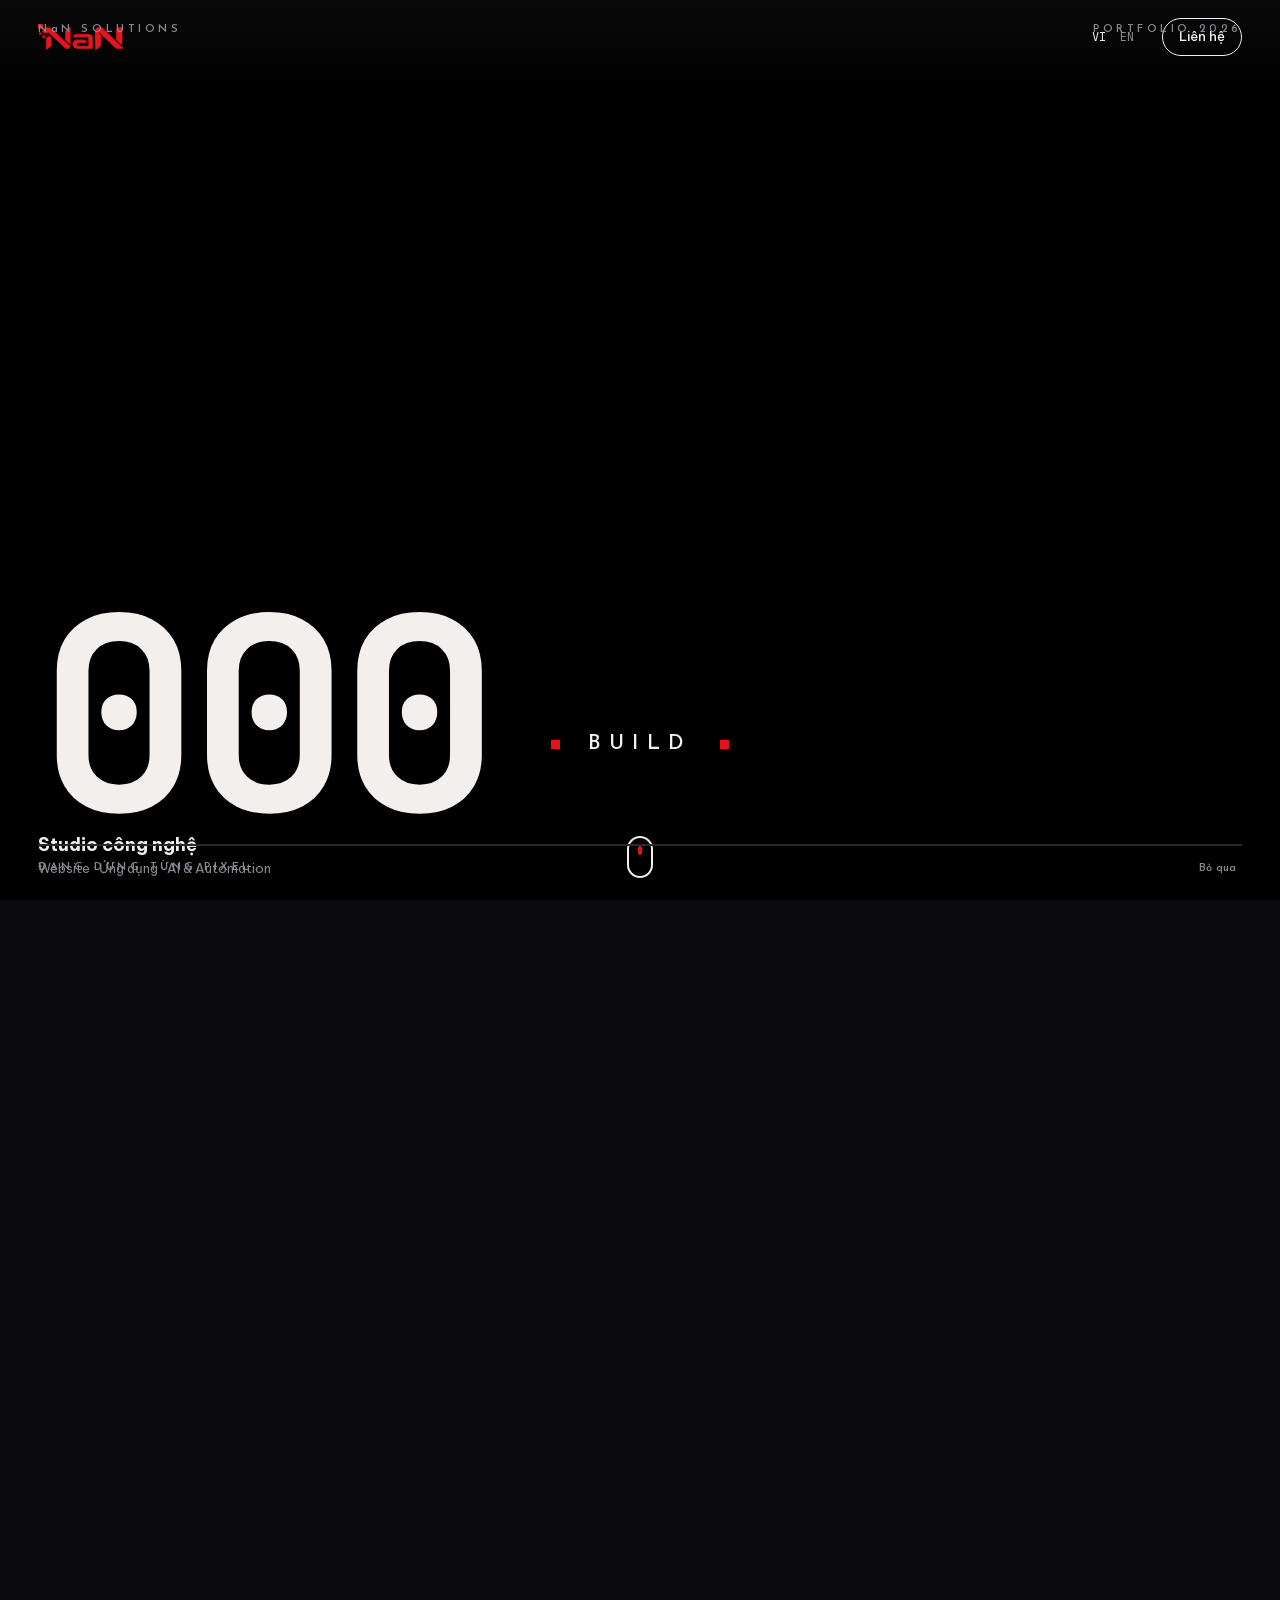
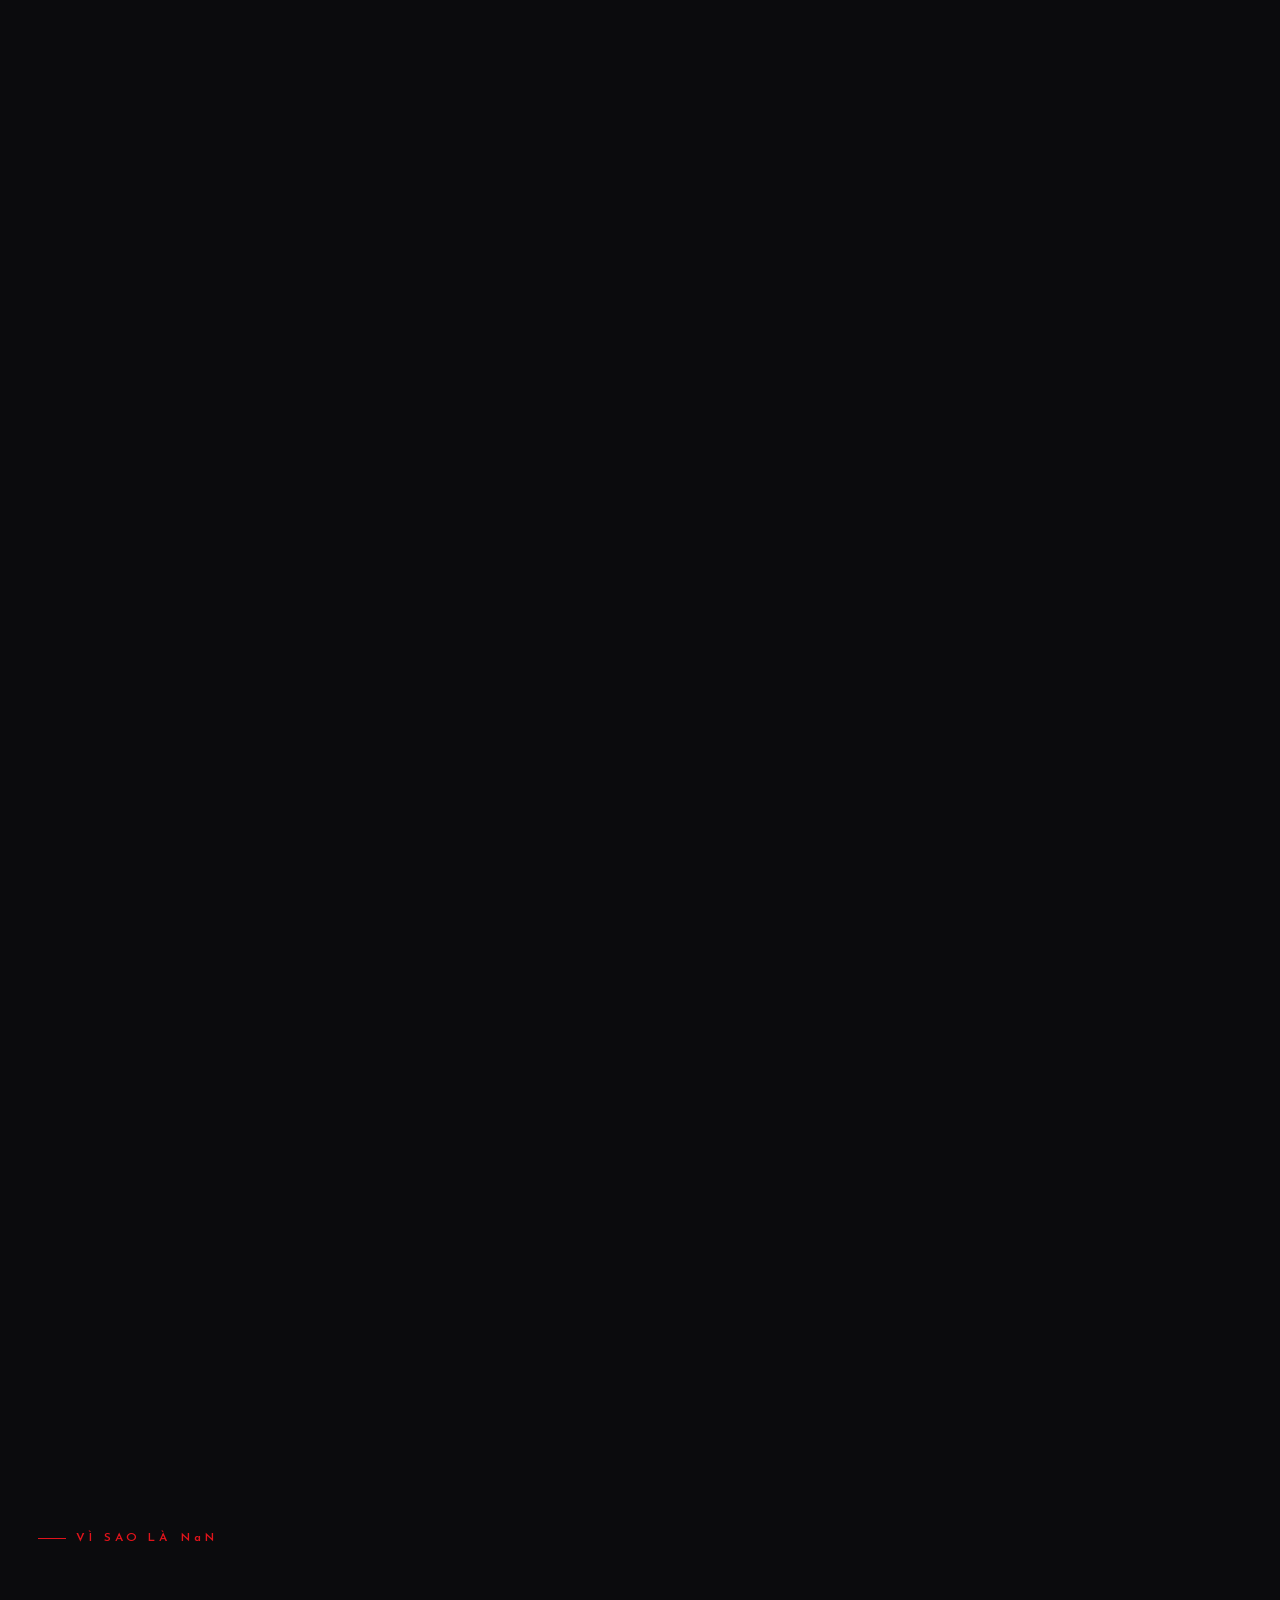
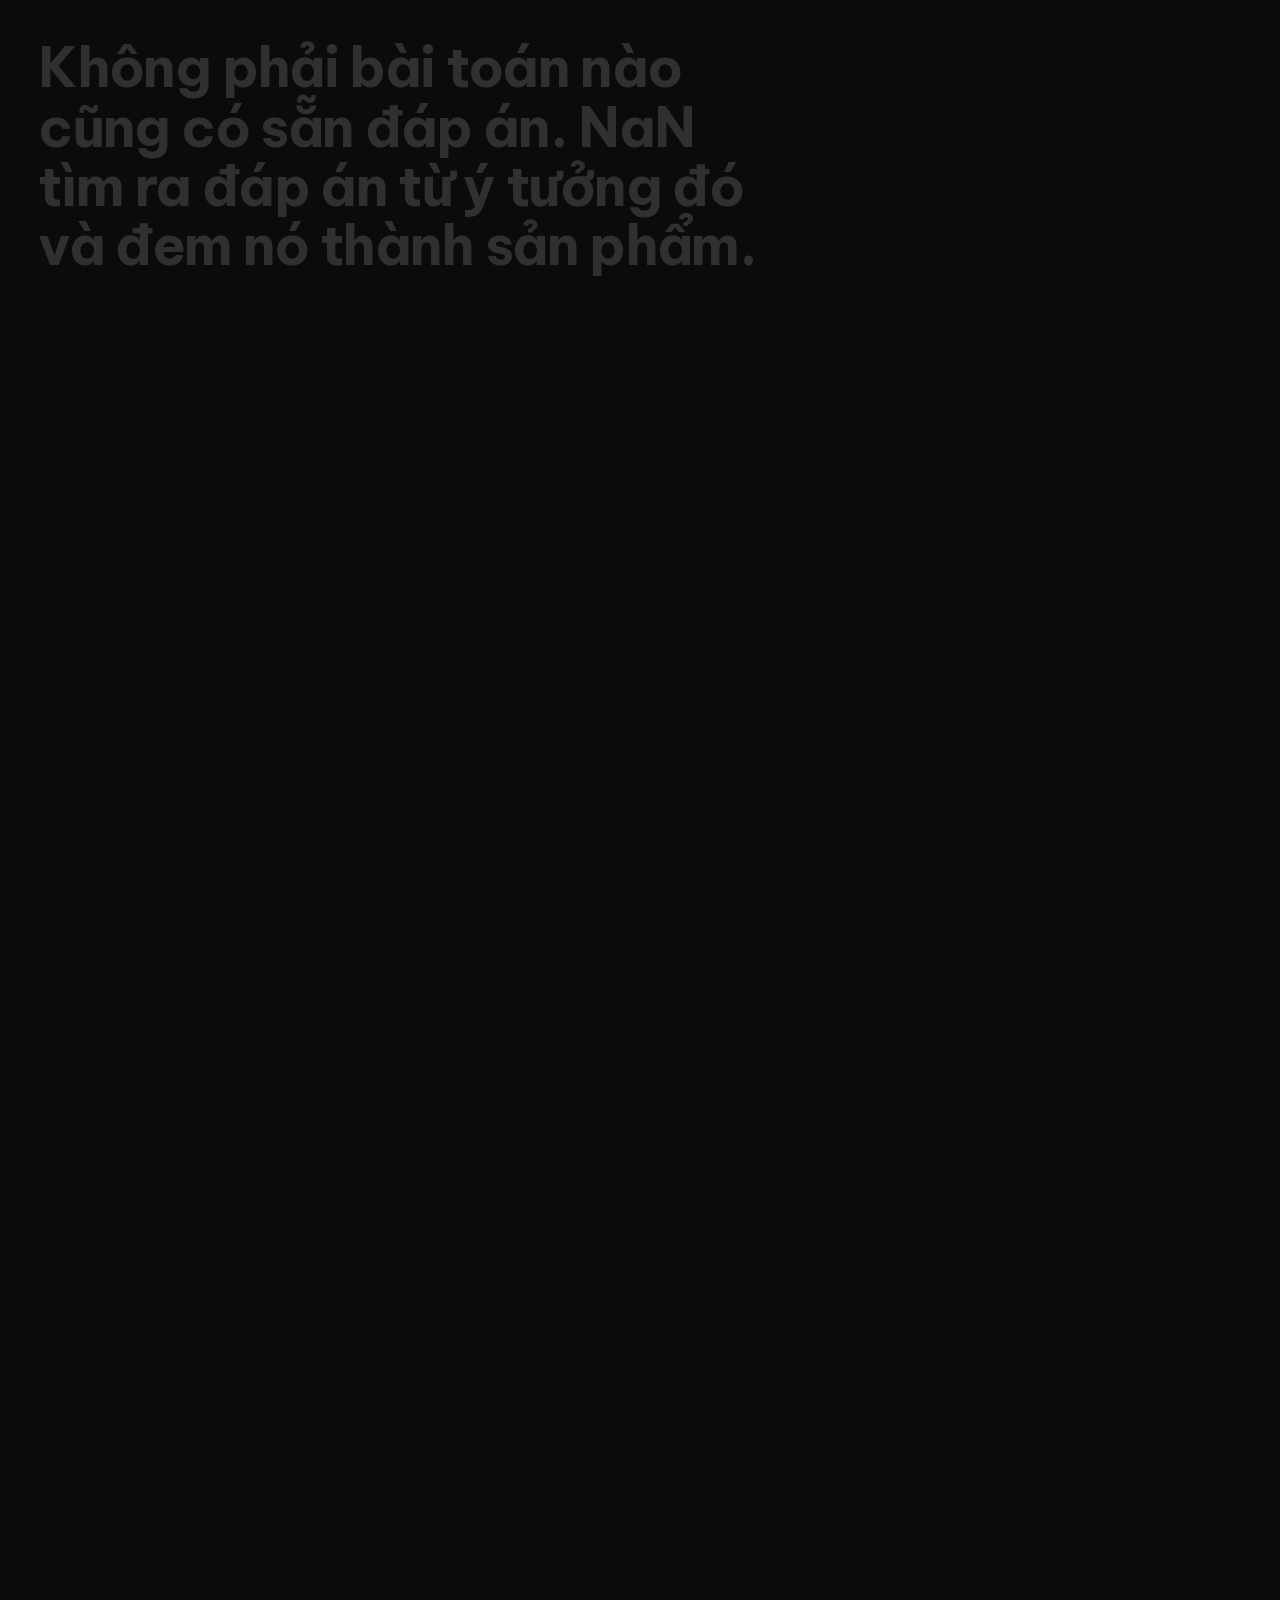
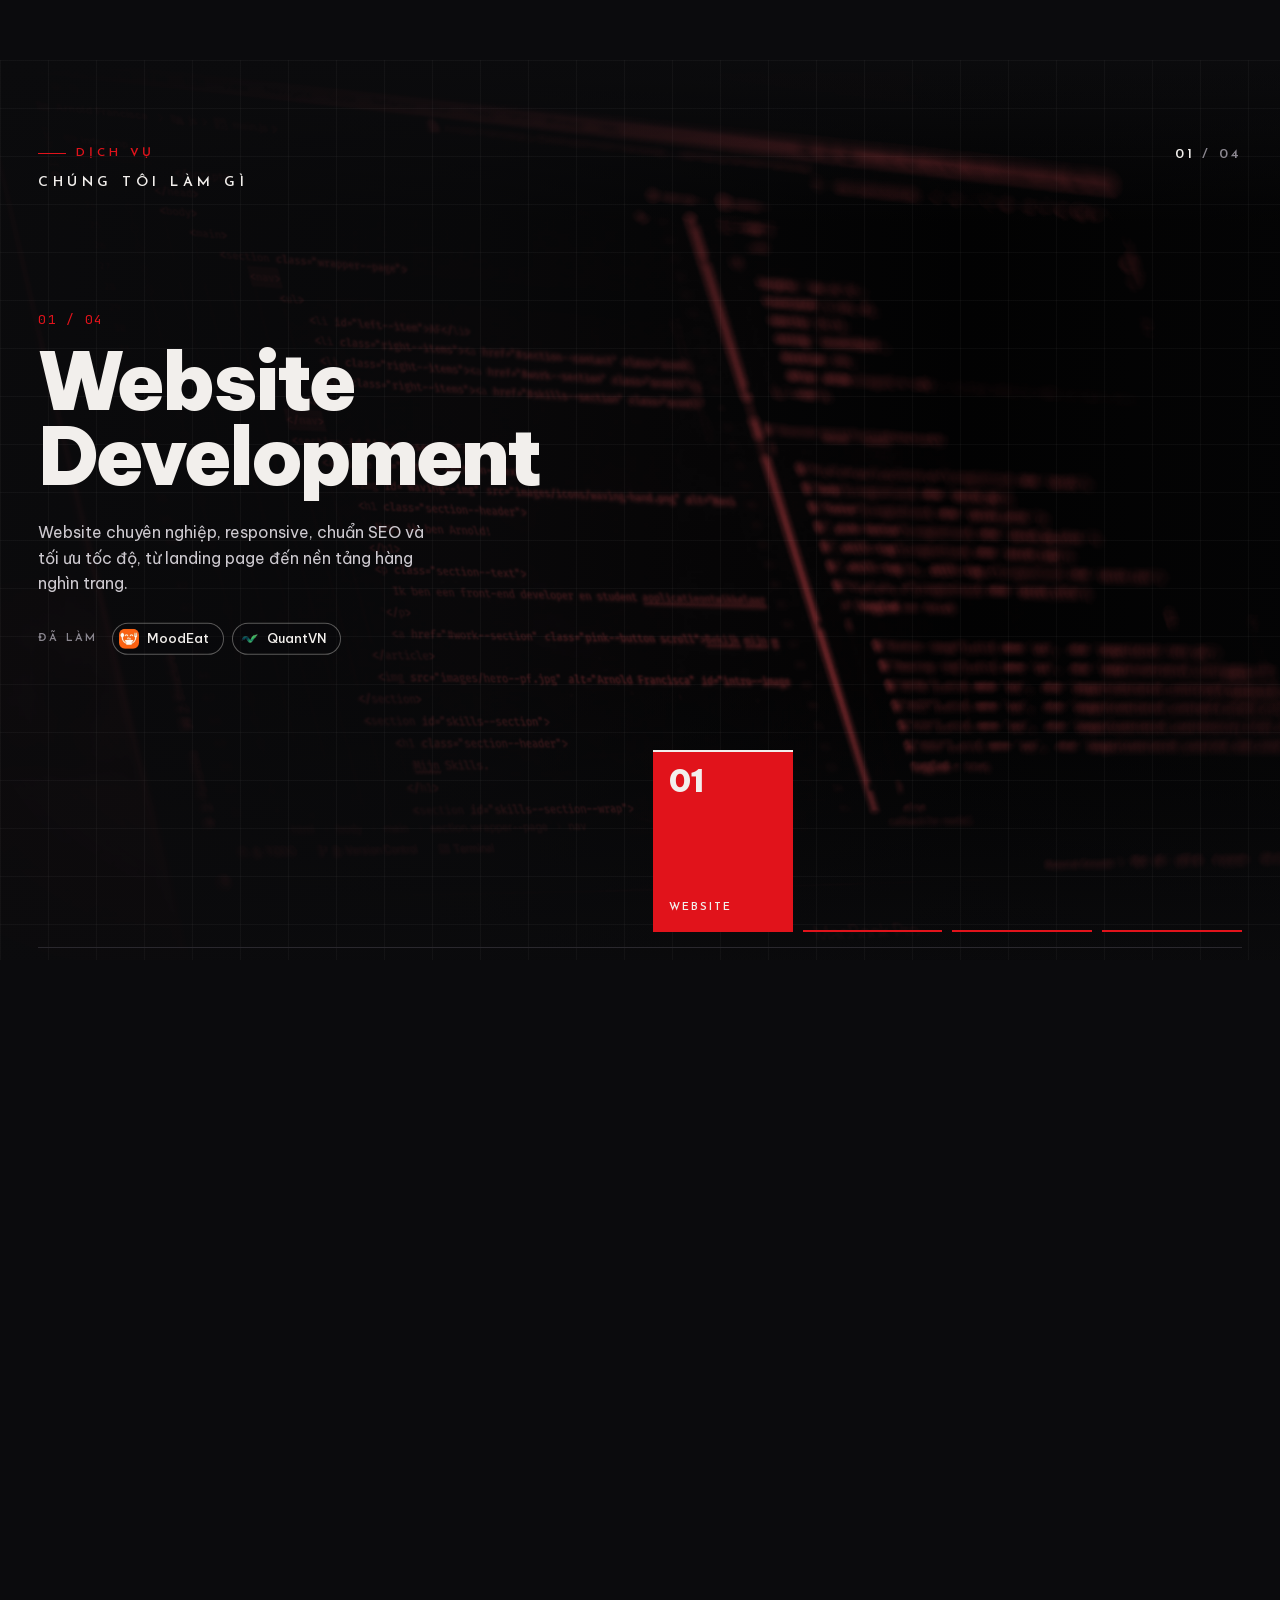
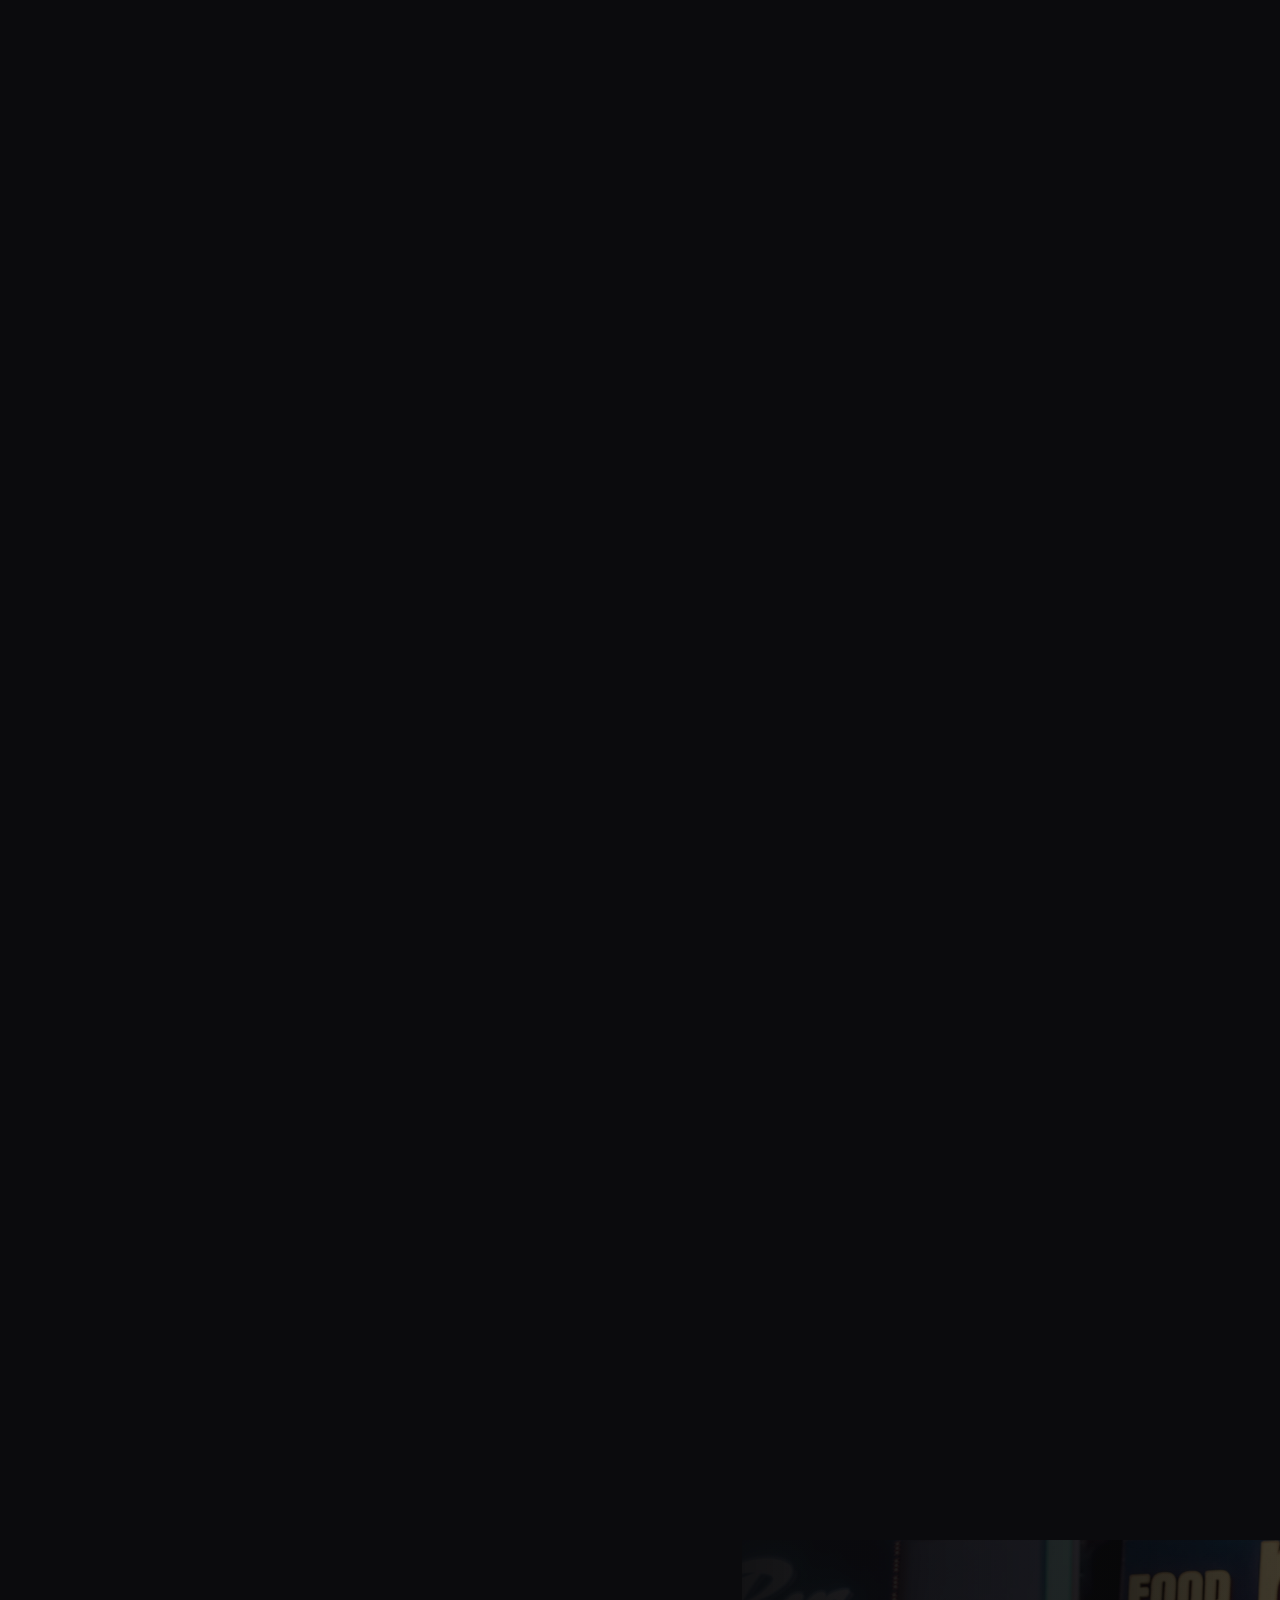
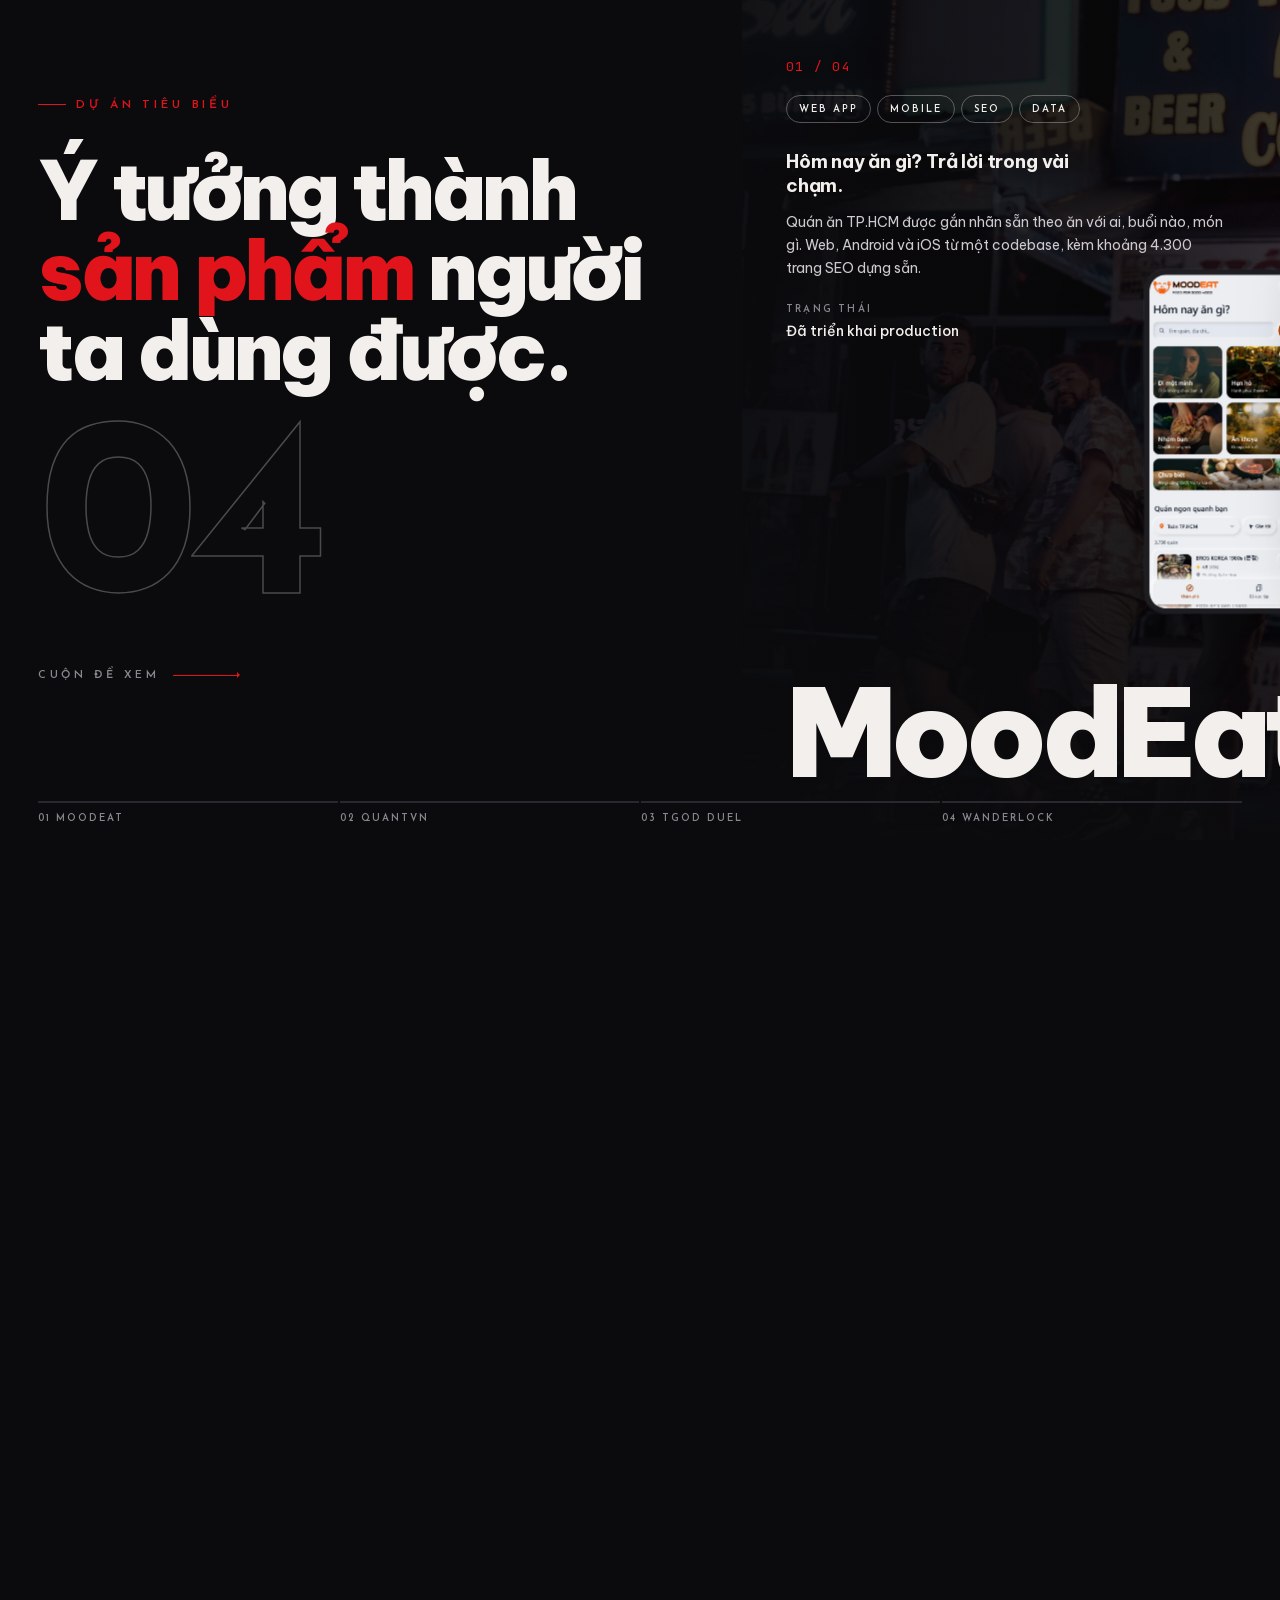
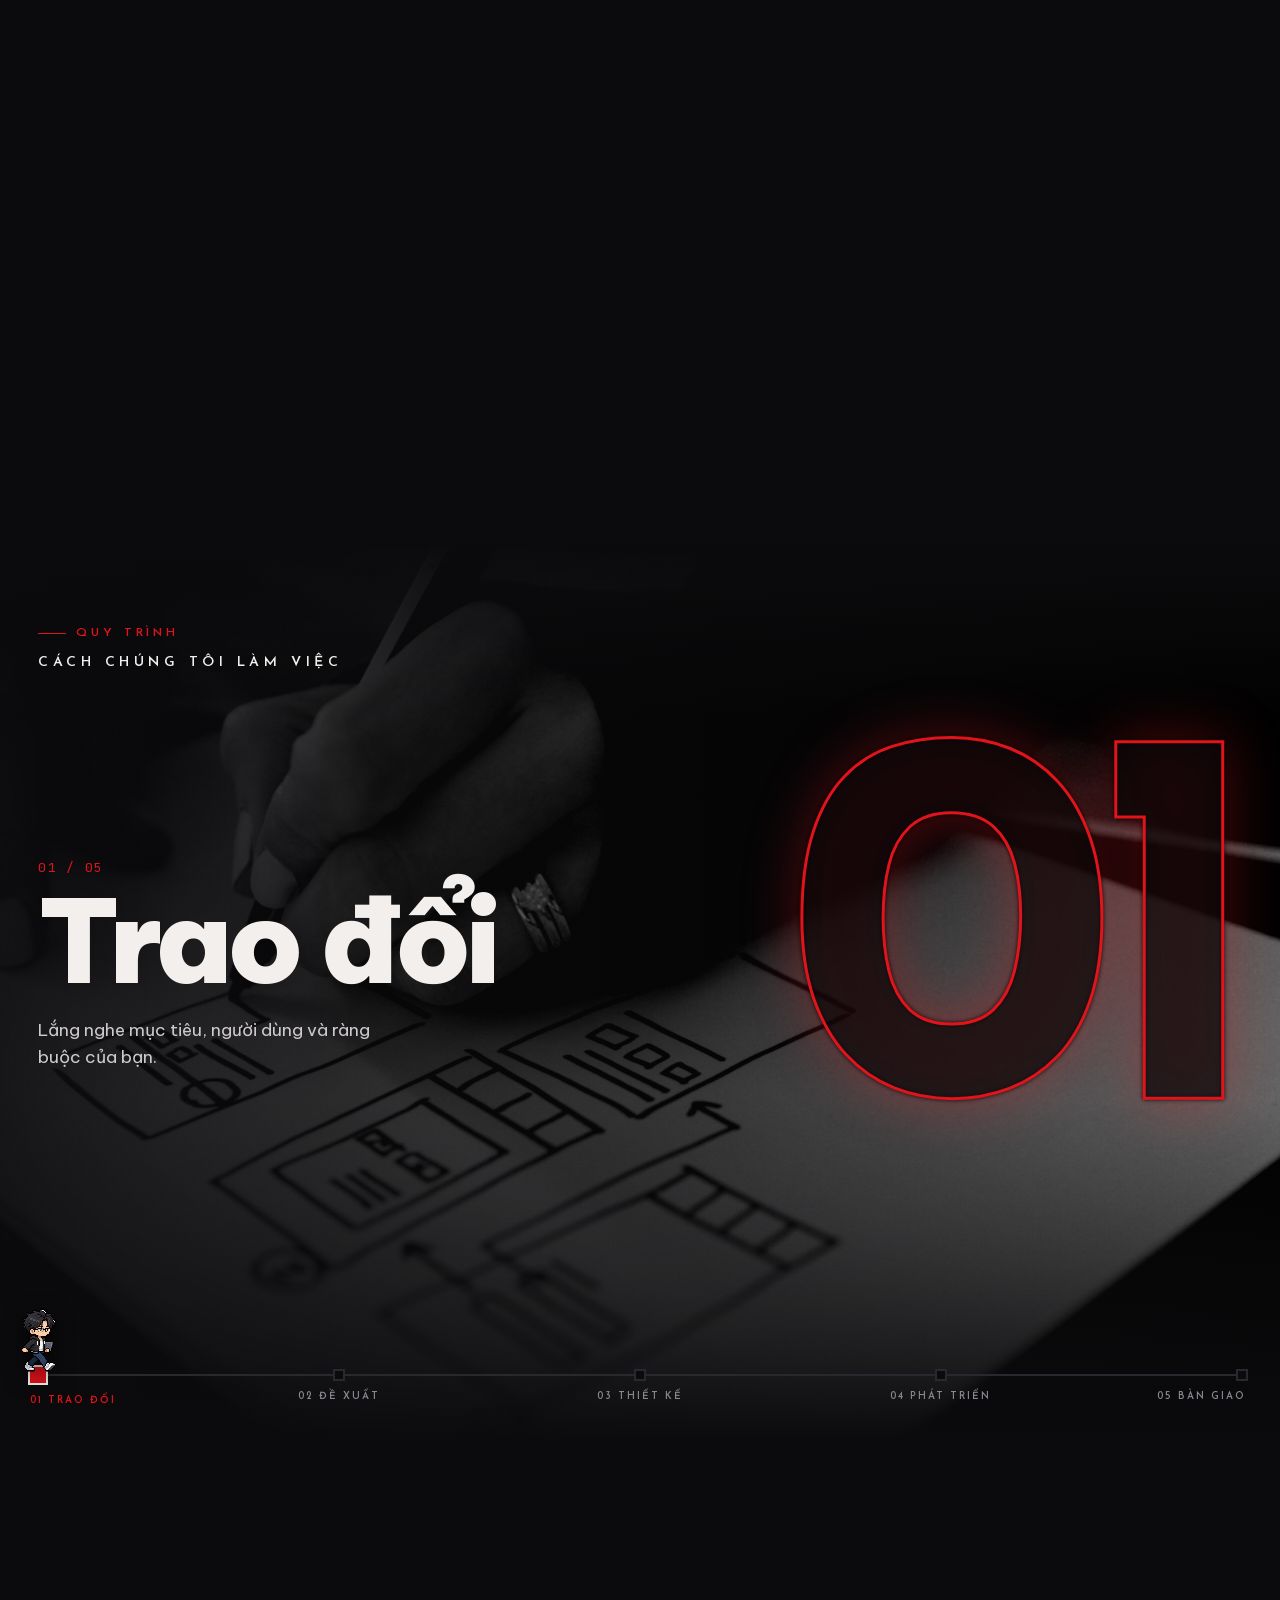
<file: vi/index.html>
<!DOCTYPE html><!--z_ko4MtdzXKnXQWsOgUP5--><html lang="vi" class="__variable_163b50 __variable_aa91ef __variable_8b4aca"><head><meta charSet="utf-8"/><meta name="viewport" content="width=device-width, initial-scale=1, viewport-fit=cover"/><link rel="preload" as="image" href="/img/logo-nan.webp" fetchPriority="high"/><link rel="preload" as="image" href="/img/icons/moodeat.webp"/><link rel="preload" as="image" href="/img/icons/quantvn.webp"/><link rel="preload" as="image" href="/img/icons/wanderlock.webp"/><link rel="preload" as="image" href="/img/icons/tgod.webp"/><link rel="preload" as="image" href="/img/s-moodeat-home.webp"/><link rel="preload" as="image" href="/img/s-moodeat-filter.webp"/><link rel="preload" as="image" href="/img/s-moodeat-result.webp"/><link rel="preload" as="image" href="/img/s-quantvn.webp"/><link rel="preload" as="image" href="/img/s-tgod-trade.webp"/><link rel="stylesheet" href="/_next/static/css/806a9068889ac51a.css" data-precedence="next"/><link rel="preload" as="script" fetchPriority="low" href="/_next/static/chunks/webpack-0563d81260e7e371.js"/><script src="/_next/static/chunks/4bd1b696-c023c6e3521b1417.js" async=""></script><script src="/_next/static/chunks/255-1f92380adbc6ec99.js" async=""></script><script src="/_next/static/chunks/main-app-3efe71026f3ca665.js" async=""></script><script src="/_next/static/chunks/787-f3bab5a9d72663b6.js" async=""></script><script src="/_next/static/chunks/app/%5Blang%5D/page-96becc595f9131c5.js" async=""></script><link rel="preload" as="image" href="/img/s-tgod-match.webp"/><link rel="preload" as="image" href="/img/s-tgod-result.webp"/><link rel="preload" as="image" href="/img/s-wanderlock-1.webp"/><link rel="preload" as="image" href="/img/s-wanderlock-2.webp"/><link rel="preload" as="image" href="/img/s-wanderlock-3.webp"/><meta name="theme-color" content="#0b0b0d"/><meta name="color-scheme" content="dark"/><title>NaN Solutions — Thiết kế website, app &amp; AI Automation</title><meta name="description" content="NaN Solutions là studio công nghệ: thiết kế website chuẩn SEO, phát triển ứng dụng iOS/Android, phần mềm theo yêu cầu và giải pháp AI, tự động hoá."/><meta name="application-name" content="NaN Solutions"/><link rel="author" href="https://nan-solutions.tech"/><meta name="author" content="NaN Solutions"/><link rel="manifest" href="/manifest.webmanifest"/><meta name="keywords" content="thiết kế website,làm website,phát triển ứng dụng,làm app iOS Android,phần mềm theo yêu cầu,AI automation,tự động hoá quy trình,chuyển đổi số,studio công nghệ,NaN Solutions"/><meta name="creator" content="NaN Solutions"/><meta name="publisher" content="NaN Solutions"/><meta name="robots" content="index, follow"/><meta name="googlebot" content="index, follow, max-video-preview:-1, max-image-preview:large, max-snippet:-1"/><meta name="category" content="technology"/><link rel="canonical" href="https://nan-solutions.tech/vi/"/><link rel="alternate" hrefLang="vi" href="https://nan-solutions.tech/vi/"/><link rel="alternate" hrefLang="en" href="https://nan-solutions.tech/en/"/><link rel="alternate" hrefLang="x-default" href="https://nan-solutions.tech/vi/"/><meta name="format-detection" content="telephone=no, address=no, email=no"/><meta property="og:title" content="NaN Solutions — Thiết kế website, app &amp; AI Automation"/><meta property="og:description" content="NaN Solutions là studio công nghệ: thiết kế website chuẩn SEO, phát triển ứng dụng iOS/Android, phần mềm theo yêu cầu và giải pháp AI, tự động hoá."/><meta property="og:url" content="https://nan-solutions.tech/vi/"/><meta property="og:site_name" content="NaN Solutions"/><meta property="og:locale" content="vi_VN"/><meta property="og:image" content="https://nan-solutions.tech/og-vi.jpg"/><meta property="og:image:width" content="1200"/><meta property="og:image:height" content="630"/><meta property="og:image:alt" content="NaN Solutions — thiết kế website, app và AI Automation"/><meta property="og:image:type" content="image/jpeg"/><meta property="og:locale:alternate" content="en_US"/><meta property="og:type" content="website"/><meta name="twitter:card" content="summary_large_image"/><meta name="twitter:title" content="NaN Solutions — Thiết kế website, app &amp; AI Automation"/><meta name="twitter:description" content="NaN Solutions là studio công nghệ: thiết kế website chuẩn SEO, phát triển ứng dụng iOS/Android, phần mềm theo yêu cầu và giải pháp AI, tự động hoá."/><meta name="twitter:image" content="https://nan-solutions.tech/og-vi.jpg"/><meta name="twitter:image:width" content="1200"/><meta name="twitter:image:height" content="630"/><meta name="twitter:image:alt" content="NaN Solutions — thiết kế website, app và AI Automation"/><meta name="twitter:image:type" content="image/jpeg"/><link rel="icon" href="/icon.png?48b6517dc6c158f8" type="image/png" sizes="512x512"/><link rel="apple-touch-icon" href="/apple-icon.png?87051b0c24208816" type="image/png" sizes="180x180"/><script src="/_next/static/chunks/polyfills-42372ed130431b0a.js" noModule=""></script></head><body><div hidden=""><!--$--><!--/$--></div><noscript><style>#loader,#cursor,#field{display:none!important}</style></noscript><script type="application/ld+json">{"@context":"https://schema.org","@graph":[{"@type":"ProfessionalService","@id":"https://nan-solutions.tech/#organization","name":"NaN Solutions","url":"https://nan-solutions.tech","logo":"https://nan-solutions.tech/icon.png","image":"https://nan-solutions.tech/og-vi.jpg","description":"NaN Solutions là studio công nghệ: thiết kế website chuẩn SEO, phát triển ứng dụng iOS/Android, phần mềm theo yêu cầu và giải pháp AI, tự động hoá.","slogan":"Build. Innovate. Grow.","sameAs":["https://www.facebook.com/nan.solutions.2026/"],"contactPoint":{"@type":"ContactPoint","contactType":"customer support","url":"https://m.me/nan.solutions.2026","availableLanguage":["vi","en"]},"knowsAbout":["Website Development","Software & Mobile App","AI & Automation","Digital Integration"],"hasOfferCatalog":{"@type":"OfferCatalog","name":"Chúng tôi làm gì","itemListElement":[{"@type":"Offer","itemOffered":{"@type":"Service","name":"Website Development","description":"Website chuyên nghiệp, responsive, chuẩn SEO và tối ưu tốc độ, từ landing page đến nền tảng hàng nghìn trang.","provider":{"@id":"https://nan-solutions.tech/#organization"}}},{"@type":"Offer","itemOffered":{"@type":"Service","name":"Software & Mobile App","description":"Ứng dụng web, app iOS và Android, hệ thống quản trị và phần mềm theo đúng quy trình của doanh nghiệp.","provider":{"@id":"https://nan-solutions.tech/#organization"}}},{"@type":"Offer","itemOffered":{"@type":"Service","name":"AI & Automation","description":"Tích hợp AI, xây dựng AI Agent, tự động hoá quy trình và pipeline thu thập, làm sạch dữ liệu.","provider":{"@id":"https://nan-solutions.tech/#organization"}}},{"@type":"Offer","itemOffered":{"@type":"Service","name":"Digital Integration","description":"Kết nối API, thanh toán, đăng nhập, ví Web3 và hạ tầng triển khai thành một hệ thống chạy đồng bộ.","provider":{"@id":"https://nan-solutions.tech/#organization"}}}]}},{"@type":"WebSite","@id":"https://nan-solutions.tech/#website","url":"https://nan-solutions.tech","name":"NaN Solutions","publisher":{"@id":"https://nan-solutions.tech/#organization"},"inLanguage":["vi","en"]},{"@type":"WebPage","@id":"https://nan-solutions.tech/vi/#webpage","url":"https://nan-solutions.tech/vi/","name":"NaN Solutions — Thiết kế website, app & AI Automation","description":"NaN Solutions là studio công nghệ: thiết kế website chuẩn SEO, phát triển ứng dụng iOS/Android, phần mềm theo yêu cầu và giải pháp AI, tự động hoá.","inLanguage":"vi","isPartOf":{"@id":"https://nan-solutions.tech/#website"},"about":{"@id":"https://nan-solutions.tech/#organization"},"primaryImageOfPage":{"@type":"ImageObject","url":"https://nan-solutions.tech/og-vi.jpg","width":1200,"height":630}},{"@type":"ItemList","@id":"https://nan-solutions.tech/vi/#work","name":"Dự án tiêu biểu","itemListElement":[{"@type":"ListItem","position":1,"item":{"@type":"CreativeWork","name":"MoodEat","headline":"Hôm nay ăn gì? Trả lời trong vài chạm.","description":"Quán ăn TP.HCM được gắn nhãn sẵn theo ăn với ai, buổi nào, món gì. Web, Android và iOS từ một codebase, kèm khoảng 4.300 trang SEO dựng sẵn.","keywords":"Web App, Mobile, SEO, Data","creator":{"@id":"https://nan-solutions.tech/#organization"},"image":"https://nan-solutions.tech/img/work-1.webp"}},{"@type":"ListItem","position":2,"item":{"@type":"CreativeWork","name":"QuantVN","headline":"Hệ sinh thái học và thực hành đầu tư định lượng.","description":"Nền tảng học, LMS, quản trị, quiz nhiều người chơi realtime, học bổng và trang sự kiện, dùng chung một hệ nhận diện.","keywords":"EdTech, Platform, Realtime","creator":{"@id":"https://nan-solutions.tech/#organization"},"image":"https://nan-solutions.tech/img/work-3.webp"}},{"@type":"ListItem","position":3,"item":{"@type":"CreativeWork","name":"TGOD Duel","headline":"Đấu trading 1v1 thời gian thực trên Base.","description":"Hai người dự đoán Lên/Xuống qua 5 round trên cùng một nguồn giá Pyth. Máy chủ phân định thắng thua, người thắng nhận giải USDC.","keywords":"Web3, Realtime, GameFi","creator":{"@id":"https://nan-solutions.tech/#organization"},"image":"https://nan-solutions.tech/img/work-4.webp"}},{"@type":"ListItem","position":4,"item":{"@type":"CreativeWork","name":"Wanderlock","headline":"Khám phá thành phố như chơi một trò chơi.","description":"Mỗi địa điểm là một checkpoint bị khoá, phải đến tận nơi mới mở. Một lần đến mở khoá cả 5 chế độ: sương mù, kể chuyện, nhiệm vụ, sưu tầm, lộ trình.","keywords":"Mobile App, Geolocation, Gamification","creator":{"@id":"https://nan-solutions.tech/#organization"},"image":"https://nan-solutions.tech/img/work-5.webp"}}]}]}</script><canvas id="field" aria-hidden="true"></canvas><div id="cursor" aria-hidden="true"><i></i><i></i><i></i><i></i><b></b></div><div id="loader" role="status" aria-live="polite"><div class="bg" id="tiles"></div><div class="top fade lbl"><span><span class="nan-word">NaN</span> Solutions</span><span>Portfolio 2026</span></div><div class="count" id="count" aria-label="Đang tải">000</div><div class="fade"><div class="bar"><b id="bar"></b></div><div class="bottom lbl"><span>Đang dựng từng pixel</span><button id="skip" type="button">Bỏ qua</button></div></div></div><header class="nav"><a class="brand" href="#hero" aria-label="NaN Solutions"><img src="/img/logo-nan.webp" alt="NaN Solutions" width="356" height="107" fetchPriority="high"/></a><div class="nav-r"><nav class="lang" aria-label="Ngôn ngữ"><a href="/vi/" hrefLang="vi" aria-current="page">VI</a><a href="/en/" hrefLang="en">EN</a></nav><a class="pill" href="#contact">Liên hệ</a></div></header><main><section id="hero" aria-label="NaN Solutions"><h1 class="sr-only">NaN Solutions — studio thiết kế website, ứng dụng và AI Automation</h1><div class="stage"><div class="tagline fadeout" id="tagline" aria-label="Build. Innovate. Grow."><i></i><span class="tl-w" id="tlw" aria-hidden="true">Build</span><i></i></div><div class="hero-foot fadeout" id="foot"><div class="lead"><b>Studio công nghệ</b><span>Website · Ứng dụng · AI &amp; Automation</span></div><a class="mouse" href="#manifesto" aria-label="Cuộn để khám phá"><span></span></a></div></div></section><section id="manifesto" aria-label="Vì sao là NaN"><div class="m-sticky"><h2 class="m-label">Vì sao là <span class="nan-word">NaN</span></h2><p class="m-text lens" id="mtext" data-text="Không phải bài toán nào cũng có sẵn đáp án. NaN tìm ra đáp án từ ý tưởng đó và đem nó thành sản phẩm."><span><span class="w">Không</span> </span><span><span class="w">phải</span> </span><span><span class="w">bài</span> </span><span><span class="w">toán</span> </span><span><span class="w">nào</span> </span><span><span class="w">cũng</span> </span><span><span class="w">có</span> </span><span><span class="w">sẵn</span> </span><span><span class="w hot">đáp</span> </span><span><span class="w hot">án.</span> </span><span><span class="w">NaN</span> </span><span><span class="w">tìm</span> </span><span><span class="w">ra</span> </span><span><span class="w">đáp</span> </span><span><span class="w">án</span> </span><span><span class="w">từ</span> </span><span><span class="w">ý</span> </span><span><span class="w">tưởng</span> </span><span><span class="w">đó</span> </span><span><span class="w">và</span> </span><span><span class="w">đem</span> </span><span><span class="w">nó</span> </span><span><span class="w">thành</span> </span><span><span class="w hot">sản</span> </span><span><span class="w hot">phẩm.</span></span></p></div></section><section id="services" aria-label="Dịch vụ"><div class="svc-stage"><div class="svc-bg" aria-hidden="true"><div class="svc-photo" style="background-image:url(&#x27;/img/svc-1.webp&#x27;)"></div><div class="svc-photo" style="background-image:url(&#x27;/img/svc-2.webp&#x27;)"></div><div class="svc-photo" style="background-image:url(&#x27;/img/svc-3.webp&#x27;)"></div><div class="svc-photo" style="background-image:url(&#x27;/img/svc-4.webp&#x27;)"></div><div class="svc-red"></div><div class="svc-shade"></div><div class="svc-grain"></div></div><canvas class="svc-grid" id="svc-grid" aria-hidden="true"></canvas><div class="svc-head"><div><div class="m-label">Dịch vụ</div><h2>Chúng tôi làm gì</h2></div><div class="svc-count" aria-hidden="true"><b id="svc-now">01</b> / 04</div></div><div class="svc-detail" id="svc-detail"><article class="svc-item on"><div class="no">0<!-- -->1<!-- --> / 04</div><h3 class="lens" data-text="Website Development">Website Development</h3><p>Website chuyên nghiệp, responsive, chuẩn SEO và tối ưu tốc độ, từ landing page đến nền tảng hàng nghìn trang.</p><div class="proj"><span>Đã làm</span><em class="cursor-target"><img src="/img/icons/moodeat.webp" alt="" width="18" height="18"/>MoodEat</em><em class="cursor-target"><img src="/img/icons/quantvn.webp" alt="" width="18" height="18"/>QuantVN</em></div></article><article class="svc-item"><div class="no">0<!-- -->2<!-- --> / 04</div><h3 class="lens" data-text="Software &amp; Mobile App">Software &amp; Mobile App</h3><p>Ứng dụng web, app iOS và Android, hệ thống quản trị và phần mềm theo đúng quy trình của doanh nghiệp.</p><div class="proj"><span>Đã làm</span><em class="cursor-target"><img src="/img/icons/wanderlock.webp" alt="" width="18" height="18"/>Wanderlock</em><em class="cursor-target"><img src="/img/icons/moodeat.webp" alt="" width="18" height="18"/>MoodEat</em><em class="cursor-target"><img src="/img/icons/tgod.webp" alt="" width="18" height="18"/>TGOD Duel</em></div></article><article class="svc-item"><div class="no">0<!-- -->3<!-- --> / 04</div><h3 class="lens" data-text="AI &amp; Automation">AI &amp; Automation</h3><p>Tích hợp AI, xây dựng AI Agent, tự động hoá quy trình và pipeline thu thập, làm sạch dữ liệu.</p><div class="proj"><span>Đã làm</span><em class="cursor-target"><img src="/img/icons/moodeat.webp" alt="" width="18" height="18"/>MoodEat</em><em class="cursor-target"><img src="/img/icons/quantvn.webp" alt="" width="18" height="18"/>QuantVN</em></div></article><article class="svc-item"><div class="no">0<!-- -->4<!-- --> / 04</div><h3 class="lens" data-text="Digital Integration">Digital Integration</h3><p>Kết nối API, thanh toán, đăng nhập, ví Web3 và hạ tầng triển khai thành một hệ thống chạy đồng bộ.</p><div class="proj"><span>Đã làm</span><em class="cursor-target"><img src="/img/icons/tgod.webp" alt="" width="18" height="18"/>TGOD Duel</em><em class="cursor-target"><img src="/img/icons/quantvn.webp" alt="" width="18" height="18"/>QuantVN</em></div></article></div><div class="stairs" id="stairs" aria-hidden="true"><div class="stair"><span class="sn">0<!-- -->1</span><span class="st">Website</span></div><div class="stair"><span class="sn">0<!-- -->2</span><span class="st">Phần mềm &amp; App</span></div><div class="stair"><span class="sn">0<!-- -->3</span><span class="st">AI &amp; Tự động hoá</span></div><div class="stair"><span class="sn">0<!-- -->4</span><span class="st">Tích hợp số</span></div></div><div class="svc-rail" aria-hidden="true"><b id="svc-rail"></b></div></div></section><section id="work" aria-label="Dự án tiêu biểu"><div class="wk-stage"><div class="wk-track" id="wk-track"><div class="wk-intro"><div class="m-label">Dự án tiêu biểu</div><h2>Ý tưởng thành <em>sản phẩm</em> người ta dùng được.</h2><div class="big" aria-hidden="true">04</div><div class="hint lbl"><span>Cuộn để xem</span><i></i></div></div><article class="wk" aria-label="MoodEat"><div class="wk-photo" style="background-image:url(&#x27;/img/work-1.webp&#x27;)"></div><div class="wk-shade"></div><div class="wk-dev"><div class="ph dn"><img src="/img/s-moodeat-home.webp" alt="Giao diện MoodEat (1)" decoding="async"/></div><div class="ph up"><img src="/img/s-moodeat-filter.webp" alt="Giao diện MoodEat (2)" decoding="async"/></div><div class="ph dn"><img src="/img/s-moodeat-result.webp" alt="Giao diện MoodEat (3)" decoding="async"/></div></div><div class="wk-metric"><strong>3.750+</strong><span>quán ăn TP.HCM</span></div><div class="wk-text"><div class="wk-no">0<!-- -->1<!-- --> / <!-- -->04</div><div class="wk-tags"><span>Web App</span><span>Mobile</span><span>SEO</span><span>Data</span></div><p class="wk-tag-line">Hôm nay ăn gì? Trả lời trong vài chạm.</p><p class="wk-desc">Quán ăn TP.HCM được gắn nhãn sẵn theo ăn với ai, buổi nào, món gì. Web, Android và iOS từ một codebase, kèm khoảng 4.300 trang SEO dựng sẵn.</p><dl class="wk-meta"><div><dt>Trạng thái</dt><dd>Đã triển khai production</dd></div></dl><h3 class="wk-name lens" data-text="MoodEat">MoodEat</h3></div></article><article class="wk" aria-label="QuantVN"><div class="wk-photo" style="background-image:url(&#x27;/img/work-3.webp&#x27;)"></div><div class="wk-shade"></div><div class="wk-dev"><div class="br"><div class="bar"><i></i><i></i><i></i><span>quantvn.com</span></div><img src="/img/s-quantvn.webp" alt="Giao diện QuantVN — quantvn.com" decoding="async"/></div></div><div class="wk-metric"><strong>7+</strong><span>ứng dụng trong một hệ sinh thái</span></div><div class="wk-text"><div class="wk-no">0<!-- -->2<!-- --> / <!-- -->04</div><div class="wk-tags"><span>EdTech</span><span>Platform</span><span>Realtime</span></div><p class="wk-tag-line">Hệ sinh thái học và thực hành đầu tư định lượng.</p><p class="wk-desc">Nền tảng học, LMS, quản trị, quiz nhiều người chơi realtime, học bổng và trang sự kiện, dùng chung một hệ nhận diện.</p><dl class="wk-meta"><div><dt>Trạng thái</dt><dd>Đang vận hành</dd></div><div><dt>Vai trò</dt><dd>Giao diện và chức năng hệ thống</dd></div></dl><h3 class="wk-name lens" data-text="QuantVN">QuantVN</h3></div></article><article class="wk" aria-label="TGOD Duel"><div class="wk-photo" style="background-image:url(&#x27;/img/work-4.webp&#x27;)"></div><div class="wk-shade"></div><div class="wk-dev"><div class="ph dn"><img src="/img/s-tgod-trade.webp" alt="Giao diện TGOD Duel (1)" decoding="async"/></div><div class="ph up"><img src="/img/s-tgod-match.webp" alt="Giao diện TGOD Duel (2)" decoding="async"/></div><div class="ph dn"><img src="/img/s-tgod-result.webp" alt="Giao diện TGOD Duel (3)" decoding="async"/></div></div><div class="wk-metric"><strong>1v1</strong><span>5 round · 1 người thắng</span></div><div class="wk-text"><div class="wk-no">0<!-- -->3<!-- --> / <!-- -->04</div><div class="wk-tags"><span>Web3</span><span>Realtime</span><span>GameFi</span></div><p class="wk-tag-line">Đấu trading 1v1 thời gian thực trên Base.</p><p class="wk-desc">Hai người dự đoán Lên/Xuống qua 5 round trên cùng một nguồn giá Pyth. Máy chủ phân định thắng thua, người thắng nhận giải USDC.</p><dl class="wk-meta"><div><dt>Trạng thái</dt><dd>Đang phát triển</dd></div><div><dt>Vai trò</dt><dd>Giao diện và chức năng hệ thống</dd></div></dl><h3 class="wk-name lens" data-text="TGOD Duel">TGOD Duel</h3></div></article><article class="wk" aria-label="Wanderlock"><div class="wk-photo" style="background-image:url(&#x27;/img/work-5.webp&#x27;)"></div><div class="wk-shade"></div><div class="wk-dev"><div class="ph dn"><img src="/img/s-wanderlock-1.webp" alt="Giao diện Wanderlock (1)" decoding="async"/></div><div class="ph up"><img src="/img/s-wanderlock-2.webp" alt="Giao diện Wanderlock (2)" decoding="async"/></div><div class="ph dn"><img src="/img/s-wanderlock-3.webp" alt="Giao diện Wanderlock (3)" decoding="async"/></div></div><div class="wk-metric"><strong>272</strong><span>địa điểm tại TP.HCM</span></div><div class="wk-text"><div class="wk-no">0<!-- -->4<!-- --> / <!-- -->04</div><div class="wk-tags"><span>Mobile App</span><span>Geolocation</span><span>Gamification</span></div><p class="wk-tag-line">Khám phá thành phố như chơi một trò chơi.</p><p class="wk-desc">Mỗi địa điểm là một checkpoint bị khoá, phải đến tận nơi mới mở. Một lần đến mở khoá cả 5 chế độ: sương mù, kể chuyện, nhiệm vụ, sưu tầm, lộ trình.</p><dl class="wk-meta"><div><dt>Trạng thái</dt><dd>Bản pilot TP.HCM</dd></div></dl><h3 class="wk-name lens" data-text="Wanderlock">Wanderlock</h3></div></article></div><div class="wk-nav" id="wk-nav" aria-hidden="true"><span>0<!-- -->1<!-- --> <!-- -->MoodEat</span><span>0<!-- -->2<!-- --> <!-- -->QuantVN</span><span>0<!-- -->3<!-- --> <!-- -->TGOD Duel</span><span>0<!-- -->4<!-- --> <!-- -->Wanderlock</span></div></div></section><section id="process" aria-label="Quy trình"><div class="pr-stage"><div class="pr-photo" id="pr-photo" aria-hidden="true"></div><div class="pr-shade" aria-hidden="true"></div><div class="pr-big" id="pr-big" aria-hidden="true">01</div><div class="pr-head"><div class="m-label">Quy trình</div><h2>Cách chúng tôi làm việc</h2></div><div class="pr-items" id="pr-items"><article class="pr-item on"><div class="no">0<!-- -->1<!-- --> / 05</div><h3 class="lens" data-text="Trao đổi">Trao đổi</h3><p>Lắng nghe mục tiêu, người dùng và ràng buộc của bạn.</p></article><article class="pr-item"><div class="no">0<!-- -->2<!-- --> / 05</div><h3 class="lens" data-text="Đề xuất">Đề xuất</h3><p>Phạm vi, giải pháp kỹ thuật, thời gian và chi phí rõ ràng.</p></article><article class="pr-item"><div class="no">0<!-- -->3<!-- --> / 05</div><h3 class="lens" data-text="Thiết kế">Thiết kế</h3><p>Luồng trải nghiệm và giao diện, duyệt trước khi viết code.</p></article><article class="pr-item"><div class="no">0<!-- -->4<!-- --> / 05</div><h3 class="lens" data-text="Phát triển">Phát triển</h3><p>Làm theo từng giai đoạn, bạn dùng thử được tiến độ thật.</p></article><article class="pr-item"><div class="no">0<!-- -->5<!-- --> / 05</div><h3 class="lens" data-text="Bàn giao">Bàn giao</h3><p>Triển khai, hướng dẫn và đồng hành sau ra mắt.</p></article></div><div class="pr-line" aria-hidden="true"><div class="fill" id="pr-fill"></div><div class="pr-walker" id="pr-walker" aria-hidden="true"></div><div id="pr-nodes"><div class="pr-node" style="left:0%"><span>0<!-- -->1<!-- --> <!-- -->Trao đổi</span></div><div class="pr-node" style="left:25%"><span>0<!-- -->2<!-- --> <!-- -->Đề xuất</span></div><div class="pr-node" style="left:50%"><span>0<!-- -->3<!-- --> <!-- -->Thiết kế</span></div><div class="pr-node" style="left:75%"><span>0<!-- -->4<!-- --> <!-- -->Phát triển</span></div><div class="pr-node" style="left:100%"><span>0<!-- -->5<!-- --> <!-- -->Bàn giao</span></div></div></div></div></section><section id="contact" aria-label="Liên hệ"><div class="ct-inner"><p class="m-label">Liên hệ</p><h2 class="lens" data-text="Bạn có một ý tưởng?">Bạn có một ý tưởng?</h2><p>Kể cho chúng tôi nghe. Nhắn tin cho NaN Solutions để bắt đầu trao đổi về dự án của bạn.</p><div class="ct-actions"><a class="magnet" id="magnet" href="https://m.me/nan.solutions.2026" target="_blank" rel="noopener"><span><span>Nhắn tin</span><b aria-hidden="true">↗</b></span></a><a class="ct-link" href="https://www.facebook.com/nan.solutions.2026/" target="_blank" rel="noopener">Xem fanpage</a></div><div class="ct-info"><dl><div><dt>Messenger</dt><dd>m.me/nan.solutions.2026</dd></div><div><dt>Facebook</dt><dd>facebook.com/nan.solutions.2026</dd></div></dl><div class="qr" id="qr" hidden=""><canvas id="qr-canvas" width="104" height="104" aria-label="QR Messenger"></canvas><span>Quét để nhắn tin</span></div></div></div></section></main><footer class="site-foot"><div class="foot-mark" aria-hidden="true"><span>NaN</span> <em>Solutions</em></div><div class="foot-row lbl"><span>© 2026 <span class="nan-word">NaN</span> Solutions</span><span>Build · Innovate · Grow</span><button type="button" id="to-top">Lên đầu trang ↑</button></div></footer><!--$--><!--/$--><script src="/_next/static/chunks/webpack-0563d81260e7e371.js" id="_R_" async=""></script><script>(self.__next_f=self.__next_f||[]).push([0])</script><script>self.__next_f.push([1,"1:\"$Sreact.fragment\"\n2:I[9766,[],\"\"]\n3:I[8924,[],\"\"]\n6:I[4431,[],\"OutletBoundary\"]\n8:I[5278,[],\"AsyncMetadataOutlet\"]\na:I[4431,[],\"ViewportBoundary\"]\nc:I[4431,[],\"MetadataBoundary\"]\nd:\"$Sreact.suspense\"\nf:I[7150,[],\"\"]\n:HL[\"/_next/static/css/806a9068889ac51a.css\",\"style\"]\n"])</script><script>self.__next_f.push([1,"0:{\"P\":null,\"b\":\"z_ko4MtdzXKnXQWsOgUP5\",\"p\":\"\",\"c\":[\"\",\"vi\",\"\"],\"i\":false,\"f\":[[[\"\",{\"children\":[[\"lang\",\"vi\",\"d\"],{\"children\":[\"__PAGE__\",{}]},\"$undefined\",\"$undefined\",true]}],[\"\",[\"$\",\"$1\",\"c\",{\"children\":[null,[\"$\",\"$L2\",null,{\"parallelRouterKey\":\"children\",\"error\":\"$undefined\",\"errorStyles\":\"$undefined\",\"errorScripts\":\"$undefined\",\"template\":[\"$\",\"$L3\",null,{}],\"templateStyles\":\"$undefined\",\"templateScripts\":\"$undefined\",\"notFound\":[[[\"$\",\"title\",null,{\"children\":\"404: This page could not be found.\"}],[\"$\",\"div\",null,{\"style\":{\"fontFamily\":\"system-ui,\\\"Segoe UI\\\",Roboto,Helvetica,Arial,sans-serif,\\\"Apple Color Emoji\\\",\\\"Segoe UI Emoji\\\"\",\"height\":\"100vh\",\"textAlign\":\"center\",\"display\":\"flex\",\"flexDirection\":\"column\",\"alignItems\":\"center\",\"justifyContent\":\"center\"},\"children\":[\"$\",\"div\",null,{\"children\":[[\"$\",\"style\",null,{\"dangerouslySetInnerHTML\":{\"__html\":\"body{color:#000;background:#fff;margin:0}.next-error-h1{border-right:1px solid rgba(0,0,0,.3)}@media (prefers-color-scheme:dark){body{color:#fff;background:#000}.next-error-h1{border-right:1px solid rgba(255,255,255,.3)}}\"}}],[\"$\",\"h1\",null,{\"className\":\"next-error-h1\",\"style\":{\"display\":\"inline-block\",\"margin\":\"0 20px 0 0\",\"padding\":\"0 23px 0 0\",\"fontSize\":24,\"fontWeight\":500,\"verticalAlign\":\"top\",\"lineHeight\":\"49px\"},\"children\":404}],[\"$\",\"div\",null,{\"style\":{\"display\":\"inline-block\"},\"children\":[\"$\",\"h2\",null,{\"style\":{\"fontSize\":14,\"fontWeight\":400,\"lineHeight\":\"49px\",\"margin\":0},\"children\":\"This page could not be found.\"}]}]]}]}]],[]],\"forbidden\":\"$undefined\",\"unauthorized\":\"$undefined\"}]]}],{\"children\":[[\"lang\",\"vi\",\"d\"],[\"$\",\"$1\",\"c\",{\"children\":[[[\"$\",\"link\",\"0\",{\"rel\":\"stylesheet\",\"href\":\"/_next/static/css/806a9068889ac51a.css\",\"precedence\":\"next\",\"crossOrigin\":\"$undefined\",\"nonce\":\"$undefined\"}]],\"$L4\"]}],{\"children\":[\"__PAGE__\",[\"$\",\"$1\",\"c\",{\"children\":[\"$L5\",null,[\"$\",\"$L6\",null,{\"children\":[\"$L7\",[\"$\",\"$L8\",null,{\"promise\":\"$@9\"}]]}]]}],{},null,false]},null,false]},null,false],[\"$\",\"$1\",\"h\",{\"children\":[null,[[\"$\",\"$La\",null,{\"children\":\"$Lb\"}],null],[\"$\",\"$Lc\",null,{\"children\":[\"$\",\"div\",null,{\"hidden\":true,\"children\":[\"$\",\"$d\",null,{\"fallback\":null,\"children\":\"$Le\"}]}]}]]}],false]],\"m\":\"$undefined\",\"G\":[\"$f\",[]],\"s\":false,\"S\":true}\n"])</script><script>self.__next_f.push([1,"4:[\"$\",\"html\",null,{\"lang\":\"vi\",\"className\":\"__variable_163b50 __variable_aa91ef __variable_8b4aca\",\"children\":[\"$\",\"body\",null,{\"children\":[[\"$\",\"noscript\",null,{\"children\":[\"$\",\"style\",null,{\"children\":\"#loader,#cursor,#field{display:none!important}\"}]}],[\"$\",\"$L2\",null,{\"parallelRouterKey\":\"children\",\"error\":\"$undefined\",\"errorStyles\":\"$undefined\",\"errorScripts\":\"$undefined\",\"template\":[\"$\",\"$L3\",null,{}],\"templateStyles\":\"$undefined\",\"templateScripts\":\"$undefined\",\"notFound\":\"$undefined\",\"forbidden\":\"$undefined\",\"unauthorized\":\"$undefined\"}]]}]}]\n10:T137a,"])</script><script>self.__next_f.push([1,"{\"@context\":\"https://schema.org\",\"@graph\":[{\"@type\":\"ProfessionalService\",\"@id\":\"https://nan-solutions.tech/#organization\",\"name\":\"NaN Solutions\",\"url\":\"https://nan-solutions.tech\",\"logo\":\"https://nan-solutions.tech/icon.png\",\"image\":\"https://nan-solutions.tech/og-vi.jpg\",\"description\":\"NaN Solutions là studio công nghệ: thiết kế website chuẩn SEO, phát triển ứng dụng iOS/Android, phần mềm theo yêu cầu và giải pháp AI, tự động hoá.\",\"slogan\":\"Build. Innovate. Grow.\",\"sameAs\":[\"https://www.facebook.com/nan.solutions.2026/\"],\"contactPoint\":{\"@type\":\"ContactPoint\",\"contactType\":\"customer support\",\"url\":\"https://m.me/nan.solutions.2026\",\"availableLanguage\":[\"vi\",\"en\"]},\"knowsAbout\":[\"Website Development\",\"Software \u0026 Mobile App\",\"AI \u0026 Automation\",\"Digital Integration\"],\"hasOfferCatalog\":{\"@type\":\"OfferCatalog\",\"name\":\"Chúng tôi làm gì\",\"itemListElement\":[{\"@type\":\"Offer\",\"itemOffered\":{\"@type\":\"Service\",\"name\":\"Website Development\",\"description\":\"Website chuyên nghiệp, responsive, chuẩn SEO và tối ưu tốc độ, từ landing page đến nền tảng hàng nghìn trang.\",\"provider\":{\"@id\":\"https://nan-solutions.tech/#organization\"}}},{\"@type\":\"Offer\",\"itemOffered\":{\"@type\":\"Service\",\"name\":\"Software \u0026 Mobile App\",\"description\":\"Ứng dụng web, app iOS và Android, hệ thống quản trị và phần mềm theo đúng quy trình của doanh nghiệp.\",\"provider\":{\"@id\":\"https://nan-solutions.tech/#organization\"}}},{\"@type\":\"Offer\",\"itemOffered\":{\"@type\":\"Service\",\"name\":\"AI \u0026 Automation\",\"description\":\"Tích hợp AI, xây dựng AI Agent, tự động hoá quy trình và pipeline thu thập, làm sạch dữ liệu.\",\"provider\":{\"@id\":\"https://nan-solutions.tech/#organization\"}}},{\"@type\":\"Offer\",\"itemOffered\":{\"@type\":\"Service\",\"name\":\"Digital Integration\",\"description\":\"Kết nối API, thanh toán, đăng nhập, ví Web3 và hạ tầng triển khai thành một hệ thống chạy đồng bộ.\",\"provider\":{\"@id\":\"https://nan-solutions.tech/#organization\"}}}]}},{\"@type\":\"WebSite\",\"@id\":\"https://nan-solutions.tech/#website\",\"url\":\"https://nan-solutions.tech\",\"name\":\"NaN Solutions\",\"publisher\":{\"@id\":\"https://nan-solutions.tech/#organization\"},\"inLanguage\":[\"vi\",\"en\"]},{\"@type\":\"WebPage\",\"@id\":\"https://nan-solutions.tech/vi/#webpage\",\"url\":\"https://nan-solutions.tech/vi/\",\"name\":\"NaN Solutions — Thiết kế website, app \u0026 AI Automation\",\"description\":\"NaN Solutions là studio công nghệ: thiết kế website chuẩn SEO, phát triển ứng dụng iOS/Android, phần mềm theo yêu cầu và giải pháp AI, tự động hoá.\",\"inLanguage\":\"vi\",\"isPartOf\":{\"@id\":\"https://nan-solutions.tech/#website\"},\"about\":{\"@id\":\"https://nan-solutions.tech/#organization\"},\"primaryImageOfPage\":{\"@type\":\"ImageObject\",\"url\":\"https://nan-solutions.tech/og-vi.jpg\",\"width\":1200,\"height\":630}},{\"@type\":\"ItemList\",\"@id\":\"https://nan-solutions.tech/vi/#work\",\"name\":\"Dự án tiêu biểu\",\"itemListElement\":[{\"@type\":\"ListItem\",\"position\":1,\"item\":{\"@type\":\"CreativeWork\",\"name\":\"MoodEat\",\"headline\":\"Hôm nay ăn gì? Trả lời trong vài chạm.\",\"description\":\"Quán ăn TP.HCM được gắn nhãn sẵn theo ăn với ai, buổi nào, món gì. Web, Android và iOS từ một codebase, kèm khoảng 4.300 trang SEO dựng sẵn.\",\"keywords\":\"Web App, Mobile, SEO, Data\",\"creator\":{\"@id\":\"https://nan-solutions.tech/#organization\"},\"image\":\"https://nan-solutions.tech/img/work-1.webp\"}},{\"@type\":\"ListItem\",\"position\":2,\"item\":{\"@type\":\"CreativeWork\",\"name\":\"QuantVN\",\"headline\":\"Hệ sinh thái học và thực hành đầu tư định lượng.\",\"description\":\"Nền tảng học, LMS, quản trị, quiz nhiều người chơi realtime, học bổng và trang sự kiện, dùng chung một hệ nhận diện.\",\"keywords\":\"EdTech, Platform, Realtime\",\"creator\":{\"@id\":\"https://nan-solutions.tech/#organization\"},\"image\":\"https://nan-solutions.tech/img/work-3.webp\"}},{\"@type\":\"ListItem\",\"position\":3,\"item\":{\"@type\":\"CreativeWork\",\"name\":\"TGOD Duel\",\"headline\":\"Đấu trading 1v1 thời gian thực trên Base.\",\"description\":\"Hai người dự đoán Lên/Xuống qua 5 round trên cùng một nguồn giá Pyth. Máy chủ phân định thắng thua, người thắng nhận giải USDC.\",\"keywords\":\"Web3, Realtime, GameFi\",\"creator\":{\"@id\":\"https://nan-solutions.tech/#organization\"},\"image\":\"https://nan-solutions.tech/img/work-4.webp\"}},{\"@type\":\"ListItem\",\"position\":4,\"item\":{\"@type\":\"CreativeWork\",\"name\":\"Wanderlock\",\"headline\":\"Khám phá thành phố như chơi một trò chơi.\",\"description\":\"Mỗi địa điểm là một checkpoint bị khoá, phải đến tận nơi mới mở. Một lần đến mở khoá cả 5 chế độ: sương mù, kể chuyện, nhiệm vụ, sưu tầm, lộ trình.\",\"keywords\":\"Mobile App, Geolocation, Gamification\",\"creator\":{\"@id\":\"https://nan-solutions.tech/#organization\"},\"image\":\"https://nan-solutions.tech/img/work-5.webp\"}}]}]}"])</script><script>self.__next_f.push([1,"5:[[\"$\",\"script\",null,{\"type\":\"application/ld+json\",\"dangerouslySetInnerHTML\":{\"__html\":\"$10\"}}],\"$L11\",\"$L12\",\"$L13\",\"$L14\"]\n"])</script><script>self.__next_f.push([1,"1e:I[1421,[\"787\",\"static/chunks/787-f3bab5a9d72663b6.js\",\"911\",\"static/chunks/app/%5Blang%5D/page-96becc595f9131c5.js\"],\"default\"]\n"])</script><script>self.__next_f.push([1,"11:[[\"$\",\"canvas\",null,{\"id\":\"field\",\"aria-hidden\":\"true\"}],[\"$\",\"div\",null,{\"id\":\"cursor\",\"aria-hidden\":\"true\",\"children\":[[\"$\",\"i\",null,{}],[\"$\",\"i\",null,{}],[\"$\",\"i\",null,{}],[\"$\",\"i\",null,{}],[\"$\",\"b\",null,{}]]}],[\"$\",\"div\",null,{\"id\":\"loader\",\"role\":\"status\",\"aria-live\":\"polite\",\"children\":[[\"$\",\"div\",null,{\"className\":\"bg\",\"id\":\"tiles\"}],[\"$\",\"div\",null,{\"className\":\"top fade lbl\",\"children\":[[\"$\",\"span\",null,{\"children\":[[\"$\",\"$1\",\"0\",{\"children\":[\"\",[\"$\",\"span\",null,{\"className\":\"nan-word\",\"children\":\"NaN\"}]]}],[\"$\",\"$1\",\"1\",{\"children\":[\" Solutions\",false]}]]}],[\"$\",\"span\",null,{\"children\":\"Portfolio 2026\"}]]}],[\"$\",\"div\",null,{\"className\":\"count\",\"id\":\"count\",\"aria-label\":\"Đang tải\",\"children\":\"000\"}],[\"$\",\"div\",null,{\"className\":\"fade\",\"children\":[[\"$\",\"div\",null,{\"className\":\"bar\",\"children\":[\"$\",\"b\",null,{\"id\":\"bar\"}]}],[\"$\",\"div\",null,{\"className\":\"bottom lbl\",\"children\":[[\"$\",\"span\",null,{\"children\":\"Đang dựng từng pixel\"}],[\"$\",\"button\",null,{\"id\":\"skip\",\"type\":\"button\",\"children\":\"Bỏ qua\"}]]}]]}]]}],[\"$\",\"header\",null,{\"className\":\"nav\",\"children\":[[\"$\",\"a\",null,{\"className\":\"brand\",\"href\":\"#hero\",\"aria-label\":\"NaN Solutions\",\"children\":[\"$\",\"img\",null,{\"src\":\"/img/logo-nan.webp\",\"alt\":\"NaN Solutions\",\"width\":356,\"height\":107,\"fetchPriority\":\"high\"}]}],[\"$\",\"div\",null,{\"className\":\"nav-r\",\"children\":[[\"$\",\"nav\",null,{\"className\":\"lang\",\"aria-label\":\"Ngôn ngữ\",\"children\":[[\"$\",\"a\",null,{\"href\":\"/vi/\",\"hrefLang\":\"vi\",\"aria-current\":\"page\",\"children\":\"VI\"}],[\"$\",\"a\",null,{\"href\":\"/en/\",\"hrefLang\":\"en\",\"aria-current\":\"$undefined\",\"children\":\"EN\"}]]}],[\"$\",\"a\",null,{\"className\":\"pill\",\"href\":\"#contact\",\"children\":\"Liên hệ\"}]]}]]}]]\n"])</script><script>self.__next_f.push([1,"12:[\"$\",\"main\",null,{\"children\":[[\"$\",\"section\",null,{\"id\":\"hero\",\"aria-label\":\"NaN Solutions\",\"children\":[[\"$\",\"h1\",null,{\"className\":\"sr-only\",\"children\":\"NaN Solutions — studio thiết kế website, ứng dụng và AI Automation\"}],[\"$\",\"div\",null,{\"className\":\"stage\",\"children\":[[\"$\",\"div\",null,{\"className\":\"tagline fadeout\",\"id\":\"tagline\",\"aria-label\":\"Build. Innovate. Grow.\",\"children\":[[\"$\",\"i\",null,{}],[\"$\",\"span\",null,{\"className\":\"tl-w\",\"id\":\"tlw\",\"aria-hidden\":\"true\",\"children\":\"Build\"}],[\"$\",\"i\",null,{}]]}],[\"$\",\"div\",null,{\"className\":\"hero-foot fadeout\",\"id\":\"foot\",\"children\":[[\"$\",\"div\",null,{\"className\":\"lead\",\"children\":[[\"$\",\"b\",null,{\"children\":\"Studio công nghệ\"}],[\"$\",\"span\",null,{\"children\":\"Website · Ứng dụng · AI \u0026 Automation\"}]]}],[\"$\",\"a\",null,{\"className\":\"mouse\",\"href\":\"#manifesto\",\"aria-label\":\"Cuộn để khám phá\",\"children\":[\"$\",\"span\",null,{}]}]]}]]}]]}],[\"$\",\"section\",null,{\"id\":\"manifesto\",\"aria-label\":\"Vì sao là NaN\",\"children\":[\"$\",\"div\",null,{\"className\":\"m-sticky\",\"children\":[[\"$\",\"h2\",null,{\"className\":\"m-label\",\"children\":[[\"$\",\"$1\",\"0\",{\"children\":[\"Vì sao là \",[\"$\",\"span\",null,{\"className\":\"nan-word\",\"children\":\"NaN\"}]]}],[\"$\",\"$1\",\"1\",{\"children\":[\"\",false]}]]}],[\"$\",\"p\",null,{\"className\":\"m-text lens\",\"id\":\"mtext\",\"data-text\":\"Không phải bài toán nào cũng có sẵn đáp án. NaN tìm ra đáp án từ ý tưởng đó và đem nó thành sản phẩm.\",\"children\":[[\"$\",\"span\",\"0\",{\"children\":[[\"$\",\"span\",null,{\"className\":\"w\",\"children\":\"Không\"}],\" \"]}],[\"$\",\"span\",\"1\",{\"children\":[[\"$\",\"span\",null,{\"className\":\"w\",\"children\":\"phải\"}],\" \"]}],[\"$\",\"span\",\"2\",{\"children\":[[\"$\",\"span\",null,{\"className\":\"w\",\"children\":\"bài\"}],\" \"]}],[\"$\",\"span\",\"3\",{\"children\":[[\"$\",\"span\",null,{\"className\":\"w\",\"children\":\"toán\"}],\" \"]}],[\"$\",\"span\",\"4\",{\"children\":[[\"$\",\"span\",null,{\"className\":\"w\",\"children\":\"nào\"}],\" \"]}],[\"$\",\"span\",\"5\",{\"children\":[[\"$\",\"span\",null,{\"className\":\"w\",\"children\":\"cũng\"}],\" \"]}],[\"$\",\"span\",\"6\",{\"children\":[[\"$\",\"span\",null,{\"className\":\"w\",\"children\":\"có\"}],\" \"]}],[\"$\",\"span\",\"7\",{\"children\":[[\"$\",\"span\",null,{\"className\":\"w\",\"children\":\"sẵn\"}],\" \"]}],[\"$\",\"span\",\"8\",{\"children\":[[\"$\",\"span\",null,{\"className\":\"w hot\",\"children\":\"đáp\"}],\" \"]}],[\"$\",\"span\",\"9\",{\"children\":[[\"$\",\"span\",null,{\"className\":\"w hot\",\"children\":\"án.\"}],\" \"]}],[\"$\",\"span\",\"10\",{\"children\":[[\"$\",\"span\",null,{\"className\":\"w\",\"children\":\"NaN\"}],\" \"]}],[\"$\",\"span\",\"11\",{\"children\":[[\"$\",\"span\",null,{\"className\":\"w\",\"children\":\"tìm\"}],\" \"]}],[\"$\",\"span\",\"12\",{\"children\":[[\"$\",\"span\",null,{\"className\":\"w\",\"children\":\"ra\"}],\" \"]}],[\"$\",\"span\",\"13\",{\"children\":[[\"$\",\"span\",null,{\"className\":\"w\",\"children\":\"đáp\"}],\" \"]}],[\"$\",\"span\",\"14\",{\"children\":[[\"$\",\"span\",null,{\"className\":\"w\",\"children\":\"án\"}],\" \"]}],[\"$\",\"span\",\"15\",{\"children\":[[\"$\",\"span\",null,{\"className\":\"w\",\"children\":\"từ\"}],\" \"]}],[\"$\",\"span\",\"16\",{\"children\":[[\"$\",\"span\",null,{\"className\":\"w\",\"children\":\"ý\"}],\" \"]}],[\"$\",\"span\",\"17\",{\"children\":[[\"$\",\"span\",null,{\"className\":\"w\",\"children\":\"tưởng\"}],\" \"]}],[\"$\",\"span\",\"18\",{\"children\":[[\"$\",\"span\",null,{\"className\":\"w\",\"children\":\"đó\"}],\" \"]}],[\"$\",\"span\",\"19\",{\"children\":[[\"$\",\"span\",null,{\"className\":\"w\",\"children\":\"và\"}],\" \"]}],[\"$\",\"span\",\"20\",{\"children\":[[\"$\",\"span\",null,{\"className\":\"w\",\"children\":\"đem\"}],\" \"]}],[\"$\",\"span\",\"21\",{\"children\":[[\"$\",\"span\",null,{\"className\":\"w\",\"children\":\"nó\"}],\" \"]}],[\"$\",\"span\",\"22\",{\"children\":[[\"$\",\"span\",null,{\"className\":\"w\",\"children\":\"thành\"}],\" \"]}],[\"$\",\"span\",\"23\",{\"children\":[[\"$\",\"span\",null,{\"className\":\"w hot\",\"children\":\"sản\"}],\" \"]}],[\"$\",\"span\",\"24\",{\"children\":[[\"$\",\"span\",null,{\"className\":\"w hot\",\"children\":\"phẩm.\"}],\"\"]}]]}]]}]}],[\"$\",\"section\",null,{\"id\":\"services\",\"aria-label\":\"Dịch vụ\",\"children\":[\"$\",\"div\",null,{\"className\":\"svc-stage\",\"children\":[[\"$\",\"div\",null,{\"className\":\"svc-bg\",\"aria-hidden\":\"true\",\"children\":[[[\"$\",\"div\",\"svc-1\",{\"className\":\"svc-photo\",\"style\":{\"backgroundImage\":\"url('/img/svc-1.webp')\"}}],[\"$\",\"div\",\"svc-2\",{\"className\":\"svc-photo\",\"style\":{\"backgroundImage\":\"url('/img/svc-2.webp')\"}}],[\"$\",\"div\",\"svc-3\",{\"className\":\"svc-photo\",\"style\":{\"backgroundImage\":\"url('/img/svc-3.webp')\"}}],[\"$\",\"div\",\"svc-4\",{\"className\":\"svc-photo\",\"style\":{\"backgroundImage\":\"url('/img/svc-4.webp')\"}}]],[\"$\",\"div\",null,{\"className\":\"svc-red\"}],[\"$\",\"div\",null,{\"className\":\"svc-shade\"}],[\"$\",\"div\",null,{\"className\":\"svc-grain\"}]]}],[\"$\",\"canvas\",null,{\"className\":\"svc-grid\",\"id\":\"svc-grid\",\"aria-hidden\":\"true\"}],[\"$\",\"div\",null,{\"className\":\"svc-head\",\"children\":[[\"$\",\"div\",null,{\"children\":[[\"$\",\"div\",null,{\"className\":\"m-label\",\"children\":\"Dịch vụ\"}],[\"$\",\"h2\",null,{\"children\":\"Chúng tôi làm gì\"}]]}],[\"$\",\"div\",null,{\"className\":\"svc-count\",\"aria-hidden\":\"true\",\"children\":[[\"$\",\"b\",null,{\"id\":\"svc-now\",\"children\":\"01\"}],\" / 04\"]}]]}],[\"$\",\"div\",null,{\"className\":\"svc-detail\",\"id\":\"svc-detail\",\"children\":[[\"$\",\"article\",\"Website Development\",{\"className\":\"svc-item on\",\"children\":[[\"$\",\"div\",null,{\"className\":\"no\",\"children\":[\"0\",1,\" / 04\"]}],[\"$\",\"h3\",null,{\"className\":\"lens\",\"data-text\":\"Website Development\",\"children\":\"Website Development\"}],[\"$\",\"p\",null,{\"children\":\"Website chuyên nghiệp, responsive, chuẩn SEO và tối ưu tốc độ, từ landing page đến nền tảng hàng nghìn trang.\"}],\"$L15\"]}],\"$L16\",\"$L17\",\"$L18\"]}],\"$L19\",\"$L1a\"]}]}],\"$L1b\",\"$L1c\",\"$L1d\"]}]\n"])</script><script>self.__next_f.push([1,"13:[\"$\",\"footer\",null,{\"className\":\"site-foot\",\"children\":[[\"$\",\"div\",null,{\"className\":\"foot-mark\",\"aria-hidden\":\"true\",\"children\":[[\"$\",\"span\",null,{\"children\":\"NaN\"}],\" \",[\"$\",\"em\",null,{\"children\":\"Solutions\"}]]}],[\"$\",\"div\",null,{\"className\":\"foot-row lbl\",\"children\":[[\"$\",\"span\",null,{\"children\":[\"© 2026 \",[[\"$\",\"$1\",\"0\",{\"children\":[\"\",[\"$\",\"span\",null,{\"className\":\"nan-word\",\"children\":\"NaN\"}]]}],[\"$\",\"$1\",\"1\",{\"children\":[\" Solutions\",false]}]]]}],[\"$\",\"span\",null,{\"children\":\"Build · Innovate · Grow\"}],[\"$\",\"button\",null,{\"type\":\"button\",\"id\":\"to-top\",\"children\":\"Lên đầu trang ↑\"}]]}]]}]\n14:[\"$\",\"$L1e\",null,{\"lang\":\"vi\"}]\n"])</script><script>self.__next_f.push([1,"15:[\"$\",\"div\",null,{\"className\":\"proj\",\"children\":[[\"$\",\"span\",null,{\"children\":\"Đã làm\"}],[[\"$\",\"em\",\"MoodEat\",{\"className\":\"cursor-target\",\"children\":[[\"$\",\"img\",null,{\"src\":\"/img/icons/moodeat.webp\",\"alt\":\"\",\"width\":18,\"height\":18}],\"MoodEat\"]}],[\"$\",\"em\",\"QuantVN\",{\"className\":\"cursor-target\",\"children\":[[\"$\",\"img\",null,{\"src\":\"/img/icons/quantvn.webp\",\"alt\":\"\",\"width\":18,\"height\":18}],\"QuantVN\"]}]]]}]\n"])</script><script>self.__next_f.push([1,"16:[\"$\",\"article\",\"Software \u0026 Mobile App\",{\"className\":\"svc-item\",\"children\":[[\"$\",\"div\",null,{\"className\":\"no\",\"children\":[\"0\",2,\" / 04\"]}],[\"$\",\"h3\",null,{\"className\":\"lens\",\"data-text\":\"Software \u0026 Mobile App\",\"children\":\"Software \u0026 Mobile App\"}],[\"$\",\"p\",null,{\"children\":\"Ứng dụng web, app iOS và Android, hệ thống quản trị và phần mềm theo đúng quy trình của doanh nghiệp.\"}],[\"$\",\"div\",null,{\"className\":\"proj\",\"children\":[[\"$\",\"span\",null,{\"children\":\"Đã làm\"}],[[\"$\",\"em\",\"Wanderlock\",{\"className\":\"cursor-target\",\"children\":[[\"$\",\"img\",null,{\"src\":\"/img/icons/wanderlock.webp\",\"alt\":\"\",\"width\":18,\"height\":18}],\"Wanderlock\"]}],[\"$\",\"em\",\"MoodEat\",{\"className\":\"cursor-target\",\"children\":[[\"$\",\"img\",null,{\"src\":\"/img/icons/moodeat.webp\",\"alt\":\"\",\"width\":18,\"height\":18}],\"MoodEat\"]}],[\"$\",\"em\",\"TGOD Duel\",{\"className\":\"cursor-target\",\"children\":[[\"$\",\"img\",null,{\"src\":\"/img/icons/tgod.webp\",\"alt\":\"\",\"width\":18,\"height\":18}],\"TGOD Duel\"]}]]]}]]}]\n"])</script><script>self.__next_f.push([1,"17:[\"$\",\"article\",\"AI \u0026 Automation\",{\"className\":\"svc-item\",\"children\":[[\"$\",\"div\",null,{\"className\":\"no\",\"children\":[\"0\",3,\" / 04\"]}],[\"$\",\"h3\",null,{\"className\":\"lens\",\"data-text\":\"AI \u0026 Automation\",\"children\":\"AI \u0026 Automation\"}],[\"$\",\"p\",null,{\"children\":\"Tích hợp AI, xây dựng AI Agent, tự động hoá quy trình và pipeline thu thập, làm sạch dữ liệu.\"}],[\"$\",\"div\",null,{\"className\":\"proj\",\"children\":[[\"$\",\"span\",null,{\"children\":\"Đã làm\"}],[[\"$\",\"em\",\"MoodEat\",{\"className\":\"cursor-target\",\"children\":[[\"$\",\"img\",null,{\"src\":\"/img/icons/moodeat.webp\",\"alt\":\"\",\"width\":18,\"height\":18}],\"MoodEat\"]}],[\"$\",\"em\",\"QuantVN\",{\"className\":\"cursor-target\",\"children\":[[\"$\",\"img\",null,{\"src\":\"/img/icons/quantvn.webp\",\"alt\":\"\",\"width\":18,\"height\":18}],\"QuantVN\"]}]]]}]]}]\n"])</script><script>self.__next_f.push([1,"18:[\"$\",\"article\",\"Digital Integration\",{\"className\":\"svc-item\",\"children\":[[\"$\",\"div\",null,{\"className\":\"no\",\"children\":[\"0\",4,\" / 04\"]}],[\"$\",\"h3\",null,{\"className\":\"lens\",\"data-text\":\"Digital Integration\",\"children\":\"Digital Integration\"}],[\"$\",\"p\",null,{\"children\":\"Kết nối API, thanh toán, đăng nhập, ví Web3 và hạ tầng triển khai thành một hệ thống chạy đồng bộ.\"}],[\"$\",\"div\",null,{\"className\":\"proj\",\"children\":[[\"$\",\"span\",null,{\"children\":\"Đã làm\"}],[[\"$\",\"em\",\"TGOD Duel\",{\"className\":\"cursor-target\",\"children\":[[\"$\",\"img\",null,{\"src\":\"/img/icons/tgod.webp\",\"alt\":\"\",\"width\":18,\"height\":18}],\"TGOD Duel\"]}],[\"$\",\"em\",\"QuantVN\",{\"className\":\"cursor-target\",\"children\":[[\"$\",\"img\",null,{\"src\":\"/img/icons/quantvn.webp\",\"alt\":\"\",\"width\":18,\"height\":18}],\"QuantVN\"]}]]]}]]}]\n"])</script><script>self.__next_f.push([1,"19:[\"$\",\"div\",null,{\"className\":\"stairs\",\"id\":\"stairs\",\"aria-hidden\":\"true\",\"children\":[[\"$\",\"div\",\"Website Development\",{\"className\":\"stair\",\"children\":[[\"$\",\"span\",null,{\"className\":\"sn\",\"children\":[\"0\",1]}],[\"$\",\"span\",null,{\"className\":\"st\",\"children\":\"Website\"}]]}],[\"$\",\"div\",\"Software \u0026 Mobile App\",{\"className\":\"stair\",\"children\":[[\"$\",\"span\",null,{\"className\":\"sn\",\"children\":[\"0\",2]}],[\"$\",\"span\",null,{\"className\":\"st\",\"children\":\"Phần mềm \u0026 App\"}]]}],[\"$\",\"div\",\"AI \u0026 Automation\",{\"className\":\"stair\",\"children\":[[\"$\",\"span\",null,{\"className\":\"sn\",\"children\":[\"0\",3]}],[\"$\",\"span\",null,{\"className\":\"st\",\"children\":\"AI \u0026 Tự động hoá\"}]]}],[\"$\",\"div\",\"Digital Integration\",{\"className\":\"stair\",\"children\":[[\"$\",\"span\",null,{\"className\":\"sn\",\"children\":[\"0\",4]}],[\"$\",\"span\",null,{\"className\":\"st\",\"children\":\"Tích hợp số\"}]]}]]}]\n"])</script><script>self.__next_f.push([1,"1a:[\"$\",\"div\",null,{\"className\":\"svc-rail\",\"aria-hidden\":\"true\",\"children\":[\"$\",\"b\",null,{\"id\":\"svc-rail\"}]}]\n"])</script><script>self.__next_f.push([1,"1b:[\"$\",\"section\",null,{\"id\":\"work\",\"aria-label\":\"Dự án tiêu biểu\",\"children\":[\"$\",\"div\",null,{\"className\":\"wk-stage\",\"children\":[[\"$\",\"div\",null,{\"className\":\"wk-track\",\"id\":\"wk-track\",\"children\":[[\"$\",\"div\",null,{\"className\":\"wk-intro\",\"children\":[[\"$\",\"div\",null,{\"className\":\"m-label\",\"children\":\"Dự án tiêu biểu\"}],[\"$\",\"h2\",null,{\"dangerouslySetInnerHTML\":{\"__html\":\"Ý tưởng thành \u003cem\u003esản phẩm\u003c/em\u003e người ta dùng được.\"}}],[\"$\",\"div\",null,{\"className\":\"big\",\"aria-hidden\":\"true\",\"children\":\"04\"}],[\"$\",\"div\",null,{\"className\":\"hint lbl\",\"children\":[[\"$\",\"span\",null,{\"children\":\"Cuộn để xem\"}],[\"$\",\"i\",null,{}]]}]]}],[[\"$\",\"article\",\"moodeat\",{\"className\":\"wk\",\"aria-label\":\"MoodEat\",\"children\":[[\"$\",\"div\",null,{\"className\":\"wk-photo\",\"style\":{\"backgroundImage\":\"url('/img/work-1.webp')\"}}],[\"$\",\"div\",null,{\"className\":\"wk-shade\"}],[\"$\",\"div\",null,{\"className\":\"wk-dev\",\"children\":[\"$undefined\",[[\"$\",\"div\",\"s-moodeat-home\",{\"className\":\"ph dn\",\"children\":[\"$\",\"img\",null,{\"src\":\"/img/s-moodeat-home.webp\",\"alt\":\"Giao diện MoodEat (1)\",\"decoding\":\"async\"}]}],[\"$\",\"div\",\"s-moodeat-filter\",{\"className\":\"ph up\",\"children\":[\"$\",\"img\",null,{\"src\":\"/img/s-moodeat-filter.webp\",\"alt\":\"Giao diện MoodEat (2)\",\"decoding\":\"async\"}]}],[\"$\",\"div\",\"s-moodeat-result\",{\"className\":\"ph dn\",\"children\":[\"$\",\"img\",null,{\"src\":\"/img/s-moodeat-result.webp\",\"alt\":\"Giao diện MoodEat (3)\",\"decoding\":\"async\"}]}]]]}],[\"$\",\"div\",null,{\"className\":\"wk-metric\",\"children\":[[\"$\",\"strong\",null,{\"children\":\"3.750+\"}],[\"$\",\"span\",null,{\"children\":\"quán ăn TP.HCM\"}]]}],[\"$\",\"div\",null,{\"className\":\"wk-text\",\"children\":[[\"$\",\"div\",null,{\"className\":\"wk-no\",\"children\":[\"0\",1,\" / \",\"04\"]}],[\"$\",\"div\",null,{\"className\":\"wk-tags\",\"children\":[[\"$\",\"span\",\"Web App\",{\"children\":\"Web App\"}],[\"$\",\"span\",\"Mobile\",{\"children\":\"Mobile\"}],[\"$\",\"span\",\"SEO\",{\"children\":\"SEO\"}],[\"$\",\"span\",\"Data\",{\"children\":\"Data\"}]]}],[\"$\",\"p\",null,{\"className\":\"wk-tag-line\",\"children\":\"Hôm nay ăn gì? Trả lời trong vài chạm.\"}],[\"$\",\"p\",null,{\"className\":\"wk-desc\",\"children\":\"Quán ăn TP.HCM được gắn nhãn sẵn theo ăn với ai, buổi nào, món gì. Web, Android và iOS từ một codebase, kèm khoảng 4.300 trang SEO dựng sẵn.\"}],[\"$\",\"dl\",null,{\"className\":\"wk-meta\",\"children\":[[\"$\",\"div\",null,{\"children\":[[\"$\",\"dt\",null,{\"children\":\"Trạng thái\"}],[\"$\",\"dd\",null,{\"children\":\"Đã triển khai production\"}]]}],\"$undefined\"]}],[\"$\",\"h3\",null,{\"className\":\"wk-name lens\",\"data-text\":\"MoodEat\",\"children\":\"MoodEat\"}]]}]]}],[\"$\",\"article\",\"quantvn\",{\"className\":\"wk\",\"aria-label\":\"QuantVN\",\"children\":[[\"$\",\"div\",null,{\"className\":\"wk-photo\",\"style\":{\"backgroundImage\":\"url('/img/work-3.webp')\"}}],[\"$\",\"div\",null,{\"className\":\"wk-shade\"}],[\"$\",\"div\",null,{\"className\":\"wk-dev\",\"children\":[[\"$\",\"div\",null,{\"className\":\"br\",\"children\":[[\"$\",\"div\",null,{\"className\":\"bar\",\"children\":[[\"$\",\"i\",null,{}],[\"$\",\"i\",null,{}],[\"$\",\"i\",null,{}],[\"$\",\"span\",null,{\"children\":\"quantvn.com\"}]]}],[\"$\",\"img\",null,{\"src\":\"/img/s-quantvn.webp\",\"alt\":\"Giao diện QuantVN — quantvn.com\",\"decoding\":\"async\"}]]}],\"$undefined\"]}],[\"$\",\"div\",null,{\"className\":\"wk-metric\",\"children\":[[\"$\",\"strong\",null,{\"children\":\"7+\"}],[\"$\",\"span\",null,{\"children\":\"ứng dụng trong một hệ sinh thái\"}]]}],[\"$\",\"div\",null,{\"className\":\"wk-text\",\"children\":[[\"$\",\"div\",null,{\"className\":\"wk-no\",\"children\":[\"0\",2,\" / \",\"04\"]}],[\"$\",\"div\",null,{\"className\":\"wk-tags\",\"children\":[[\"$\",\"span\",\"EdTech\",{\"children\":\"EdTech\"}],[\"$\",\"span\",\"Platform\",{\"children\":\"Platform\"}],[\"$\",\"span\",\"Realtime\",{\"children\":\"Realtime\"}]]}],[\"$\",\"p\",null,{\"className\":\"wk-tag-line\",\"children\":\"Hệ sinh thái học và thực hành đầu tư định lượng.\"}],[\"$\",\"p\",null,{\"className\":\"wk-desc\",\"children\":\"Nền tảng học, LMS, quản trị, quiz nhiều người chơi realtime, học bổng và trang sự kiện, dùng chung một hệ nhận diện.\"}],[\"$\",\"dl\",null,{\"className\":\"wk-meta\",\"children\":[[\"$\",\"div\",null,{\"children\":[[\"$\",\"dt\",null,{\"children\":\"Trạng thái\"}],[\"$\",\"dd\",null,{\"children\":\"Đang vận hành\"}]]}],[\"$\",\"div\",null,{\"children\":[[\"$\",\"dt\",null,{\"children\":\"Vai trò\"}],[\"$\",\"dd\",null,{\"children\":\"Giao diện và chức năng hệ thống\"}]]}]]}],[\"$\",\"h3\",null,{\"className\":\"wk-name lens\",\"data-text\":\"QuantVN\",\"children\":\"QuantVN\"}]]}]]}],[\"$\",\"article\",\"tgod-duel\",{\"className\":\"wk\",\"aria-label\":\"TGOD Duel\",\"children\":[[\"$\",\"div\",null,{\"className\":\"wk-photo\",\"style\":{\"backgroundImage\":\"url('/img/work-4.webp')\"}}],[\"$\",\"div\",null,{\"className\":\"wk-shade\"}],[\"$\",\"div\",null,{\"className\":\"wk-dev\",\"children\":[\"$undefined\",[[\"$\",\"div\",\"s-tgod-trade\",{\"className\":\"ph dn\",\"children\":[\"$\",\"img\",null,{\"src\":\"/img/s-tgod-trade.webp\",\"alt\":\"Giao diện TGOD Duel (1)\",\"decoding\":\"async\"}]}],[\"$\",\"div\",\"s-tgod-match\",{\"className\":\"ph up\",\"children\":[\"$\",\"img\",null,{\"src\":\"/img/s-tgod-match.webp\",\"alt\":\"Giao diện TGOD Duel (2)\",\"decoding\":\"async\"}]}],[\"$\",\"div\",\"s-tgod-result\",{\"className\":\"ph dn\",\"children\":\"$L1f\"}]]]}],\"$L20\",\"$L21\"]}],\"$L22\"]]}],\"$L23\"]}]}]\n"])</script><script>self.__next_f.push([1,"1c:[\"$\",\"section\",null,{\"id\":\"process\",\"aria-label\":\"Quy trình\",\"children\":[\"$\",\"div\",null,{\"className\":\"pr-stage\",\"children\":[[\"$\",\"div\",null,{\"className\":\"pr-photo\",\"id\":\"pr-photo\",\"aria-hidden\":\"true\"}],[\"$\",\"div\",null,{\"className\":\"pr-shade\",\"aria-hidden\":\"true\"}],[\"$\",\"div\",null,{\"className\":\"pr-big\",\"id\":\"pr-big\",\"aria-hidden\":\"true\",\"children\":\"01\"}],[\"$\",\"div\",null,{\"className\":\"pr-head\",\"children\":[[\"$\",\"div\",null,{\"className\":\"m-label\",\"children\":\"Quy trình\"}],[\"$\",\"h2\",null,{\"children\":\"Cách chúng tôi làm việc\"}]]}],[\"$\",\"div\",null,{\"className\":\"pr-items\",\"id\":\"pr-items\",\"children\":[[\"$\",\"article\",\"Trao đổi\",{\"className\":\"pr-item on\",\"children\":[[\"$\",\"div\",null,{\"className\":\"no\",\"children\":[\"0\",1,\" / 05\"]}],[\"$\",\"h3\",null,{\"className\":\"lens\",\"data-text\":\"Trao đổi\",\"children\":\"Trao đổi\"}],[\"$\",\"p\",null,{\"children\":\"Lắng nghe mục tiêu, người dùng và ràng buộc của bạn.\"}]]}],[\"$\",\"article\",\"Đề xuất\",{\"className\":\"pr-item\",\"children\":[[\"$\",\"div\",null,{\"className\":\"no\",\"children\":[\"0\",2,\" / 05\"]}],[\"$\",\"h3\",null,{\"className\":\"lens\",\"data-text\":\"Đề xuất\",\"children\":\"Đề xuất\"}],[\"$\",\"p\",null,{\"children\":\"Phạm vi, giải pháp kỹ thuật, thời gian và chi phí rõ ràng.\"}]]}],[\"$\",\"article\",\"Thiết kế\",{\"className\":\"pr-item\",\"children\":[[\"$\",\"div\",null,{\"className\":\"no\",\"children\":[\"0\",3,\" / 05\"]}],[\"$\",\"h3\",null,{\"className\":\"lens\",\"data-text\":\"Thiết kế\",\"children\":\"Thiết kế\"}],[\"$\",\"p\",null,{\"children\":\"Luồng trải nghiệm và giao diện, duyệt trước khi viết code.\"}]]}],[\"$\",\"article\",\"Phát triển\",{\"className\":\"pr-item\",\"children\":[[\"$\",\"div\",null,{\"className\":\"no\",\"children\":[\"0\",4,\" / 05\"]}],[\"$\",\"h3\",null,{\"className\":\"lens\",\"data-text\":\"Phát triển\",\"children\":\"Phát triển\"}],[\"$\",\"p\",null,{\"children\":\"Làm theo từng giai đoạn, bạn dùng thử được tiến độ thật.\"}]]}],[\"$\",\"article\",\"Bàn giao\",{\"className\":\"pr-item\",\"children\":[[\"$\",\"div\",null,{\"className\":\"no\",\"children\":[\"0\",5,\" / 05\"]}],[\"$\",\"h3\",null,{\"className\":\"lens\",\"data-text\":\"Bàn giao\",\"children\":\"Bàn giao\"}],[\"$\",\"p\",null,{\"children\":\"Triển khai, hướng dẫn và đồng hành sau ra mắt.\"}]]}]]}],[\"$\",\"div\",null,{\"className\":\"pr-line\",\"aria-hidden\":\"true\",\"children\":[[\"$\",\"div\",null,{\"className\":\"fill\",\"id\":\"pr-fill\"}],[\"$\",\"div\",null,{\"className\":\"pr-walker\",\"id\":\"pr-walker\",\"aria-hidden\":\"true\"}],[\"$\",\"div\",null,{\"id\":\"pr-nodes\",\"children\":[[\"$\",\"div\",\"Trao đổi\",{\"className\":\"pr-node\",\"style\":{\"left\":\"0%\"},\"children\":[\"$\",\"span\",null,{\"children\":[\"0\",1,\" \",\"Trao đổi\"]}]}],[\"$\",\"div\",\"Đề xuất\",{\"className\":\"pr-node\",\"style\":{\"left\":\"25%\"},\"children\":[\"$\",\"span\",null,{\"children\":[\"0\",2,\" \",\"Đề xuất\"]}]}],[\"$\",\"div\",\"Thiết kế\",{\"className\":\"pr-node\",\"style\":{\"left\":\"50%\"},\"children\":[\"$\",\"span\",null,{\"children\":[\"0\",3,\" \",\"Thiết kế\"]}]}],[\"$\",\"div\",\"Phát triển\",{\"className\":\"pr-node\",\"style\":{\"left\":\"75%\"},\"children\":[\"$\",\"span\",null,{\"children\":[\"0\",4,\" \",\"Phát triển\"]}]}],[\"$\",\"div\",\"Bàn giao\",{\"className\":\"pr-node\",\"style\":{\"left\":\"100%\"},\"children\":[\"$\",\"span\",null,{\"children\":[\"0\",5,\" \",\"Bàn giao\"]}]}]]}]]}]]}]}]\n"])</script><script>self.__next_f.push([1,"1d:[\"$\",\"section\",null,{\"id\":\"contact\",\"aria-label\":\"Liên hệ\",\"children\":[\"$\",\"div\",null,{\"className\":\"ct-inner\",\"children\":[[\"$\",\"p\",null,{\"className\":\"m-label\",\"children\":\"Liên hệ\"}],[\"$\",\"h2\",null,{\"className\":\"lens\",\"data-text\":\"Bạn có một ý tưởng?\",\"children\":\"Bạn có một ý tưởng?\"}],[\"$\",\"p\",null,{\"children\":\"Kể cho chúng tôi nghe. Nhắn tin cho NaN Solutions để bắt đầu trao đổi về dự án của bạn.\"}],[\"$\",\"div\",null,{\"className\":\"ct-actions\",\"children\":[[\"$\",\"a\",null,{\"className\":\"magnet\",\"id\":\"magnet\",\"href\":\"https://m.me/nan.solutions.2026\",\"target\":\"_blank\",\"rel\":\"noopener\",\"children\":[\"$\",\"span\",null,{\"children\":[[\"$\",\"span\",null,{\"children\":\"Nhắn tin\"}],[\"$\",\"b\",null,{\"aria-hidden\":\"true\",\"children\":\"↗\"}]]}]}],[\"$\",\"a\",null,{\"className\":\"ct-link\",\"href\":\"https://www.facebook.com/nan.solutions.2026/\",\"target\":\"_blank\",\"rel\":\"noopener\",\"children\":\"Xem fanpage\"}]]}],[\"$\",\"div\",null,{\"className\":\"ct-info\",\"children\":[[\"$\",\"dl\",null,{\"children\":[[\"$\",\"div\",null,{\"children\":[[\"$\",\"dt\",null,{\"children\":\"Messenger\"}],[\"$\",\"dd\",null,{\"children\":\"m.me/nan.solutions.2026\"}]]}],[\"$\",\"div\",null,{\"children\":[[\"$\",\"dt\",null,{\"children\":\"Facebook\"}],[\"$\",\"dd\",null,{\"children\":\"facebook.com/nan.solutions.2026\"}]]}]]}],[\"$\",\"div\",null,{\"className\":\"qr\",\"id\":\"qr\",\"hidden\":true,\"children\":[[\"$\",\"canvas\",null,{\"id\":\"qr-canvas\",\"width\":104,\"height\":104,\"aria-label\":\"QR Messenger\"}],[\"$\",\"span\",null,{\"children\":\"Quét để nhắn tin\"}]]}]]}]]}]}]\n"])</script><script>self.__next_f.push([1,"1f:[\"$\",\"img\",null,{\"src\":\"/img/s-tgod-result.webp\",\"alt\":\"Giao diện TGOD Duel (3)\",\"decoding\":\"async\"}]\n20:[\"$\",\"div\",null,{\"className\":\"wk-metric\",\"children\":[[\"$\",\"strong\",null,{\"children\":\"1v1\"}],[\"$\",\"span\",null,{\"children\":\"5 round · 1 người thắng\"}]]}]\n"])</script><script>self.__next_f.push([1,"21:[\"$\",\"div\",null,{\"className\":\"wk-text\",\"children\":[[\"$\",\"div\",null,{\"className\":\"wk-no\",\"children\":[\"0\",3,\" / \",\"04\"]}],[\"$\",\"div\",null,{\"className\":\"wk-tags\",\"children\":[[\"$\",\"span\",\"Web3\",{\"children\":\"Web3\"}],[\"$\",\"span\",\"Realtime\",{\"children\":\"Realtime\"}],[\"$\",\"span\",\"GameFi\",{\"children\":\"GameFi\"}]]}],[\"$\",\"p\",null,{\"className\":\"wk-tag-line\",\"children\":\"Đấu trading 1v1 thời gian thực trên Base.\"}],[\"$\",\"p\",null,{\"className\":\"wk-desc\",\"children\":\"Hai người dự đoán Lên/Xuống qua 5 round trên cùng một nguồn giá Pyth. Máy chủ phân định thắng thua, người thắng nhận giải USDC.\"}],[\"$\",\"dl\",null,{\"className\":\"wk-meta\",\"children\":[[\"$\",\"div\",null,{\"children\":[[\"$\",\"dt\",null,{\"children\":\"Trạng thái\"}],[\"$\",\"dd\",null,{\"children\":\"Đang phát triển\"}]]}],[\"$\",\"div\",null,{\"children\":[[\"$\",\"dt\",null,{\"children\":\"Vai trò\"}],[\"$\",\"dd\",null,{\"children\":\"Giao diện và chức năng hệ thống\"}]]}]]}],[\"$\",\"h3\",null,{\"className\":\"wk-name lens\",\"data-text\":\"TGOD Duel\",\"children\":\"TGOD Duel\"}]]}]\n"])</script><script>self.__next_f.push([1,"22:[\"$\",\"article\",\"wanderlock\",{\"className\":\"wk\",\"aria-label\":\"Wanderlock\",\"children\":[[\"$\",\"div\",null,{\"className\":\"wk-photo\",\"style\":{\"backgroundImage\":\"url('/img/work-5.webp')\"}}],[\"$\",\"div\",null,{\"className\":\"wk-shade\"}],[\"$\",\"div\",null,{\"className\":\"wk-dev\",\"children\":[\"$undefined\",[[\"$\",\"div\",\"s-wanderlock-1\",{\"className\":\"ph dn\",\"children\":[\"$\",\"img\",null,{\"src\":\"/img/s-wanderlock-1.webp\",\"alt\":\"Giao diện Wanderlock (1)\",\"decoding\":\"async\"}]}],[\"$\",\"div\",\"s-wanderlock-2\",{\"className\":\"ph up\",\"children\":[\"$\",\"img\",null,{\"src\":\"/img/s-wanderlock-2.webp\",\"alt\":\"Giao diện Wanderlock (2)\",\"decoding\":\"async\"}]}],[\"$\",\"div\",\"s-wanderlock-3\",{\"className\":\"ph dn\",\"children\":[\"$\",\"img\",null,{\"src\":\"/img/s-wanderlock-3.webp\",\"alt\":\"Giao diện Wanderlock (3)\",\"decoding\":\"async\"}]}]]]}],[\"$\",\"div\",null,{\"className\":\"wk-metric\",\"children\":[[\"$\",\"strong\",null,{\"children\":\"272\"}],[\"$\",\"span\",null,{\"children\":\"địa điểm tại TP.HCM\"}]]}],[\"$\",\"div\",null,{\"className\":\"wk-text\",\"children\":[[\"$\",\"div\",null,{\"className\":\"wk-no\",\"children\":[\"0\",4,\" / \",\"04\"]}],[\"$\",\"div\",null,{\"className\":\"wk-tags\",\"children\":[[\"$\",\"span\",\"Mobile App\",{\"children\":\"Mobile App\"}],[\"$\",\"span\",\"Geolocation\",{\"children\":\"Geolocation\"}],[\"$\",\"span\",\"Gamification\",{\"children\":\"Gamification\"}]]}],[\"$\",\"p\",null,{\"className\":\"wk-tag-line\",\"children\":\"Khám phá thành phố như chơi một trò chơi.\"}],[\"$\",\"p\",null,{\"className\":\"wk-desc\",\"children\":\"Mỗi địa điểm là một checkpoint bị khoá, phải đến tận nơi mới mở. Một lần đến mở khoá cả 5 chế độ: sương mù, kể chuyện, nhiệm vụ, sưu tầm, lộ trình.\"}],[\"$\",\"dl\",null,{\"className\":\"wk-meta\",\"children\":[[\"$\",\"div\",null,{\"children\":[[\"$\",\"dt\",null,{\"children\":\"Trạng thái\"}],[\"$\",\"dd\",null,{\"children\":\"Bản pilot TP.HCM\"}]]}],\"$undefined\"]}],[\"$\",\"h3\",null,{\"className\":\"wk-name lens\",\"data-text\":\"Wanderlock\",\"children\":\"Wanderlock\"}]]}]]}]\n"])</script><script>self.__next_f.push([1,"23:[\"$\",\"div\",null,{\"className\":\"wk-nav\",\"id\":\"wk-nav\",\"aria-hidden\":\"true\",\"children\":[[\"$\",\"span\",\"moodeat\",{\"children\":[\"0\",1,\" \",\"MoodEat\"]}],[\"$\",\"span\",\"quantvn\",{\"children\":[\"0\",2,\" \",\"QuantVN\"]}],[\"$\",\"span\",\"tgod-duel\",{\"children\":[\"0\",3,\" \",\"TGOD Duel\"]}],[\"$\",\"span\",\"wanderlock\",{\"children\":[\"0\",4,\" \",\"Wanderlock\"]}]]}]\n"])</script><script>self.__next_f.push([1,"b:[[\"$\",\"meta\",\"0\",{\"charSet\":\"utf-8\"}],[\"$\",\"meta\",\"1\",{\"name\":\"viewport\",\"content\":\"width=device-width, initial-scale=1, viewport-fit=cover\"}],[\"$\",\"meta\",\"2\",{\"name\":\"theme-color\",\"content\":\"#0b0b0d\"}],[\"$\",\"meta\",\"3\",{\"name\":\"color-scheme\",\"content\":\"dark\"}]]\n7:null\n"])</script><script>self.__next_f.push([1,"24:I[622,[],\"IconMark\"]\n"])</script><script>self.__next_f.push([1,"9:{\"metadata\":[[\"$\",\"title\",\"0\",{\"children\":\"NaN Solutions — Thiết kế website, app \u0026 AI Automation\"}],[\"$\",\"meta\",\"1\",{\"name\":\"description\",\"content\":\"NaN Solutions là studio công nghệ: thiết kế website chuẩn SEO, phát triển ứng dụng iOS/Android, phần mềm theo yêu cầu và giải pháp AI, tự động hoá.\"}],[\"$\",\"meta\",\"2\",{\"name\":\"application-name\",\"content\":\"NaN Solutions\"}],[\"$\",\"link\",\"3\",{\"rel\":\"author\",\"href\":\"https://nan-solutions.tech\"}],[\"$\",\"meta\",\"4\",{\"name\":\"author\",\"content\":\"NaN Solutions\"}],[\"$\",\"link\",\"5\",{\"rel\":\"manifest\",\"href\":\"/manifest.webmanifest\",\"crossOrigin\":\"$undefined\"}],[\"$\",\"meta\",\"6\",{\"name\":\"keywords\",\"content\":\"thiết kế website,làm website,phát triển ứng dụng,làm app iOS Android,phần mềm theo yêu cầu,AI automation,tự động hoá quy trình,chuyển đổi số,studio công nghệ,NaN Solutions\"}],[\"$\",\"meta\",\"7\",{\"name\":\"creator\",\"content\":\"NaN Solutions\"}],[\"$\",\"meta\",\"8\",{\"name\":\"publisher\",\"content\":\"NaN Solutions\"}],[\"$\",\"meta\",\"9\",{\"name\":\"robots\",\"content\":\"index, follow\"}],[\"$\",\"meta\",\"10\",{\"name\":\"googlebot\",\"content\":\"index, follow, max-video-preview:-1, max-image-preview:large, max-snippet:-1\"}],[\"$\",\"meta\",\"11\",{\"name\":\"category\",\"content\":\"technology\"}],[\"$\",\"link\",\"12\",{\"rel\":\"canonical\",\"href\":\"https://nan-solutions.tech/vi/\"}],[\"$\",\"link\",\"13\",{\"rel\":\"alternate\",\"hrefLang\":\"vi\",\"href\":\"https://nan-solutions.tech/vi/\"}],[\"$\",\"link\",\"14\",{\"rel\":\"alternate\",\"hrefLang\":\"en\",\"href\":\"https://nan-solutions.tech/en/\"}],[\"$\",\"link\",\"15\",{\"rel\":\"alternate\",\"hrefLang\":\"x-default\",\"href\":\"https://nan-solutions.tech/vi/\"}],[\"$\",\"meta\",\"16\",{\"name\":\"format-detection\",\"content\":\"telephone=no, address=no, email=no\"}],[\"$\",\"meta\",\"17\",{\"property\":\"og:title\",\"content\":\"NaN Solutions — Thiết kế website, app \u0026 AI Automation\"}],[\"$\",\"meta\",\"18\",{\"property\":\"og:description\",\"content\":\"NaN Solutions là studio công nghệ: thiết kế website chuẩn SEO, phát triển ứng dụng iOS/Android, phần mềm theo yêu cầu và giải pháp AI, tự động hoá.\"}],[\"$\",\"meta\",\"19\",{\"property\":\"og:url\",\"content\":\"https://nan-solutions.tech/vi/\"}],[\"$\",\"meta\",\"20\",{\"property\":\"og:site_name\",\"content\":\"NaN Solutions\"}],[\"$\",\"meta\",\"21\",{\"property\":\"og:locale\",\"content\":\"vi_VN\"}],[\"$\",\"meta\",\"22\",{\"property\":\"og:image\",\"content\":\"https://nan-solutions.tech/og-vi.jpg\"}],[\"$\",\"meta\",\"23\",{\"property\":\"og:image:width\",\"content\":\"1200\"}],[\"$\",\"meta\",\"24\",{\"property\":\"og:image:height\",\"content\":\"630\"}],[\"$\",\"meta\",\"25\",{\"property\":\"og:image:alt\",\"content\":\"NaN Solutions — thiết kế website, app và AI Automation\"}],[\"$\",\"meta\",\"26\",{\"property\":\"og:image:type\",\"content\":\"image/jpeg\"}],[\"$\",\"meta\",\"27\",{\"property\":\"og:locale:alternate\",\"content\":\"en_US\"}],[\"$\",\"meta\",\"28\",{\"property\":\"og:type\",\"content\":\"website\"}],[\"$\",\"meta\",\"29\",{\"name\":\"twitter:card\",\"content\":\"summary_large_image\"}],[\"$\",\"meta\",\"30\",{\"name\":\"twitter:title\",\"content\":\"NaN Solutions — Thiết kế website, app \u0026 AI Automation\"}],[\"$\",\"meta\",\"31\",{\"name\":\"twitter:description\",\"content\":\"NaN Solutions là studio công nghệ: thiết kế website chuẩn SEO, phát triển ứng dụng iOS/Android, phần mềm theo yêu cầu và giải pháp AI, tự động hoá.\"}],[\"$\",\"meta\",\"32\",{\"name\":\"twitter:image\",\"content\":\"https://nan-solutions.tech/og-vi.jpg\"}],[\"$\",\"meta\",\"33\",{\"name\":\"twitter:image:width\",\"content\":\"1200\"}],[\"$\",\"meta\",\"34\",{\"name\":\"twitter:image:height\",\"content\":\"630\"}],[\"$\",\"meta\",\"35\",{\"name\":\"twitter:image:alt\",\"content\":\"NaN Solutions — thiết kế website, app và AI Automation\"}],[\"$\",\"meta\",\"36\",{\"name\":\"twitter:image:type\",\"content\":\"image/jpeg\"}],[\"$\",\"link\",\"37\",{\"rel\":\"icon\",\"href\":\"/icon.png?48b6517dc6c158f8\",\"type\":\"image/png\",\"sizes\":\"512x512\"}],[\"$\",\"link\",\"38\",{\"rel\":\"apple-touch-icon\",\"href\":\"/apple-icon.png?87051b0c24208816\",\"type\":\"image/png\",\"sizes\":\"180x180\"}],[\"$\",\"$L24\",\"39\",{}]],\"error\":null,\"digest\":\"$undefined\"}\n"])</script><script>self.__next_f.push([1,"e:\"$9:metadata\"\n"])</script></body></html>
</file>
<file: _next/static/css/806a9068889ac51a.css>
@font-face{font-family:Be Vietnam Pro;font-style:normal;font-weight:400;font-display:swap;src:url(/_next/static/media/cd79e1ff94fa521b-s.p.woff2) format("woff2");unicode-range:u+0102-0103,u+0110-0111,u+0128-0129,u+0168-0169,u+01a0-01a1,u+01af-01b0,u+0300-0301,u+0303-0304,u+0308-0309,u+0323,u+0329,u+1ea0-1ef9,u+20ab}@font-face{font-family:Be Vietnam Pro;font-style:normal;font-weight:400;font-display:swap;src:url(/_next/static/media/89362aa296165c6d-s.woff2) format("woff2");unicode-range:u+0100-02ba,u+02bd-02c5,u+02c7-02cc,u+02ce-02d7,u+02dd-02ff,u+0304,u+0308,u+0329,u+1d00-1dbf,u+1e00-1e9f,u+1ef2-1eff,u+2020,u+20a0-20ab,u+20ad-20c4,u+2113,u+2c60-2c7f,u+a720-a7ff}@font-face{font-family:Be Vietnam Pro;font-style:normal;font-weight:400;font-display:swap;src:url(/_next/static/media/e11f95d95ac59fa4-s.p.woff2) format("woff2");unicode-range:u+00??,u+0131,u+0152-0153,u+02bb-02bc,u+02c6,u+02da,u+02dc,u+0304,u+0308,u+0329,u+2000-206f,u+20ac,u+2122,u+2191,u+2193,u+2212,u+2215,u+feff,u+fffd}@font-face{font-family:Be Vietnam Pro;font-style:normal;font-weight:500;font-display:swap;src:url(/_next/static/media/00f4982f357db61e-s.p.woff2) format("woff2");unicode-range:u+0102-0103,u+0110-0111,u+0128-0129,u+0168-0169,u+01a0-01a1,u+01af-01b0,u+0300-0301,u+0303-0304,u+0308-0309,u+0323,u+0329,u+1ea0-1ef9,u+20ab}@font-face{font-family:Be Vietnam Pro;font-style:normal;font-weight:500;font-display:swap;src:url(/_next/static/media/62a3c74fa0e47362-s.woff2) format("woff2");unicode-range:u+0100-02ba,u+02bd-02c5,u+02c7-02cc,u+02ce-02d7,u+02dd-02ff,u+0304,u+0308,u+0329,u+1d00-1dbf,u+1e00-1e9f,u+1ef2-1eff,u+2020,u+20a0-20ab,u+20ad-20c4,u+2113,u+2c60-2c7f,u+a720-a7ff}@font-face{font-family:Be Vietnam Pro;font-style:normal;font-weight:500;font-display:swap;src:url(/_next/static/media/8201559e247ad180-s.p.woff2) format("woff2");unicode-range:u+00??,u+0131,u+0152-0153,u+02bb-02bc,u+02c6,u+02da,u+02dc,u+0304,u+0308,u+0329,u+2000-206f,u+20ac,u+2122,u+2191,u+2193,u+2212,u+2215,u+feff,u+fffd}@font-face{font-family:Be Vietnam Pro;font-style:normal;font-weight:700;font-display:swap;src:url(/_next/static/media/9ddf1512dbee9c99-s.p.woff2) format("woff2");unicode-range:u+0102-0103,u+0110-0111,u+0128-0129,u+0168-0169,u+01a0-01a1,u+01af-01b0,u+0300-0301,u+0303-0304,u+0308-0309,u+0323,u+0329,u+1ea0-1ef9,u+20ab}@font-face{font-family:Be Vietnam Pro;font-style:normal;font-weight:700;font-display:swap;src:url(/_next/static/media/8247d8d2a376ae43-s.woff2) format("woff2");unicode-range:u+0100-02ba,u+02bd-02c5,u+02c7-02cc,u+02ce-02d7,u+02dd-02ff,u+0304,u+0308,u+0329,u+1d00-1dbf,u+1e00-1e9f,u+1ef2-1eff,u+2020,u+20a0-20ab,u+20ad-20c4,u+2113,u+2c60-2c7f,u+a720-a7ff}@font-face{font-family:Be Vietnam Pro;font-style:normal;font-weight:700;font-display:swap;src:url(/_next/static/media/e270c9fc4fe96f5a-s.p.woff2) format("woff2");unicode-range:u+00??,u+0131,u+0152-0153,u+02bb-02bc,u+02c6,u+02da,u+02dc,u+0304,u+0308,u+0329,u+2000-206f,u+20ac,u+2122,u+2191,u+2193,u+2212,u+2215,u+feff,u+fffd}@font-face{font-family:Be Vietnam Pro;font-style:normal;font-weight:900;font-display:swap;src:url(/_next/static/media/04ed099c67ec6a9b-s.p.woff2) format("woff2");unicode-range:u+0102-0103,u+0110-0111,u+0128-0129,u+0168-0169,u+01a0-01a1,u+01af-01b0,u+0300-0301,u+0303-0304,u+0308-0309,u+0323,u+0329,u+1ea0-1ef9,u+20ab}@font-face{font-family:Be Vietnam Pro;font-style:normal;font-weight:900;font-display:swap;src:url(/_next/static/media/6a6ceb585bc5adc7-s.woff2) format("woff2");unicode-range:u+0100-02ba,u+02bd-02c5,u+02c7-02cc,u+02ce-02d7,u+02dd-02ff,u+0304,u+0308,u+0329,u+1d00-1dbf,u+1e00-1e9f,u+1ef2-1eff,u+2020,u+20a0-20ab,u+20ad-20c4,u+2113,u+2c60-2c7f,u+a720-a7ff}@font-face{font-family:Be Vietnam Pro;font-style:normal;font-weight:900;font-display:swap;src:url(/_next/static/media/a1c0e39fc0203fbc-s.p.woff2) format("woff2");unicode-range:u+00??,u+0131,u+0152-0153,u+02bb-02bc,u+02c6,u+02da,u+02dc,u+0304,u+0308,u+0329,u+2000-206f,u+20ac,u+2122,u+2191,u+2193,u+2212,u+2215,u+feff,u+fffd}@font-face{font-family:Be Vietnam Pro Fallback;src:local("Arial");ascent-override:90.61%;descent-override:24.01%;line-gap-override:0.00%;size-adjust:110.36%}.__className_163b50{font-family:Be Vietnam Pro,Be Vietnam Pro Fallback;font-style:normal}.__variable_163b50{--font-display:"Be Vietnam Pro","Be Vietnam Pro Fallback"}@font-face{font-family:Josefin Sans;font-style:normal;font-weight:400;font-display:swap;src:url(/_next/static/media/312bdf69facd99ca-s.p.woff2) format("woff2");unicode-range:u+0102-0103,u+0110-0111,u+0128-0129,u+0168-0169,u+01a0-01a1,u+01af-01b0,u+0300-0301,u+0303-0304,u+0308-0309,u+0323,u+0329,u+1ea0-1ef9,u+20ab}@font-face{font-family:Josefin Sans;font-style:normal;font-weight:400;font-display:swap;src:url(/_next/static/media/1b30b992a554bafd-s.woff2) format("woff2");unicode-range:u+0100-02ba,u+02bd-02c5,u+02c7-02cc,u+02ce-02d7,u+02dd-02ff,u+0304,u+0308,u+0329,u+1d00-1dbf,u+1e00-1e9f,u+1ef2-1eff,u+2020,u+20a0-20ab,u+20ad-20c4,u+2113,u+2c60-2c7f,u+a720-a7ff}@font-face{font-family:Josefin Sans;font-style:normal;font-weight:400;font-display:swap;src:url(/_next/static/media/accc82dc8525882b-s.p.woff2) format("woff2");unicode-range:u+00??,u+0131,u+0152-0153,u+02bb-02bc,u+02c6,u+02da,u+02dc,u+0304,u+0308,u+0329,u+2000-206f,u+20ac,u+2122,u+2191,u+2193,u+2212,u+2215,u+feff,u+fffd}@font-face{font-family:Josefin Sans;font-style:normal;font-weight:600;font-display:swap;src:url(/_next/static/media/312bdf69facd99ca-s.p.woff2) format("woff2");unicode-range:u+0102-0103,u+0110-0111,u+0128-0129,u+0168-0169,u+01a0-01a1,u+01af-01b0,u+0300-0301,u+0303-0304,u+0308-0309,u+0323,u+0329,u+1ea0-1ef9,u+20ab}@font-face{font-family:Josefin Sans;font-style:normal;font-weight:600;font-display:swap;src:url(/_next/static/media/1b30b992a554bafd-s.woff2) format("woff2");unicode-range:u+0100-02ba,u+02bd-02c5,u+02c7-02cc,u+02ce-02d7,u+02dd-02ff,u+0304,u+0308,u+0329,u+1d00-1dbf,u+1e00-1e9f,u+1ef2-1eff,u+2020,u+20a0-20ab,u+20ad-20c4,u+2113,u+2c60-2c7f,u+a720-a7ff}@font-face{font-family:Josefin Sans;font-style:normal;font-weight:600;font-display:swap;src:url(/_next/static/media/accc82dc8525882b-s.p.woff2) format("woff2");unicode-range:u+00??,u+0131,u+0152-0153,u+02bb-02bc,u+02c6,u+02da,u+02dc,u+0304,u+0308,u+0329,u+2000-206f,u+20ac,u+2122,u+2191,u+2193,u+2212,u+2215,u+feff,u+fffd}@font-face{font-family:Josefin Sans;font-style:normal;font-weight:700;font-display:swap;src:url(/_next/static/media/312bdf69facd99ca-s.p.woff2) format("woff2");unicode-range:u+0102-0103,u+0110-0111,u+0128-0129,u+0168-0169,u+01a0-01a1,u+01af-01b0,u+0300-0301,u+0303-0304,u+0308-0309,u+0323,u+0329,u+1ea0-1ef9,u+20ab}@font-face{font-family:Josefin Sans;font-style:normal;font-weight:700;font-display:swap;src:url(/_next/static/media/1b30b992a554bafd-s.woff2) format("woff2");unicode-range:u+0100-02ba,u+02bd-02c5,u+02c7-02cc,u+02ce-02d7,u+02dd-02ff,u+0304,u+0308,u+0329,u+1d00-1dbf,u+1e00-1e9f,u+1ef2-1eff,u+2020,u+20a0-20ab,u+20ad-20c4,u+2113,u+2c60-2c7f,u+a720-a7ff}@font-face{font-family:Josefin Sans;font-style:normal;font-weight:700;font-display:swap;src:url(/_next/static/media/accc82dc8525882b-s.p.woff2) format("woff2");unicode-range:u+00??,u+0131,u+0152-0153,u+02bb-02bc,u+02c6,u+02da,u+02dc,u+0304,u+0308,u+0329,u+2000-206f,u+20ac,u+2122,u+2191,u+2193,u+2212,u+2215,u+feff,u+fffd}@font-face{font-family:Josefin Sans Fallback;src:local("Arial");ascent-override:73.32%;descent-override:24.44%;line-gap-override:0.00%;size-adjust:102.29%}.__className_aa91ef{font-family:Josefin Sans,Josefin Sans Fallback;font-style:normal}.__variable_aa91ef{--font-label:"Josefin Sans","Josefin Sans Fallback"}@font-face{font-family:JetBrains Mono;font-style:normal;font-weight:400;font-display:swap;src:url(/_next/static/media/edc640959b0c7826-s.woff2) format("woff2");unicode-range:u+0460-052f,u+1c80-1c8a,u+20b4,u+2de0-2dff,u+a640-a69f,u+fe2e-fe2f}@font-face{font-family:JetBrains Mono;font-style:normal;font-weight:400;font-display:swap;src:url(/_next/static/media/ac0e76ddaeeb7981-s.woff2) format("woff2");unicode-range:u+0301,u+0400-045f,u+0490-0491,u+04b0-04b1,u+2116}@font-face{font-family:JetBrains Mono;font-style:normal;font-weight:400;font-display:swap;src:url(/_next/static/media/64d784ea54a4acde-s.woff2) format("woff2");unicode-range:u+0370-0377,u+037a-037f,u+0384-038a,u+038c,u+038e-03a1,u+03a3-03ff}@font-face{font-family:JetBrains Mono;font-style:normal;font-weight:400;font-display:swap;src:url(/_next/static/media/ff71da380fbe67dd-s.woff2) format("woff2");unicode-range:u+0102-0103,u+0110-0111,u+0128-0129,u+0168-0169,u+01a0-01a1,u+01af-01b0,u+0300-0301,u+0303-0304,u+0308-0309,u+0323,u+0329,u+1ea0-1ef9,u+20ab}@font-face{font-family:JetBrains Mono;font-style:normal;font-weight:400;font-display:swap;src:url(/_next/static/media/6d831b18ae5b01dc-s.woff2) format("woff2");unicode-range:u+0100-02ba,u+02bd-02c5,u+02c7-02cc,u+02ce-02d7,u+02dd-02ff,u+0304,u+0308,u+0329,u+1d00-1dbf,u+1e00-1e9f,u+1ef2-1eff,u+2020,u+20a0-20ab,u+20ad-20c4,u+2113,u+2c60-2c7f,u+a720-a7ff}@font-face{font-family:JetBrains Mono;font-style:normal;font-weight:400;font-display:swap;src:url(/_next/static/media/558ca1a6aa3cb55e-s.p.woff2) format("woff2");unicode-range:u+00??,u+0131,u+0152-0153,u+02bb-02bc,u+02c6,u+02da,u+02dc,u+0304,u+0308,u+0329,u+2000-206f,u+20ac,u+2122,u+2191,u+2193,u+2212,u+2215,u+feff,u+fffd}@font-face{font-family:JetBrains Mono;font-style:normal;font-weight:700;font-display:swap;src:url(/_next/static/media/edc640959b0c7826-s.woff2) format("woff2");unicode-range:u+0460-052f,u+1c80-1c8a,u+20b4,u+2de0-2dff,u+a640-a69f,u+fe2e-fe2f}@font-face{font-family:JetBrains Mono;font-style:normal;font-weight:700;font-display:swap;src:url(/_next/static/media/ac0e76ddaeeb7981-s.woff2) format("woff2");unicode-range:u+0301,u+0400-045f,u+0490-0491,u+04b0-04b1,u+2116}@font-face{font-family:JetBrains Mono;font-style:normal;font-weight:700;font-display:swap;src:url(/_next/static/media/64d784ea54a4acde-s.woff2) format("woff2");unicode-range:u+0370-0377,u+037a-037f,u+0384-038a,u+038c,u+038e-03a1,u+03a3-03ff}@font-face{font-family:JetBrains Mono;font-style:normal;font-weight:700;font-display:swap;src:url(/_next/static/media/ff71da380fbe67dd-s.woff2) format("woff2");unicode-range:u+0102-0103,u+0110-0111,u+0128-0129,u+0168-0169,u+01a0-01a1,u+01af-01b0,u+0300-0301,u+0303-0304,u+0308-0309,u+0323,u+0329,u+1ea0-1ef9,u+20ab}@font-face{font-family:JetBrains Mono;font-style:normal;font-weight:700;font-display:swap;src:url(/_next/static/media/6d831b18ae5b01dc-s.woff2) format("woff2");unicode-range:u+0100-02ba,u+02bd-02c5,u+02c7-02cc,u+02ce-02d7,u+02dd-02ff,u+0304,u+0308,u+0329,u+1d00-1dbf,u+1e00-1e9f,u+1ef2-1eff,u+2020,u+20a0-20ab,u+20ad-20c4,u+2113,u+2c60-2c7f,u+a720-a7ff}@font-face{font-family:JetBrains Mono;font-style:normal;font-weight:700;font-display:swap;src:url(/_next/static/media/558ca1a6aa3cb55e-s.p.woff2) format("woff2");unicode-range:u+00??,u+0131,u+0152-0153,u+02bb-02bc,u+02c6,u+02da,u+02dc,u+0304,u+0308,u+0329,u+2000-206f,u+20ac,u+2122,u+2191,u+2193,u+2212,u+2215,u+feff,u+fffd}@font-face{font-family:JetBrains Mono Fallback;src:local("Arial");ascent-override:75.79%;descent-override:22.29%;line-gap-override:0.00%;size-adjust:134.59%}.__className_8b4aca{font-family:JetBrains Mono,JetBrains Mono Fallback;font-style:normal}.__variable_8b4aca{--font-mono:"JetBrains Mono","JetBrains Mono Fallback"}:root{--ink:#0b0b0d;--ink-2:#151518;--paper:#f2efec;--mute:#8b8790;--line:#2a282e;--red:#e1131b;--red-hot:#f02a31;--soft:#cdc9cf;--device:#1d1d22;--device-2:#2a2a31;--f-display:var(--font-display),"Segoe UI",system-ui,sans-serif;--f-mono:var(--font-mono),ui-monospace,"Cascadia Mono",Consolas,monospace;--f-label:var(--font-label),"Century Gothic","Avant Garde",sans-serif;--gutter-l:max(16px,env(safe-area-inset-left,0px),3vw);--gutter-r:max(16px,env(safe-area-inset-right,0px),3vw);color-scheme:dark}body,html{background:var(--ink)}body{margin:0;color:var(--paper);font-family:var(--f-display);font-size:16px;line-height:1.5;overflow-x:hidden}*{box-sizing:border-box}a{text-decoration:none}a,button{color:inherit}button{font:inherit;background:none;border:0;cursor:pointer}:focus-visible{outline:2px solid var(--red);outline-offset:3px}.mono{font-family:var(--f-mono);letter-spacing:.04em}.lbl{font-family:var(--f-label);font-weight:600;text-transform:uppercase;letter-spacing:.32em}#field{width:100vw;height:100vh;height:100lvh;z-index:0;pointer-events:none;display:block}#field,#loader{position:fixed;inset:0}#loader{z-index:60;display:grid;grid-template-rows:auto 1fr auto;padding:calc(env(safe-area-inset-top, 0px) + 22px) var(--gutter-r) calc(env(safe-area-inset-bottom, 0px) + 22px) var(--gutter-l)}#loader.gone{pointer-events:none}#loader .bg{position:absolute;inset:0;display:grid;z-index:-1}#loader .bg i{background:var(--ink);display:block}#loader .bottom,#loader .top{display:flex;justify-content:space-between;gap:16px;font-size:11px;color:var(--mute)}#loader .count{align-self:end;font-family:var(--f-mono);font-weight:700;font-size:clamp(88px,21vw,340px);line-height:.82;letter-spacing:-.04em;color:var(--paper);font-feature-settings:"tnum";font-variant-numeric:tabular-nums}#loader .bar{height:2px;background:var(--line);margin:18px 0 14px;position:relative;overflow:hidden}#loader .bar b{position:absolute;inset:0;background:var(--red);transform-origin:left;transform:scaleX(0)}#loader .fade{transition:opacity .35s ease}#loader.out .fade{opacity:0}#skip{color:var(--mute);font-size:11px}#skip:hover{color:var(--paper)}.nav{position:fixed;top:0;left:0;right:0;z-index:30;display:flex;align-items:center;justify-content:space-between;padding:calc(env(safe-area-inset-top, 0px) + 18px) var(--gutter-r) 18px var(--gutter-l);transition:transform .45s cubic-bezier(.2,.8,.2,1)}.nav:before{content:"";position:absolute;inset:0 0 -24px;background:linear-gradient(180deg,rgba(11,11,13,.85),rgba(11,11,13,0));pointer-events:none;z-index:-1}.nav.hide{transform:translateY(-110%)}.brand{display:block;line-height:0}.brand img{height:clamp(22px,2vw,30px);width:auto;display:block}.nav-r{display:flex;align-items:center;gap:22px;font-size:13px}.lang{display:flex;gap:2px;font-family:var(--f-mono);font-size:12px}.lang a{padding:4px 6px;color:var(--mute)}.lang a[aria-current=page]{color:var(--paper)}.pill{border:1px solid var(--paper);border-radius:99px;padding:8px 16px;font-weight:500;transition:background .25s,color .25s}.pill:hover{background:var(--paper);color:var(--ink)}#hero{position:relative;z-index:10;height:320vh}.stage{position:-webkit-sticky;position:sticky;top:0;height:100vh;height:100svh;display:grid;grid-template-rows:1fr auto;padding:0 var(--gutter-r) calc(env(safe-area-inset-bottom, 0px) + 22px) var(--gutter-l)}.tagline{align-self:end;justify-self:center;font-family:var(--f-label);font-weight:600;font-size:clamp(15px,1.6vw,24px);letter-spacing:.42em;text-transform:uppercase;color:var(--paper);margin-bottom:8vh;display:flex;gap:.9em;align-items:center;white-space:nowrap}.tagline i{width:.42em;height:.42em;background:var(--red);display:inline-block}.tagline .tl-w{display:inline-block;min-width:9.5ch;text-align:center}.tagline .tl-w b{font-weight:600;color:var(--red)}.hero-foot{display:grid;grid-template-columns:1fr auto 1fr;align-items:end;grid-gap:16px;gap:16px;font-size:13px}.hero-foot .lead b{display:block;font-size:clamp(15px,1.4vw,20px);font-weight:700;color:var(--paper)}.hero-foot .lead span{color:var(--mute)}.mouse{justify-self:center;width:26px;height:42px;border:2px solid var(--paper);border-radius:14px;position:relative;animation:mouse-bob 2.4s ease-in-out infinite}.mouse span{position:absolute;left:50%;top:8px;width:4px;height:9px;margin-left:-2px;border-radius:2px;background:var(--red);animation:mouse-wheel 1.6s cubic-bezier(.6,0,.2,1) infinite}@keyframes mouse-bob{0%,to{transform:translateY(0)}50%{transform:translateY(-7px)}}@keyframes mouse-wheel{0%{opacity:1;transform:translateY(0)}70%{opacity:0;transform:translateY(12px)}to{opacity:0;transform:translateY(0)}}.stage .fadeout{transition:opacity .2s linear}#manifesto{position:relative;z-index:10;min-height:220vh}.m-sticky{position:-webkit-sticky;position:sticky;top:0;min-height:100vh;min-height:100svh;display:flex;flex-direction:column;justify-content:center;gap:4vh;padding:12vh var(--gutter-r) 12vh var(--gutter-l)}.m-label{margin:0;font-family:var(--f-label);font-weight:600;font-size:12px;color:var(--red);text-transform:uppercase;letter-spacing:.32em;display:flex;align-items:center;gap:10px}.m-label:before{content:"";width:28px;height:1px;background:var(--red)}.m-text{font-weight:700;font-size:clamp(28px,4.3vw,78px);line-height:1.08;letter-spacing:-.03em;max-width:min(17em,60vw);text-wrap:balance}.m-text .w{opacity:.16;transition:opacity .25s linear,color .25s linear}.m-text .w.on{opacity:1}.m-text .w.hot.on{color:var(--red)}#services{position:relative;z-index:10;height:520vh;background:var(--ink)}.svc-stage{position:-webkit-sticky;position:sticky;top:0;height:100vh;height:100svh;overflow:hidden}.svc-bg{position:absolute;inset:0;background:var(--ink)}.svc-photo{position:absolute;inset:-6%;background-size:cover;background-position:50%;filter:grayscale(1) contrast(1.2) brightness(.86);opacity:0;transition:opacity .9s ease;will-change:transform,opacity}.svc-photo.on{opacity:1}.svc-red{background:var(--red);mix-blend-mode:multiply;opacity:.78}.svc-red,.svc-shade{position:absolute;inset:0}.svc-shade{background:linear-gradient(90deg,rgba(11,11,13,.94) 0,rgba(11,11,13,.72) 38%,rgba(11,11,13,.18) 75%,rgba(11,11,13,.35) 100%),linear-gradient(180deg,var(--ink) 0,rgba(11,11,13,0) 18%,rgba(11,11,13,0) 70%,rgba(11,11,13,.85) 100%)}.svc-grid{width:100%;height:100%;pointer-events:none}.svc-grain,.svc-grid{position:absolute;inset:0}.svc-grain{background-image:linear-gradient(rgba(242,239,236,.035) 1px,transparent 0),linear-gradient(90deg,rgba(242,239,236,.035) 1px,transparent 0);background-size:48px 48px}.svc-head{position:absolute;top:calc(env(safe-area-inset-top, 0px) + 84px);left:var(--gutter-l);right:var(--gutter-r);display:flex;justify-content:space-between;align-items:flex-start;gap:16px}.svc-head h2{letter-spacing:.32em;text-transform:uppercase;color:var(--paper);margin:10px 0 0}.svc-count,.svc-head h2{font-family:var(--f-label);font-weight:600;font-size:clamp(13px,1.1vw,16px)}.svc-count{letter-spacing:.2em;color:var(--mute);white-space:nowrap}.svc-count b{color:var(--paper);font-weight:600}.svc-detail{position:absolute;left:var(--gutter-l);top:50%;transform:translateY(-58%);width:min(46vw,760px)}.svc-item{position:absolute;left:0;top:0;width:100%;opacity:0;transform:translateY(36px);transition:opacity .55s ease,transform .7s cubic-bezier(.2,.8,.2,1);pointer-events:none}.svc-item.on{opacity:1;transform:none;position:relative;pointer-events:auto}.svc-item .no{font-family:var(--f-mono);font-size:13px;color:var(--red);letter-spacing:.1em}.svc-item h3{margin:14px 0 0;font-weight:900;font-size:clamp(40px,6.2vw,112px);line-height:.95;letter-spacing:-.04em;text-wrap:balance}.svc-item p{margin:26px 0 0;font-size:clamp(16px,1.25vw,20px);line-height:1.6;color:var(--soft);max-width:36ch}.svc-item .proj{margin-top:26px;display:flex;flex-wrap:wrap;gap:8px;align-items:center}.svc-item .proj span{font-family:var(--f-label);font-weight:600;font-size:11px;letter-spacing:.22em;text-transform:uppercase;color:var(--mute);margin-right:6px}.svc-item .proj em{font-style:normal;display:inline-flex;align-items:center;gap:8px;border:1px solid rgba(242,239,236,.35);border-radius:99px;padding:5px 14px 5px 6px;font-size:13px;font-weight:500;background:rgba(11,11,13,.35)}.svc-item .proj img{width:20px;height:20px;border-radius:6px;object-fit:cover;flex:none}.stairs{position:absolute;right:var(--gutter-r);bottom:calc(env(safe-area-inset-bottom, 0px) + 28px);width:min(46vw,820px);height:72vh;display:grid;grid-template-columns:repeat(4,1fr);grid-gap:10px;gap:10px;align-items:end}.stair{position:relative;height:0;background:rgba(18,18,21,.62);backdrop-filter:blur(14px) saturate(1.2);-webkit-backdrop-filter:blur(14px) saturate(1.2);border-top:2px solid var(--red);overflow:hidden;display:flex;flex-direction:column;justify-content:space-between;padding:0 16px;transition:background .4s ease}.stair .sn{font-weight:900;font-size:clamp(24px,2.4vw,40px);letter-spacing:-.03em;color:var(--red);padding-top:14px;line-height:1;transition:color .4s}.stair .st{font-family:var(--f-label);font-weight:600;font-size:11px;letter-spacing:.18em;text-transform:uppercase;color:var(--paper);padding-bottom:16px;line-height:1.5}.stair.on{background:var(--red);border-top-color:var(--paper)}.stair.on .sn{color:var(--paper)}.svc-rail{position:absolute;left:var(--gutter-l);right:var(--gutter-r);bottom:calc(env(safe-area-inset-bottom, 0px) + 12px);height:1px;background:var(--line)}.svc-rail b{position:absolute;inset:0;background:var(--red);transform-origin:left;transform:scaleX(0)}@media (max-width:720px){.svc-head{top:calc(env(safe-area-inset-top, 0px) + 70px)}.svc-detail{width:auto;right:var(--gutter-r);top:21%;transform:none}.svc-item h3{font-size:clamp(34px,10vw,52px)}.svc-item p{font-size:15px}.svc-item .proj,.svc-item p{margin-top:16px}.svc-shade{background:linear-gradient(180deg,var(--ink) 0,rgba(11,11,13,.82) 30%,rgba(11,11,13,.55) 60%,rgba(11,11,13,.9) 100%)}.stairs{left:var(--gutter-l);width:auto;height:30vh;gap:6px}.stair{padding:0 8px}.stair .st{display:none}}#work{position:relative;z-index:10;background:var(--ink);height:600vh}.wk-stage{position:-webkit-sticky;position:sticky;top:0;height:100vh;height:100svh;overflow:hidden}.wk-track{position:absolute;top:0;left:0;align-items:stretch;padding-right:5.6vw;will-change:transform}.wk-intro,.wk-track{height:100%;display:flex}.wk-intro{flex:none;width:58vw;flex-direction:column;justify-content:center;gap:4vh;padding:0 5vw 0 var(--gutter-l)}.wk-intro h2{margin:0;font-weight:900;font-size:clamp(44px,6.4vw,120px);line-height:.98;letter-spacing:-.045em;text-wrap:balance}.wk-intro h2 em{font-style:normal;color:var(--red)}.wk-intro .big{font-family:var(--f-label);font-weight:700;font-size:clamp(120px,20vw,360px);line-height:.8;letter-spacing:-.04em;color:transparent;-webkit-text-stroke:1.5px rgba(242,239,236,.28)}.wk-intro .hint{display:flex;align-items:center;gap:14px;color:var(--mute);font-size:11px}.wk-intro .hint i{width:64px;height:1px;background:var(--red);position:relative}.wk-intro .hint i:after{content:"";position:absolute;right:0;top:-3px;border:3.5px solid transparent;border-left:3.5px solid var(--red);transform:translateX(6px)}.wk{position:relative;flex:none;width:86vw;height:100%;margin-right:1.4vw;overflow:hidden;background:var(--ink-2)}.wk-photo{position:absolute;inset:0 -14%;background-size:cover;background-position:50%;filter:saturate(.45) brightness(.48) contrast(1.1);will-change:transform}.wk-shade{position:absolute;inset:0;background:linear-gradient(90deg,rgba(11,11,13,.92),rgba(11,11,13,.66) 34%,rgba(11,11,13,.1) 70%,rgba(11,11,13,.3)),linear-gradient(0deg,rgba(11,11,13,.9),rgba(11,11,13,0) 40%)}.wk-text{position:absolute;left:clamp(20px,3.4vw,64px);top:clamp(84px,13vh,140px);bottom:clamp(28px,6vh,64px);width:min(40%,600px);display:flex;flex-direction:column;z-index:3}.wk-no{font-family:var(--f-mono);font-size:13px;color:var(--red);letter-spacing:.1em}.wk-tags{display:flex;flex-wrap:wrap;gap:6px;margin-top:18px}.wk-tags span{font-family:var(--f-label);font-weight:600;font-size:10px;letter-spacing:.2em;text-transform:uppercase;border:1px solid rgba(242,239,236,.32);border-radius:99px;padding:6px 12px 5px}.wk-tag-line{margin:26px 0 0;font-size:clamp(17px,1.45vw,24px);font-weight:700;line-height:1.3;letter-spacing:-.01em;max-width:24ch}.wk-desc{margin:14px 0 0;font-size:clamp(14px,1vw,16px);line-height:1.65;color:var(--soft);max-width:44ch}.wk-meta{margin-top:22px;display:flex;gap:28px;flex-wrap:wrap}.wk-meta div{display:flex;flex-direction:column;gap:4px}.wk-meta dt{font-family:var(--f-label);font-weight:600;font-size:10px;letter-spacing:.22em;text-transform:uppercase;color:var(--mute)}.wk-meta dd{margin:0;font-size:14px;font-weight:500}.wk-name{margin:auto 0 0;font-weight:900;font-size:clamp(64px,9.6vw,200px);line-height:.86;letter-spacing:-.055em;white-space:nowrap}.wk-metric{position:absolute;right:clamp(20px,3.4vw,64px);top:clamp(84px,13vh,140px);text-align:right;z-index:3}.wk-metric strong{display:block;font-weight:900;font-size:clamp(40px,4.6vw,88px);line-height:.9;letter-spacing:-.04em;color:var(--red)}.wk-metric span{font-family:var(--f-label);font-weight:600;font-size:10px;letter-spacing:.22em;text-transform:uppercase;color:var(--paper)}.wk-dev{position:absolute;right:4%;top:50%;width:54%;height:76%;transform:translateY(-46%);display:flex;align-items:center;justify-content:center;gap:2.2vw;z-index:2;will-change:transform}.ph{flex:none;width:clamp(140px,12.5vw,250px);aspect-ratio:9/19.4;border-radius:clamp(18px,1.7vw,32px);border:clamp(4px,.42vw,8px) solid var(--device);background:var(--device);overflow:hidden;box-shadow:0 40px 80px rgba(0,0,0,.55),0 0 0 1px rgba(255,255,255,.06)}.ph img{width:100%;height:100%;object-fit:cover;object-position:top;display:block;border-radius:clamp(13px,1.25vw,24px)}.ph.up{transform:translateY(-7%)}.ph.dn{transform:translateY(7%)}.br{flex:none;width:82%;border-radius:10px;overflow:hidden;box-shadow:0 40px 90px rgba(0,0,0,.6),0 0 0 1px rgba(255,255,255,.07)}.br,.br .bar{background:var(--device)}.br .bar{height:28px;display:flex;align-items:center;gap:6px;padding:0 12px}.br .bar i{width:9px;height:9px;border-radius:50%;background:#3a3a42}.br .bar i:first-child{background:var(--red)}.br .bar span{margin-left:12px;font-family:var(--f-mono);font-size:11px;color:#8d8a92;background:var(--device-2);border-radius:6px;padding:3px 14px;white-space:nowrap;overflow:hidden;text-overflow:ellipsis;min-width:0}.br img{display:block;width:100%}.wk-dev.combo .br{width:76%}.wk-dev.combo .ph{position:absolute;right:2%;bottom:4%;width:clamp(110px,9.5vw,190px)}.wk-nav{position:absolute;left:var(--gutter-l);right:var(--gutter-r);bottom:calc(env(safe-area-inset-bottom, 0px) + 14px);display:flex;gap:2px;z-index:5}.wk-nav span{flex:1 1;font-family:var(--f-label);font-weight:600;font-size:10px;letter-spacing:.2em;text-transform:uppercase;color:var(--mute);border-top:2px solid var(--line);padding-top:8px;transition:color .3s,border-color .3s;white-space:nowrap;overflow:hidden;text-overflow:ellipsis}.wk-nav span.on{color:var(--paper);border-top-color:var(--red)}@media (max-width:720px){.wk-intro{width:100vw;padding-right:var(--gutter-r)}.wk{width:90vw;margin-right:3vw}.wk-track{padding-right:2vw}.wk-text{left:18px;right:18px;width:auto;top:auto;bottom:46px}.wk-tag-line{margin-top:14px;font-size:17px}.wk-desc{display:none}.wk-meta{margin-top:14px}.wk-name{margin-top:16px;font-size:clamp(46px,14vw,64px)}.wk-metric{top:76px;right:18px}.wk-dev{right:0;left:0;width:100%;top:45%;height:36%;gap:10px}.wk-meta{display:none}.ph{width:28vw}.wk-dev .ph:nth-child(3){display:none}.br{width:86%}.wk-dev.combo .ph{width:22vw;right:4%}.wk-shade{background:linear-gradient(0deg,rgba(11,11,13,.96),rgba(11,11,13,.8) 42%,rgba(11,11,13,.2) 70%,rgba(11,11,13,.7))}.wk-nav span{font-size:0}}#process{position:relative;z-index:10;height:420vh;background:var(--ink)}.pr-stage{position:-webkit-sticky;position:sticky;top:0;height:100vh;height:100svh;overflow:hidden}.pr-photo{position:absolute;inset:-4%;background:url(/img/process.webp) 50%/cover;filter:grayscale(1) contrast(1.2) brightness(.78);will-change:transform}.pr-shade{position:absolute;inset:0;background:linear-gradient(90deg,rgba(11,11,13,.92) 0,rgba(11,11,13,.6) 42%,rgba(11,11,13,.12) 100%),linear-gradient(180deg,var(--ink) 0,rgba(11,11,13,0) 20%,rgba(11,11,13,0) 62%,var(--ink) 100%)}.pr-big{position:absolute;right:var(--gutter-r);top:50%;transform:translateY(-56%);font-family:var(--f-label);font-weight:700;font-size:min(62vh,42vw);line-height:.8;letter-spacing:-.06em;color:rgba(11,11,13,.5);-webkit-text-stroke:3px var(--red);filter:drop-shadow(0 0 2px rgba(0,0,0,.9)) drop-shadow(0 0 28px rgba(225,19,27,.45));pointer-events:none}.pr-big.swap{animation:prswap .6s cubic-bezier(.2,.8,.2,1)}@keyframes prswap{0%{opacity:0;transform:translateY(-50%) scale(.94)}to{opacity:1;transform:translateY(-56%) scale(1)}}.pr-head{position:absolute;top:calc(env(safe-area-inset-top, 0px) + 84px);left:var(--gutter-l)}.pr-head h2{font-family:var(--f-label);font-weight:600;font-size:clamp(13px,1.1vw,16px);letter-spacing:.32em;text-transform:uppercase;margin:10px 0 0}.pr-items{position:absolute;left:var(--gutter-l);top:50%;transform:translateY(-62%);width:min(52vw,860px)}.pr-item{position:absolute;left:0;top:0;width:100%;opacity:0;transform:translateY(40px);transition:opacity .5s ease,transform .7s cubic-bezier(.2,.8,.2,1)}.pr-item.on{opacity:1;transform:none;position:relative}.pr-item .no{font-family:var(--f-mono);font-size:13px;color:var(--red);letter-spacing:.1em}.pr-item h3{margin:12px 0 0;font-weight:900;font-size:clamp(56px,9vw,176px);line-height:.9;letter-spacing:-.05em}.pr-item p{margin:24px 0 0;font-size:clamp(16px,1.35vw,22px);line-height:1.55;color:var(--soft);max-width:30ch}.pr-line{position:absolute;left:var(--gutter-l);right:var(--gutter-r);bottom:calc(env(safe-area-inset-bottom, 0px) + 64px);height:2px;background:var(--line)}.pr-line .fill{position:absolute;inset:0;background:var(--red);transform-origin:left;transform:scaleX(0)}.pr-node{position:absolute;top:50%;width:12px;height:12px;margin:-6px 0 0 -6px;background:var(--ink);border:2px solid var(--line);transition:background .3s,border-color .3s,width .3s,height .3s,margin .3s}.pr-node.done{background:var(--red);border-color:var(--red)}.pr-node.on{width:20px;height:20px;margin:-10px 0 0 -10px;background:var(--red);border-color:var(--paper)}.pr-node span{position:absolute;top:18px;left:50%;transform:translateX(-50%);white-space:nowrap;font-family:var(--f-label);font-weight:600;font-size:10px;letter-spacing:.2em;text-transform:uppercase;color:var(--mute);transition:color .3s}.pr-node:first-child span{left:0;transform:none}.pr-node:last-child span{left:auto;right:0;transform:none}.pr-node.done span,.pr-node.on span{color:var(--paper)}.pr-node.on span{color:var(--red)}.pr-node.on{z-index:2}.pr-node.on span{top:26px}#contact{position:relative;z-index:10;min-height:100vh;min-height:100svh;display:flex;align-items:center;padding:18vh var(--gutter-r) 10vh var(--gutter-l)}.ct-inner{width:min(62vw,1100px);display:flex;flex-direction:column;gap:4vh}.ct-inner h2{margin:0;font-weight:900;font-size:clamp(56px,8.4vw,168px);line-height:.9;letter-spacing:-.05em;text-wrap:balance}.ct-inner>p{margin:0;font-size:clamp(16px,1.35vw,22px);line-height:1.55;color:var(--soft);max-width:34ch}.ct-actions{display:flex;align-items:center;gap:28px;flex-wrap:wrap}.magnet{width:clamp(132px,11vw,176px);aspect-ratio:1;border-radius:50%;background:var(--red);color:var(--paper);display:grid;place-items:center;text-align:center;font-weight:700;font-size:15px;line-height:1.25;transition:transform .35s cubic-bezier(.2,.8,.2,1),background .25s;will-change:transform}.magnet:hover{background:var(--red-hot)}.magnet b{display:block;font-size:22px;margin-top:4px}.ct-link{font-weight:500;font-size:16px;border-bottom:1px solid rgba(242,239,236,.4);padding-bottom:3px}.ct-link:hover{border-color:var(--red);color:var(--red)}.ct-info{display:flex;gap:clamp(20px,3vw,56px);align-items:flex-end;flex-wrap:wrap;border-top:1px solid var(--line);padding-top:22px}.ct-info dl{margin:0;display:grid;grid-gap:14px;gap:14px}.ct-info dt{font-family:var(--f-label);font-weight:600;font-size:10px;letter-spacing:.22em;text-transform:uppercase;color:var(--red)}.ct-info dd{margin:2px 0 0;font-size:clamp(15px,1.2vw,19px);font-weight:700;-webkit-user-select:all;-moz-user-select:all;user-select:all}.qr{background:var(--paper);padding:8px;border-radius:6px;display:grid;justify-items:center;grid-gap:6px;gap:6px}.qr canvas{width:104px;height:104px;image-rendering:pixelated;display:block}.qr span{font-family:var(--f-label);font-weight:600;font-size:9px;letter-spacing:.16em;text-transform:uppercase;color:var(--ink)}.site-foot{position:relative;z-index:10;background:var(--ink);border-top:1px solid var(--line);padding:6vh var(--gutter-r) calc(env(safe-area-inset-bottom, 0px) + 22px) var(--gutter-l);overflow:hidden}.foot-mark{font-weight:900;font-size:13.4vw;line-height:.8;letter-spacing:-.06em;white-space:nowrap;margin:0 0 3vh -.04em}.foot-mark span{color:var(--red)}.foot-mark em{font-style:normal;color:var(--paper)}.foot-row{display:flex;justify-content:space-between;gap:16px;flex-wrap:wrap;align-items:center;font-size:11px;color:var(--mute)}.foot-row button{color:var(--paper);font-size:11px}.foot-row button:hover{color:var(--red)}@media (max-width:720px){.pr-head{top:calc(env(safe-area-inset-top, 0px) + 70px)}.pr-items{width:auto;right:var(--gutter-r);top:30%;transform:none}.pr-item h3{font-size:clamp(48px,15vw,72px)}.pr-big{font-size:70vw;top:auto;bottom:16vh;transform:none;opacity:.5}.pr-big.swap{animation:none}.pr-node span{display:none}.pr-node.on span{display:block;transform:translateX(-50%)}.pr-node.on:first-child span,.pr-node.on:last-child span{transform:none}#contact{align-items:flex-end;padding-top:50vh}.ct-inner{width:100%}.ct-inner h2{font-size:clamp(44px,13vw,64px)}.qr{display:none}.foot-mark{font-size:12.6vw}}#cursor{position:fixed;inset:0;z-index:80;pointer-events:none;mix-blend-mode:difference;display:none}#cursor i{width:12px;height:12px;border:solid #fff;border-width:3px 0 0 3px;transform-origin:0 0}#cursor b,#cursor i{position:absolute;left:0;top:0;will-change:transform}#cursor b{width:5px;height:5px;border-radius:50%;background:#fff}@media (hover:hover) and (pointer:fine){#cursor{display:block}body.has-cursor,body.has-cursor *{cursor:none!important}}@media (max-width:720px){.nav-r .pill{display:none}.hero-foot{grid-template-columns:1fr auto}.mouse{justify-self:end}.tagline{letter-spacing:.3em;margin-bottom:12vh}}@media (prefers-reduced-motion:reduce){.mouse,.mouse span{animation:none}}.sr-only{position:absolute;width:1px;height:1px;overflow:hidden;clip:rect(0 0 0 0);white-space:nowrap}.nan-word{text-transform:none}@property --lens-r{syntax:"<length>";inherits:true;initial-value:0}.lens{position:relative;isolation:isolate;--mx:50%;--my:50%;transition:--lens-r .4s cubic-bezier(.2,.8,.2,1)}.lens.lens-on{--lens-r:clamp(52px,5.4vw,92px)}.lens:before{content:"";left:var(--mx);top:var(--my);width:calc(var(--lens-r) * 2);height:calc(var(--lens-r) * 2);margin:calc(var(--lens-r) * -1) 0 0 calc(var(--lens-r) * -1);border-radius:50%;background:var(--red);z-index:-1}.lens:after,.lens:before{position:absolute;pointer-events:none}.lens:after{content:attr(data-text);inset:0;color:var(--ink);-webkit-clip-path:circle(var(--lens-r) at var(--mx) var(--my));clip-path:circle(var(--lens-r) at var(--mx) var(--my))}#cursor.lensing i{opacity:0}.pr-walker{position:absolute;bottom:4px;left:0;width:53px;height:64px;margin-left:-26px;background:url(/img/mascot-walk.webp) 0 0/400% 100% no-repeat;image-rendering:pixelated;z-index:3;filter:drop-shadow(0 6px 10px rgba(0,0,0,.6))}.pr-walker.walking{animation:walk .5s steps(4) infinite}.pr-walker.back{transform:scaleX(-1)}@keyframes walk{0%{background-position:0 0}to{background-position:133.333% 0}}@media (max-width:720px){.m-text{max-width:none}.pr-walker{width:40px;height:48px;margin-left:-20px}}@media (prefers-reduced-motion:reduce){.pr-walker.walking{animation:none}.lens{transition:none}}
</file>
